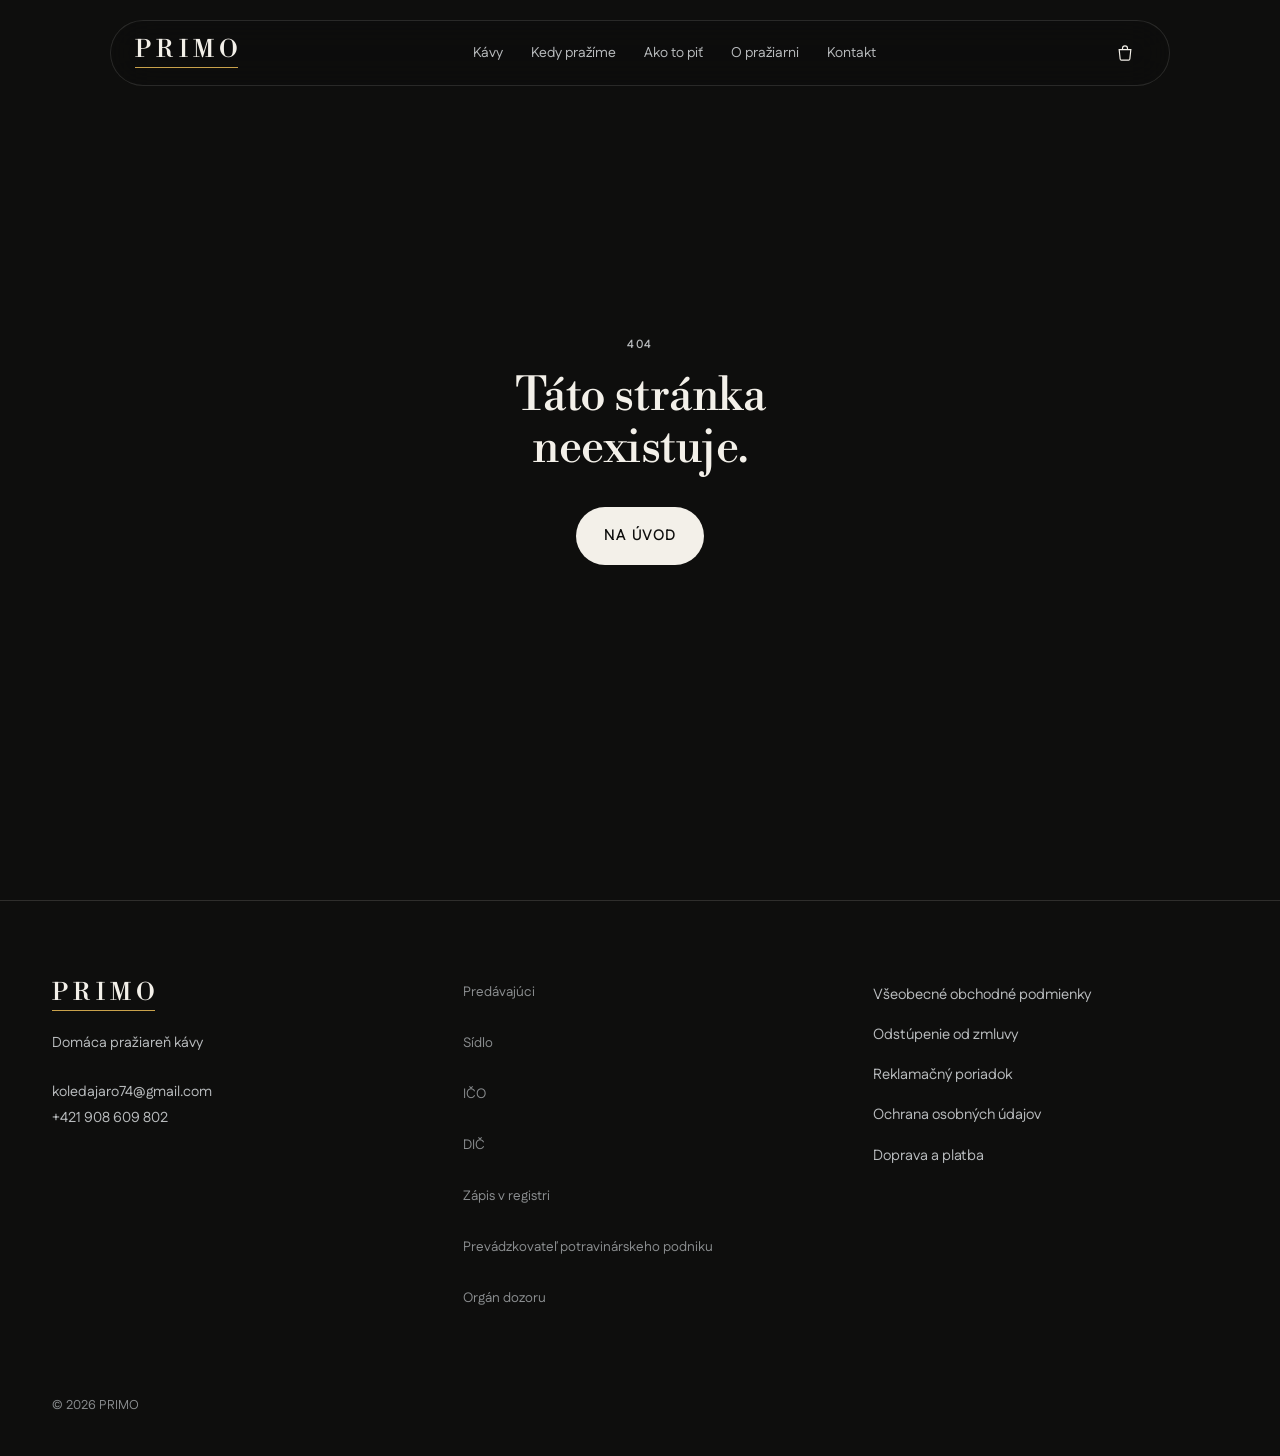
<file: index.html>
<!DOCTYPE html><html lang="sk"><head><meta charSet="utf-8"/><meta name="viewport" content="width=device-width, initial-scale=1"/><link rel="stylesheet" href="https://fonts.googleapis.com/css2?family=Libre+Bodoni:ital,wght@0,400..700;1,400..700&amp;family=Fustat:wght@300..800&amp;display=swap" data-precedence="default"/><link rel="stylesheet" href="/assets/styles-BH3bIRx7.css" data-precedence="default"/><title>Čerstvo pražená káva z domácej pražiarne | PRIMO</title><meta name="theme-color" content="#0E0E0D"/><meta name="robots" content="noindex, nofollow"/><meta name="description" content="Káva pražená na objednávku, s dátumom praženia na každom balení. Zrno aj mletá, podľa toho, ako kávu pripravujete."/><meta property="og:title" content="Čerstvo pražená káva z domácej pražiarne | PRIMO"/><meta property="og:description" content="Káva pražená na objednávku, s dátumom praženia na každom balení. Zrno aj mletá, podľa toho, ako kávu pripravujete."/><meta property="og:type" content="website"/><meta name="twitter:card" content="summary_large_image"/><link rel="modulepreload" href="/assets/index-CTZ0E6t2.js"/><link rel="modulepreload" href="/assets/routes-HooOGdWB.js"/><link rel="modulepreload" href="/assets/zaklad-lWc0GObb.js"/><link rel="modulepreload" href="/assets/sekcie-BgxSsKb5.js"/><link rel="preconnect" href="https://fonts.googleapis.com"/><link rel="preconnect" href="https://fonts.gstatic.com" crossorigin="anonymous"/><link rel="icon" href="/favicon.png" type="image/png"/><meta name="twitter:title" content="Čerstvo pražená káva z domácej pražiarne | PRIMO"><meta name="twitter:description" content="Káva pražená na objednávku, s dátumom praženia na každom balení. Zrno aj mletá, podľa toho, ako kávu pripravujete."><meta property="og:image" content="https://pub-bb2e103a32db4e198524a2e9ed8f35b4.r2.dev/lovp_6ha6fewayb96vaqvq5yktk0n6t/344c0206d8df9337ee46e3a4155c5530_1792106800134.png"><meta name="twitter:image" content="https://pub-bb2e103a32db4e198524a2e9ed8f35b4.r2.dev/lovp_6ha6fewayb96vaqvq5yktk0n6t/344c0206d8df9337ee46e3a4155c5530_1792106800134.png"></head><body><header class="fixed left-1/2 top-5 z-50 w-full" style="max-width:min(1060px, calc(100vw - 32px));transform:translateX(-50%) translateY(0);transition:transform 700ms var(--ease-ticha)"><nav aria-label="Hlavné menu" class="flex items-center justify-between rounded-full px-6" style="height:66px;background:rgba(14,14,13,0.62);backdrop-filter:blur(22px) saturate(140%);-webkit-backdrop-filter:blur(22px) saturate(140%);border:1px solid rgba(243,240,233,0.12);border-bottom-color:rgba(243,240,233,0.12);transition:height 600ms var(--ease-ticha), background-color 600ms, border-color 600ms"><a class="logo active" aria-label="PRIMO — domov" href="/" data-status="active" aria-current="page">PRIMO</a><ul class="hidden items-center gap-7 lg:flex"><li><a class="text-[0.88rem] text-striebro transition-colors duration-500 hover:text-slonovina" href="/kavy">Kávy</a></li><li><a class="text-[0.88rem] text-striebro transition-colors duration-500 hover:text-slonovina" href="/kedy-prazime">Kedy pražíme</a></li><li><a class="text-[0.88rem] text-striebro transition-colors duration-500 hover:text-slonovina" href="/ako-to-pit">Ako to piť</a></li><li><a class="text-[0.88rem] text-striebro transition-colors duration-500 hover:text-slonovina" href="/o-praziarni">O pražiarni</a></li><li><a class="text-[0.88rem] text-striebro transition-colors duration-500 hover:text-slonovina" href="/kontakt">Kontakt</a></li></ul><div class="flex items-center gap-2"><a class="relative flex h-10 w-10 items-center justify-center rounded-full text-slonovina" aria-label="Košík, 0 položiek" href="/kosik"><svg width="20" height="20" viewBox="0 0 24 24" fill="none" stroke="currentColor" stroke-width="1.4" aria-hidden="true"><path d="M5 8h14l-1.2 11.2a1.5 1.5 0 0 1-1.5 1.3H7.7a1.5 1.5 0 0 1-1.5-1.3L5 8Z"></path><path d="M9 8V6.5a3 3 0 0 1 6 0V8"></path></svg></a><button class="flex h-10 w-10 items-center justify-center rounded-full text-slonovina lg:hidden" aria-label="Otvoriť menu" aria-expanded="false"><svg width="22" height="22" viewBox="0 0 24 24" stroke="currentColor" stroke-width="1.4" aria-hidden="true"><path d="M4 9h16M4 15h16"></path></svg></button></div></nav></header><!--$--><main><section class="relative flex min-h-[100svh] flex-col justify-end overflow-hidden pb-20 pt-28 md:justify-center md:pb-0 md:pt-36"><video src="/__l5e/assets-v1/dec94971-d31c-4813-aef3-736b017383b4/hero-video.mp4" poster="/assets/hero-zrno-D9PgagSa.jpg" autoPlay="" muted="" loop="" playsInline="" aria-label="Pomalý makro záber pražených kávových zŕn na čiernom podklade" class="hero-video mb-10 aspect-[4/3] w-full -scale-x-100 object-cover object-left md:absolute md:inset-y-0 md:right-0 md:mb-0 md:aspect-auto md:h-full md:w-[54%] md:rounded-l-[20px]"></video><div class="absolute bottom-10 right-8 z-10 hidden md:block"><span class="datum-stitok bg-cierna/70 backdrop-blur">Dátum praženia na každom vrecku</span></div><div class="mx-auto w-full max-w-[1240px] px-5 sm:px-8 relative"><div class="max-w-[640px] md:max-w-[44%]"><p data-anim="true" class="t-meta text-striebro">DOMÁCA PRAŽIAREŇ</p><h1 data-anim="true" class="t-hero mt-6">Pražíme vo <em class="text-zlata">štvrtok.</em><br/>Pijete v pondelok.</h1><span data-anim="true" class="vlasova-linka mt-8" aria-hidden="true"></span><p data-anim="true" class="t-perex mt-8 max-w-[34rem] text-striebro">Na káve zo supermarketu nenájdete dátum praženia. Nájdete dátum spotreby o dva roky — a to je iná vec. Zrno je najlepšie zhruba od týždňa do mesiaca po pražení. Potom už len chradne. My ten dátum píšeme na každé balenie.</p><div data-anim="true" class="mt-10 flex flex-wrap gap-3"><a class="btn btn-plne" href="/kavy">Pozrieť kávy</a><a class="btn btn-obrys active" href="/#preco-datum" data-status="active" aria-current="page">Prečo na dátume záleží</a></div></div></div></section><div class="pas-slov overflow-hidden border-y border-border py-7" aria-hidden="true"><div class="pas-slov-stopa flex w-max gap-14"><span class="flex items-center gap-14 whitespace-nowrap font-display text-[clamp(1.6rem,3vw,2.6rem)] italic text-slonovina">Pražené na objednávku<span class="h-2 w-2 rounded-full border border-zlata"></span></span><span class="flex items-center gap-14 whitespace-nowrap font-display text-[clamp(1.6rem,3vw,2.6rem)] italic text-slonovina">Dátum na každom vrecku<span class="h-2 w-2 rounded-full border border-zlata"></span></span><span class="flex items-center gap-14 whitespace-nowrap font-display text-[clamp(1.6rem,3vw,2.6rem)] italic text-slonovina">Zrno aj mletá<span class="h-2 w-2 rounded-full border border-zlata"></span></span><span class="flex items-center gap-14 whitespace-nowrap font-display text-[clamp(1.6rem,3vw,2.6rem)] italic text-slonovina">Malé dávky<span class="h-2 w-2 rounded-full border border-zlata"></span></span><span class="flex items-center gap-14 whitespace-nowrap font-display text-[clamp(1.6rem,3vw,2.6rem)] italic text-slonovina">Jedny ruky pri bubne<span class="h-2 w-2 rounded-full border border-zlata"></span></span><span class="flex items-center gap-14 whitespace-nowrap font-display text-[clamp(1.6rem,3vw,2.6rem)] italic text-slonovina">Pražené na objednávku<span class="h-2 w-2 rounded-full border border-zlata"></span></span><span class="flex items-center gap-14 whitespace-nowrap font-display text-[clamp(1.6rem,3vw,2.6rem)] italic text-slonovina">Dátum na každom vrecku<span class="h-2 w-2 rounded-full border border-zlata"></span></span><span class="flex items-center gap-14 whitespace-nowrap font-display text-[clamp(1.6rem,3vw,2.6rem)] italic text-slonovina">Zrno aj mletá<span class="h-2 w-2 rounded-full border border-zlata"></span></span><span class="flex items-center gap-14 whitespace-nowrap font-display text-[clamp(1.6rem,3vw,2.6rem)] italic text-slonovina">Malé dávky<span class="h-2 w-2 rounded-full border border-zlata"></span></span><span class="flex items-center gap-14 whitespace-nowrap font-display text-[clamp(1.6rem,3vw,2.6rem)] italic text-slonovina">Jedny ruky pri bubne<span class="h-2 w-2 rounded-full border border-zlata"></span></span><span class="flex items-center gap-14 whitespace-nowrap font-display text-[clamp(1.6rem,3vw,2.6rem)] italic text-slonovina">Pražené na objednávku<span class="h-2 w-2 rounded-full border border-zlata"></span></span><span class="flex items-center gap-14 whitespace-nowrap font-display text-[clamp(1.6rem,3vw,2.6rem)] italic text-slonovina">Dátum na každom vrecku<span class="h-2 w-2 rounded-full border border-zlata"></span></span><span class="flex items-center gap-14 whitespace-nowrap font-display text-[clamp(1.6rem,3vw,2.6rem)] italic text-slonovina">Zrno aj mletá<span class="h-2 w-2 rounded-full border border-zlata"></span></span><span class="flex items-center gap-14 whitespace-nowrap font-display text-[clamp(1.6rem,3vw,2.6rem)] italic text-slonovina">Malé dávky<span class="h-2 w-2 rounded-full border border-zlata"></span></span><span class="flex items-center gap-14 whitespace-nowrap font-display text-[clamp(1.6rem,3vw,2.6rem)] italic text-slonovina">Jedny ruky pri bubne<span class="h-2 w-2 rounded-full border border-zlata"></span></span><span class="flex items-center gap-14 whitespace-nowrap font-display text-[clamp(1.6rem,3vw,2.6rem)] italic text-slonovina">Pražené na objednávku<span class="h-2 w-2 rounded-full border border-zlata"></span></span><span class="flex items-center gap-14 whitespace-nowrap font-display text-[clamp(1.6rem,3vw,2.6rem)] italic text-slonovina">Dátum na každom vrecku<span class="h-2 w-2 rounded-full border border-zlata"></span></span><span class="flex items-center gap-14 whitespace-nowrap font-display text-[clamp(1.6rem,3vw,2.6rem)] italic text-slonovina">Zrno aj mletá<span class="h-2 w-2 rounded-full border border-zlata"></span></span><span class="flex items-center gap-14 whitespace-nowrap font-display text-[clamp(1.6rem,3vw,2.6rem)] italic text-slonovina">Malé dávky<span class="h-2 w-2 rounded-full border border-zlata"></span></span><span class="flex items-center gap-14 whitespace-nowrap font-display text-[clamp(1.6rem,3vw,2.6rem)] italic text-slonovina">Jedny ruky pri bubne<span class="h-2 w-2 rounded-full border border-zlata"></span></span></div></div><section class="py-24 md:py-32"><div class="mx-auto w-full max-w-[1240px] px-5 sm:px-8 "><div data-anim="true" class="max-w-3xl"><p class="t-meta mb-5 text-striebro">OD KRÍKA PO ŠÁLKU</p><h2 class="t-nadpis">Štyri zastavenia. Žiadny sklad medzi nimi.</h2><span class="vlasova-linka mt-7" aria-hidden="true"></span></div><ol class="mt-16 grid grid-cols-2 gap-4 lg:grid-cols-4 lg:gap-5"><li data-anim="true" style="transition-delay:0ms" class="proces-karta group "><div class="relative overflow-hidden rounded-[20px]"><img src="/assets/zber-CE5FBoN6.jpg" alt="Zrelé červené kávové čerešne na kríku" loading="lazy" class="proces-obr aspect-[3/4] w-full object-cover"/><span class="absolute left-4 top-4 font-display text-[1.5rem] text-slonovina">I</span></div><p class="mt-5 font-display text-[1.6rem] leading-tight">Zber</p><p class="t-tech mt-1">Zrelé kávové čerešne.</p></li><li data-anim="true" style="transition-delay:140ms" class="proces-karta group lg:mt-16"><div class="relative overflow-hidden rounded-[20px]"><img src="/assets/prazenie-C9sa7vdq.jpg" alt="Zrná vysypané z pražiarne na chladiacu misu" loading="lazy" class="proces-obr aspect-[3/4] w-full object-cover"/><span class="absolute left-4 top-4 font-display text-[1.5rem] text-slonovina">II</span></div><p class="mt-5 font-display text-[1.6rem] leading-tight">Praženie</p><p class="t-tech mt-1">Až keď príde objednávka.</p></li><li data-anim="true" style="transition-delay:280ms" class="proces-karta group "><div class="relative overflow-hidden rounded-[20px]"><img src="/assets/balenie-DnKo0KVS.jpg" alt="Matné čierne vrecko so zlatou linkou" loading="lazy" class="proces-obr aspect-[3/4] w-full object-cover"/><span class="absolute left-4 top-4 font-display text-[1.5rem] text-slonovina">III</span></div><p class="mt-5 font-display text-[1.6rem] leading-tight">Balenie</p><p class="t-tech mt-1">Dátum praženia na vrecku.</p></li><li data-anim="true" style="transition-delay:420ms" class="proces-karta group lg:mt-16"><div class="relative overflow-hidden rounded-[20px]"><img src="/assets/pitie-0Looml9j.jpg" alt="Šálka espressa na tmavom kameni" loading="lazy" class="proces-obr aspect-[3/4] w-full object-cover"/><span class="absolute left-4 top-4 font-display text-[1.5rem] text-slonovina">IV</span></div><p class="mt-5 font-display text-[1.6rem] leading-tight">Šálka</p><p class="t-tech mt-1">U vás, kým je zrno čerstvé.</p></li></ol></div></section><section class="py-24 md:py-32"><div class="mx-auto w-full max-w-[1240px] px-5 sm:px-8 "><div data-anim="true" class="max-w-3xl"><p class="t-meta mb-5 text-striebro">PONUKA</p><h2 class="t-nadpis">Kávy</h2><span class="vlasova-linka mt-7" aria-hidden="true"></span><p class="t-perex mt-7 max-w-2xl text-striebro">Každé vrecko má na sebe dátum, kedy sme ho upražili.</p></div><div class="mt-16"><ul class="grid gap-6 sm:grid-cols-2 lg:grid-cols-3"><li data-anim="true" style="transition-delay:0ms" class="karta karta-produkt group overflow-hidden p-3"><div class="relative overflow-hidden rounded-[20px]"><img src="/assets/vrecko-zrno-0NBKSHYh.jpg" alt="Čierne vrecko kávy — zrno" loading="lazy" width="1008" height="1264" class="karta-zoom aspect-[4/5] w-full object-cover"/><span class="datum-stitok absolute left-4 top-4 bg-cierna/70 backdrop-blur">Čoskoro</span></div><div class="px-3 pb-3 pt-5"><p class="t-meta text-striebro">PRIPRAVUJEME</p><h3 class="t-kava mt-2">Zrno</h3><p class="t-tech mt-2">Pre tých, čo melú doma tesne pred prípravou.</p></div></li><li data-anim="true" style="transition-delay:140ms" class="karta karta-produkt group overflow-hidden p-3"><div class="relative overflow-hidden rounded-[20px]"><img src="/assets/vrecko-espresso-YYYU4tg-.jpg" alt="Čierne vrecko kávy — na espresso" loading="lazy" width="1008" height="1264" class="karta-zoom aspect-[4/5] w-full object-cover"/><span class="datum-stitok absolute left-4 top-4 bg-cierna/70 backdrop-blur">Čoskoro</span></div><div class="px-3 pb-3 pt-5"><p class="t-meta text-striebro">PRIPRAVUJEME</p><h3 class="t-kava mt-2">Na espresso</h3><p class="t-tech mt-2">Jemne mletá pre tlakové kávovary a páky.</p></div></li><li data-anim="true" style="transition-delay:280ms" class="karta karta-produkt group overflow-hidden p-3"><div class="relative overflow-hidden rounded-[20px]"><img src="/assets/vrecko-filter-Blu6kuOB.jpg" alt="Čierne vrecko kávy — na filter" loading="lazy" width="1008" height="1264" class="karta-zoom aspect-[4/5] w-full object-cover"/><span class="datum-stitok absolute left-4 top-4 bg-cierna/70 backdrop-blur">Čoskoro</span></div><div class="px-3 pb-3 pt-5"><p class="t-meta text-striebro">PRIPRAVUJEME</p><h3 class="t-kava mt-2">Na filter</h3><p class="t-tech mt-2">Hrubšie mletie pre V60, Chemex a kapkovač.</p></div></li></ul><div data-anim="true" class="prazdny-blok mt-8 flex flex-wrap items-center justify-between gap-6"><p class="t-perex max-w-xl text-slonovina">Ponuku práve dopĺňame. Napíšte nám a dáme vám vedieť, keď bude prvá dávka upražená.</p><a class="btn btn-obrys" href="/kontakt">Napísať nám</a></div></div></div></section><section class="relative flex h-[80svh] min-h-[480px] items-center overflow-hidden"><img data-parallax="true" src="/assets/prazenie-C9sa7vdq.jpg" alt="" loading="lazy" class="absolute inset-x-0 -top-[15%] h-[130%] w-full object-cover"/><div class="podstranka-zavoj absolute inset-0" aria-hidden="true"></div><div class="mx-auto w-full max-w-[1240px] px-5 sm:px-8 relative"><blockquote data-anim="true" class="max-w-4xl font-display text-[clamp(2rem,4.4vw,3.8rem)] leading-[1.12]">„<!-- -->Pražíme až vtedy, keď je objednávka, a dátum napíšeme na vrecko. To je celý rozdiel.<!-- -->“</blockquote><span data-anim="true" class="vlasova-linka mt-10" aria-hidden="true"></span></div></section><section class="svetla py-24 md:py-32"><div class="mx-auto w-full max-w-[1240px] px-5 sm:px-8 "><div data-anim="true" class="max-w-3xl"><p class="t-meta mb-5 text-zlata-tm">02 — RYTMUS TÝŽDŇA</p><h2 class="t-nadpis">Kedy pražíme a kedy to máte doma.</h2><span class="vlasova-linka mt-7" aria-hidden="true"></span><p class="t-perex mt-7 max-w-2xl text-sediva-tm">Nemáme sklad plný hotovej kávy. Pražíme v pevnom rytme, aby bolo každé vrecko čerstvé.</p></div><ol class="mt-16 grid grid-cols-2 border-t border-[var(--linka-svetla)] md:grid-cols-4"><li data-anim="true" style="transition-delay:0ms" class="relative border-b border-[var(--linka-svetla)] py-8 pr-6 md:border-b-0 md:border-r border-r md:pl-0 md:pl-6 md:first:pl-0"><span class="t-meta text-zlata-tm">Krok <!-- -->1</span><p class="mt-4 font-display text-[clamp(1.6rem,2.6vw,2.2rem)] leading-tight">Objednávka</p><span class="mt-6 block h-3 w-3 rounded-full border border-[var(--zlata-tm)]" aria-hidden="true"></span></li><li data-anim="true" style="transition-delay:120ms" class="relative border-b border-[var(--linka-svetla)] py-8 pr-6 md:border-b-0 md:border-r pl-6 md:pl-6 md:first:pl-0"><span class="t-meta text-zlata-tm">Krok <!-- -->2</span><p class="mt-4 font-display text-[clamp(1.6rem,2.6vw,2.2rem)] leading-tight">Praženie</p><span class="mt-6 block h-3 w-3 rounded-full border border-[var(--zlata-tm)]" aria-hidden="true"></span></li><li data-anim="true" style="transition-delay:240ms" class="relative border-b border-[var(--linka-svetla)] py-8 pr-6 md:border-b-0 md:border-r border-r md:pl-0 md:pl-6 md:first:pl-0"><span class="t-meta text-zlata-tm">Krok <!-- -->3</span><p class="mt-4 font-display text-[clamp(1.6rem,2.6vw,2.2rem)] leading-tight">Odoslanie</p><span class="mt-6 block h-3 w-3 rounded-full border border-[var(--zlata-tm)]" aria-hidden="true"></span></li><li data-anim="true" style="transition-delay:360ms" class="relative border-b border-[var(--linka-svetla)] py-8 pr-6 md:border-b-0  pl-6 md:pl-6 md:first:pl-0"><span class="t-meta text-zlata-tm">Krok <!-- -->4</span><p class="mt-4 font-display text-[clamp(1.6rem,2.6vw,2.2rem)] leading-tight">U vás</p><span class="mt-6 block h-3 w-3 rounded-full border border-[var(--zlata-tm)]" aria-hidden="true"></span></li></ol><div data-anim="true" class="mt-10 rounded-[24px] bg-cierna-mak px-7 py-6 text-slonovina md:px-10"><p class="t-perex">Presný rozvrh praženia a odosielania práve dolaďujeme.</p></div></div></section><section id="preco-datum" class="textura py-24 md:py-32" style="background-image:url(/assets/textura-BnpbdDdK.jpg)"><div class="mx-auto w-full max-w-[1240px] px-5 sm:px-8 "><div data-anim="true" class="max-w-3xl"><p class="t-meta mb-5 text-striebro">01 — PREČO DÁTUM</p><h2 class="t-nadpis">Jediný údaj, ktorý na obale naozaj rozhoduje.</h2><span class="vlasova-linka mt-7" aria-hidden="true"></span></div><div class="mt-14 grid gap-12 md:grid-cols-2"><div data-anim="true" class="space-y-5 text-striebro"><p class="text-slonovina">Pri pražení sa v zrne uzavrie oxid uhličitý. Ten z neho potom niekoľko dní uniká a práve vtedy káva chutí najlepšie. Po pár týždňoch zrno postupne stráca arómu a chuť sa sploští.</p><p>Veľké značky dátum praženia neuvádzajú. Nie preto, že by nechceli — ale preto, že ich káva prešla skladom, distribúciou a regálom a ten údaj by zákazníka odradil.</p><p>Malá pražiareň to má opačne. Pražíme až vtedy, keď je objednávka, a dátum napíšeme na vrecko. To je celý rozdiel.</p></div><div data-anim="true"><svg viewBox="0 0 400 160" class="w-full" role="img" aria-label="Krivka arómy kávy v čase: po pražení rastie, okolo týždňa je najvyššie a po mesiaci postupne klesá."><line x1="0" y1="150" x2="400" y2="150" stroke="var(--linka)"></line><rect x="60" y="0" width="130" height="150" fill="rgba(201,162,75,0.07)"></rect><path d="M0 140 C 40 120, 60 40, 110 30 S 170 35, 200 60 S 300 125, 400 138" fill="none" stroke="var(--zlata)" stroke-width="1.3"></path><circle cx="110" cy="30" r="3.5" fill="var(--zlata)"></circle></svg><ol class="mt-6 grid grid-cols-2 gap-x-6 gap-y-5 sm:grid-cols-4"><li class=""><p class="t-meta text-striebro">Deň praženia</p><p class="mt-1 text-[0.9rem] text-striebro">Zrno uvoľňuje plyn.</p></li><li class="text-slonovina"><p class="t-meta text-zlata">Približne 1 týždeň</p><p class="mt-1 text-[0.9rem] text-striebro">Začína najlepšie obdobie.</p></li><li class=""><p class="t-meta text-striebro">Približne 1 mesiac</p><p class="mt-1 text-[0.9rem] text-striebro">Aróma postupne slabne.</p></li><li class=""><p class="t-meta text-striebro">Mesiace v regáli</p><p class="mt-1 text-[0.9rem] text-striebro">Chuť je plochá.</p></li></ol></div></div></div></section><section class="py-24"><div class="mx-auto w-full max-w-[1240px] px-5 sm:px-8 "><div class="grid auto-rows-[180px] grid-cols-2 gap-4 md:auto-rows-[240px] md:grid-cols-4"><div data-anim="true" class="group overflow-hidden rounded-[20px] col-span-2 row-span-2"><img src="/assets/mlynek-DMB5dP1r.jpg" alt="Mlynček a váha v kuchyni" loading="lazy" class="karta-zoom h-full w-full object-cover"/></div><div data-anim="true" class="group overflow-hidden rounded-[20px] "><img src="/assets/vrecko-zrno-0NBKSHYh.jpg" alt="Vrecko so zrnom" loading="lazy" class="karta-zoom h-full w-full object-cover"/></div><div data-anim="true" class="group overflow-hidden rounded-[20px] "><img src="/assets/pitie-0Looml9j.jpg" alt="Espresso zhora" loading="lazy" class="karta-zoom h-full w-full object-cover"/></div><div data-anim="true" class="group overflow-hidden rounded-[20px] "><img src="/assets/zber-CE5FBoN6.jpg" alt="Kávové čerešne" loading="lazy" class="karta-zoom h-full w-full object-cover"/></div><div data-anim="true" class="group overflow-hidden rounded-[20px] "><img src="/assets/vrecko-filter-Blu6kuOB.jpg" alt="Vrecko a prelievač" loading="lazy" class="karta-zoom h-full w-full object-cover"/></div></div></div></section><section class="svetla-tm py-24 md:py-32"><div class="mx-auto w-full max-w-[1240px] px-5 sm:px-8 "><div class="grid items-end gap-12 lg:grid-cols-[1fr_380px]"><div data-anim="true" class="max-w-3xl"><p class="t-meta mb-5 text-zlata-tm">03 — AKO TO PIŤ</p><h2 class="t-nadpis">Podľa toho, na čom to robíte.</h2><span class="vlasova-linka mt-7" aria-hidden="true"></span><p class="t-perex mt-7 max-w-2xl text-sediva-tm">Pri objednávke si viete vybrať mletie. Tu je, čo si vybrať podľa toho, ako kávu pripravujete.</p></div><img data-anim="true" src="/assets/pitie-0Looml9j.jpg" alt="Šálka espressa s crémou na tmavom kameni, pohľad zhora" loading="lazy" width="1200" height="1200" class="obr hidden aspect-square w-full lg:block"/></div><ul class="mt-14 border-t border-[var(--linka-svetla)]"><li data-anim="true" class="grid gap-2 border-b border-[var(--linka-svetla)] py-6 md:grid-cols-[260px_160px_1fr] md:items-baseline md:gap-8"><p class="font-display text-[1.6rem] leading-tight">Espresso</p><p class="t-meta text-zlata-tm">Mletie: <!-- -->jemné</p><p class="text-sediva-tm">Tlakový prístroj alebo pákový kávovar. Mletie jemné, takmer ako práškový cukor.</p></li><li data-anim="true" class="grid gap-2 border-b border-[var(--linka-svetla)] py-6 md:grid-cols-[260px_160px_1fr] md:items-baseline md:gap-8"><p class="font-display text-[1.6rem] leading-tight">Moka kanvica</p><p class="t-meta text-zlata-tm">Mletie: <!-- -->stredné</p><p class="text-sediva-tm">Klasická kanvička na sporák. Mletie o niečo hrubšie než na espresso.</p></li><li data-anim="true" class="grid gap-2 border-b border-[var(--linka-svetla)] py-6 md:grid-cols-[260px_160px_1fr] md:items-baseline md:gap-8"><p class="font-display text-[1.6rem] leading-tight">Filter</p><p class="t-meta text-zlata-tm">Mletie: <!-- -->hrubšie</p><p class="text-sediva-tm">Prelievaná káva, V60, Chemex alebo kapkovač. Mletie hrubšie, ako hrubozrnný piesok.</p></li><li data-anim="true" class="grid gap-2 border-b border-[var(--linka-svetla)] py-6 md:grid-cols-[260px_160px_1fr] md:items-baseline md:gap-8"><p class="font-display text-[1.6rem] leading-tight">French press</p><p class="t-meta text-zlata-tm">Mletie: <!-- -->hrubé</p><p class="text-sediva-tm">Mletie najhrubšie zo všetkých. Inak vám káva prejde cez sitko.</p></li><li data-anim="true" class="grid gap-2 border-b border-[var(--linka-svetla)] py-6 md:grid-cols-[260px_160px_1fr] md:items-baseline md:gap-8"><p class="font-display text-[1.6rem] leading-tight">Zrno</p><p class="t-meta text-zlata-tm">Mletie: <!-- -->nemleté</p><p class="text-sediva-tm">Ak máte doma mlynček, berte zrno. Káva stráca arómu najrýchlejšie po zomletí.</p></li></ul></div></section><div class="pas-slov overflow-hidden border-y border-border py-7" aria-hidden="true"><div class="pas-slov-stopa flex w-max gap-14"><span class="flex items-center gap-14 whitespace-nowrap font-display text-[clamp(1.6rem,3vw,2.6rem)] italic text-slonovina">Pražené na objednávku<span class="h-2 w-2 rounded-full border border-zlata"></span></span><span class="flex items-center gap-14 whitespace-nowrap font-display text-[clamp(1.6rem,3vw,2.6rem)] italic text-slonovina">Dátum na každom vrecku<span class="h-2 w-2 rounded-full border border-zlata"></span></span><span class="flex items-center gap-14 whitespace-nowrap font-display text-[clamp(1.6rem,3vw,2.6rem)] italic text-slonovina">Zrno aj mletá<span class="h-2 w-2 rounded-full border border-zlata"></span></span><span class="flex items-center gap-14 whitespace-nowrap font-display text-[clamp(1.6rem,3vw,2.6rem)] italic text-slonovina">Malé dávky<span class="h-2 w-2 rounded-full border border-zlata"></span></span><span class="flex items-center gap-14 whitespace-nowrap font-display text-[clamp(1.6rem,3vw,2.6rem)] italic text-slonovina">Jedny ruky pri bubne<span class="h-2 w-2 rounded-full border border-zlata"></span></span><span class="flex items-center gap-14 whitespace-nowrap font-display text-[clamp(1.6rem,3vw,2.6rem)] italic text-slonovina">Pražené na objednávku<span class="h-2 w-2 rounded-full border border-zlata"></span></span><span class="flex items-center gap-14 whitespace-nowrap font-display text-[clamp(1.6rem,3vw,2.6rem)] italic text-slonovina">Dátum na každom vrecku<span class="h-2 w-2 rounded-full border border-zlata"></span></span><span class="flex items-center gap-14 whitespace-nowrap font-display text-[clamp(1.6rem,3vw,2.6rem)] italic text-slonovina">Zrno aj mletá<span class="h-2 w-2 rounded-full border border-zlata"></span></span><span class="flex items-center gap-14 whitespace-nowrap font-display text-[clamp(1.6rem,3vw,2.6rem)] italic text-slonovina">Malé dávky<span class="h-2 w-2 rounded-full border border-zlata"></span></span><span class="flex items-center gap-14 whitespace-nowrap font-display text-[clamp(1.6rem,3vw,2.6rem)] italic text-slonovina">Jedny ruky pri bubne<span class="h-2 w-2 rounded-full border border-zlata"></span></span><span class="flex items-center gap-14 whitespace-nowrap font-display text-[clamp(1.6rem,3vw,2.6rem)] italic text-slonovina">Pražené na objednávku<span class="h-2 w-2 rounded-full border border-zlata"></span></span><span class="flex items-center gap-14 whitespace-nowrap font-display text-[clamp(1.6rem,3vw,2.6rem)] italic text-slonovina">Dátum na každom vrecku<span class="h-2 w-2 rounded-full border border-zlata"></span></span><span class="flex items-center gap-14 whitespace-nowrap font-display text-[clamp(1.6rem,3vw,2.6rem)] italic text-slonovina">Zrno aj mletá<span class="h-2 w-2 rounded-full border border-zlata"></span></span><span class="flex items-center gap-14 whitespace-nowrap font-display text-[clamp(1.6rem,3vw,2.6rem)] italic text-slonovina">Malé dávky<span class="h-2 w-2 rounded-full border border-zlata"></span></span><span class="flex items-center gap-14 whitespace-nowrap font-display text-[clamp(1.6rem,3vw,2.6rem)] italic text-slonovina">Jedny ruky pri bubne<span class="h-2 w-2 rounded-full border border-zlata"></span></span><span class="flex items-center gap-14 whitespace-nowrap font-display text-[clamp(1.6rem,3vw,2.6rem)] italic text-slonovina">Pražené na objednávku<span class="h-2 w-2 rounded-full border border-zlata"></span></span><span class="flex items-center gap-14 whitespace-nowrap font-display text-[clamp(1.6rem,3vw,2.6rem)] italic text-slonovina">Dátum na každom vrecku<span class="h-2 w-2 rounded-full border border-zlata"></span></span><span class="flex items-center gap-14 whitespace-nowrap font-display text-[clamp(1.6rem,3vw,2.6rem)] italic text-slonovina">Zrno aj mletá<span class="h-2 w-2 rounded-full border border-zlata"></span></span><span class="flex items-center gap-14 whitespace-nowrap font-display text-[clamp(1.6rem,3vw,2.6rem)] italic text-slonovina">Malé dávky<span class="h-2 w-2 rounded-full border border-zlata"></span></span><span class="flex items-center gap-14 whitespace-nowrap font-display text-[clamp(1.6rem,3vw,2.6rem)] italic text-slonovina">Jedny ruky pri bubne<span class="h-2 w-2 rounded-full border border-zlata"></span></span></div></div><section class="py-24 md:py-32"><div class="mx-auto w-full max-w-[1240px] px-5 sm:px-8 "><div class="grid gap-14 lg:grid-cols-2 lg:items-center"><div><div data-anim="true" class="max-w-3xl"><p class="t-meta mb-5 text-striebro">04 — O PRAŽIARNI</p><h2 class="t-nadpis">Malá pražiareň a jeden človek pri bubne.</h2><span class="vlasova-linka mt-7" aria-hidden="true"></span></div><div data-anim="true" class="mt-10 space-y-5 text-striebro"><p class="text-slonovina">Nemáme halu a nemáme sklad. Máme pražiareň, v ktorej sa dá upražiť toľko kávy, koľko treba — a to je presne to, čo nám umožňuje dávať na vrecko dátum.</p><p>Každá dávka prejde cez jedny ruky. Keď niečo nesedí, vieme o tom hneď, nie o tri mesiace, keď to niekto napíše do recenzie.</p><p>Radšej upražíme menej a častejšie. Vrecko, ktoré k vám príde, nemá za sebou cestu cez sklady — len cestu od nás k vám.</p></div></div><div class="grid grid-cols-2 gap-4"><img data-anim="true" src="/assets/prazenie-C9sa7vdq.jpg" alt="Čerstvo upražené zrná na chladiacej mise pražiarne" loading="lazy" width="1408" height="1008" class="obr col-span-2 aspect-[16/10] w-full"/><img data-anim="true" src="/assets/zber-CE5FBoN6.jpg" alt="Zrelé červené kávové čerešne na kríku v rannom svetle" loading="lazy" width="1200" height="1408" class="obr aspect-[4/5] w-full"/><img data-anim="true" src="/assets/mlynek-DMB5dP1r.jpg" alt="Ručný mlynček na kávu a kuchynská váha na tmavej doske" loading="lazy" width="1408" height="1008" class="obr aspect-[4/5] w-full"/></div></div></div></section></main><script>(function(a,f){let l;try{l=JSON.parse(sessionStorage.getItem(a)||"{}")}catch{return}const n=l?.[f||history.state?.__TSR_key];let c=!1;for(const t in n){const e=n[t],o=e?.scrollX,s=e?.scrollY;if(Number.isFinite(o)&&Number.isFinite(s)){if(t==="window")scrollTo(o,s),c=!0;else if(t)try{const r=document.querySelector(t);r&&(r.scrollLeft=o,r.scrollTop=s)}catch{}}}if(c)return;const i=location.hash.slice(1);if(i){const t=history.state?.__hashScrollIntoViewOptions??!0;if(t){const e=document.getElementById(i);e&&e.scrollIntoView(t)}return}scrollTo(0,0)})("tsr-scroll-restoration-v1_3");document.currentScript.remove()</script><!--/$--><footer class="border-t border-border bg-cierna pt-20 pb-10"><div class="mx-auto grid max-w-[1240px] gap-14 px-5 sm:px-8 md:grid-cols-3"><div><a class="logo active" href="/" data-status="active" aria-current="page">PRIMO</a><p class="mt-5 t-tech">Domáca pražiareň kávy</p><p class="mt-6 t-tech"><a href="mailto:koledajaro74@gmail.com" class="hover:text-slonovina">koledajaro74@gmail.com</a><br/><a href="tel:+421908609802" class="hover:text-slonovina">+421 908 609 802</a></p></div><dl class="space-y-2 md:col-span-1"><div class="text-[0.85rem]"><dt class="text-striebro-tm">Predávajúci</dt><dd class="min-h-[1.4em] text-striebro"></dd></div><div class="text-[0.85rem]"><dt class="text-striebro-tm">Sídlo</dt><dd class="min-h-[1.4em] text-striebro"></dd></div><div class="text-[0.85rem]"><dt class="text-striebro-tm">IČO</dt><dd class="min-h-[1.4em] text-striebro"></dd></div><div class="text-[0.85rem]"><dt class="text-striebro-tm">DIČ</dt><dd class="min-h-[1.4em] text-striebro"></dd></div><div class="text-[0.85rem]"><dt class="text-striebro-tm">Zápis v registri</dt><dd class="min-h-[1.4em] text-striebro"></dd></div><div class="text-[0.85rem]"><dt class="text-striebro-tm">Prevádzkovateľ potravinárskeho podniku</dt><dd class="min-h-[1.4em] text-striebro"></dd></div><div class="text-[0.85rem]"><dt class="text-striebro-tm">Orgán dozoru</dt><dd class="min-h-[1.4em] text-striebro"></dd></div></dl><ul class="space-y-3"><li><a class="text-[0.92rem] text-striebro transition-colors duration-500 hover:text-slonovina" href="/obchodne-podmienky">Všeobecné obchodné podmienky</a></li><li><a class="text-[0.92rem] text-striebro transition-colors duration-500 hover:text-slonovina" href="/odstupenie-od-zmluvy">Odstúpenie od zmluvy</a></li><li><a class="text-[0.92rem] text-striebro transition-colors duration-500 hover:text-slonovina" href="/reklamacny-poriadok">Reklamačný poriadok</a></li><li><a class="text-[0.92rem] text-striebro transition-colors duration-500 hover:text-slonovina" href="/ochrana-osobnych-udajov">Ochrana osobných údajov</a></li><li><a class="text-[0.92rem] text-striebro transition-colors duration-500 hover:text-slonovina" href="/doprava-a-platba">Doprava a platba</a></li></ul></div><p class="mx-auto mt-16 max-w-[1240px] px-5 text-[0.8rem] text-striebro-tm sm:px-8">© <!-- -->2026<!-- --> <!-- -->PRIMO</p></footer><script data-tsr-stream-part="">(self.$R=self.$R||{})["tsr"]=[];self.$_TSR={h(){this.hydrated=!0,this.c()},e(){this.streamEnded=!0,this.c()},c(){this.hydrated&&this.streamEnded&&(delete self.$_TSR,delete self.$R.tsr)},p(e){this.initialized?e():this.buffer.push(e)},buffer:[]};$_TSR.router=($R=>$R[0]={manifest:$R[1]={routes:$R[2]={__root__:$R[3]={preloads:$R[4]=["/assets/index-CTZ0E6t2.js"],scripts:$R[5]=[$R[6]={attrs:$R[7]={type:"module",async:!0,src:"/assets/index-CTZ0E6t2.js"}}]},"/":$R[8]={preloads:$R[9]=["/assets/routes-HooOGdWB.js","/assets/zaklad-lWc0GObb.js","/assets/sekcie-BgxSsKb5.js"]}}},matches:$R[10]=[$R[11]={i:"__root__ ",u:1792107476224,s:"success",ssr:!0},$R[12]={i:"  ",u:1792107476224,s:"success",ssr:!0}]})($R["tsr"]);$_TSR.e();{let s=document.currentScript,p;while((p=s.previousElementSibling)&&p.hasAttribute('data-tsr-stream-part'))p.remove();s.remove()}</script><script type="module" async="" src="/assets/index-CTZ0E6t2.js"></script><script>document.currentScript.remove();/*$tsr-stream-boundary*/</script></body></html>
</file>
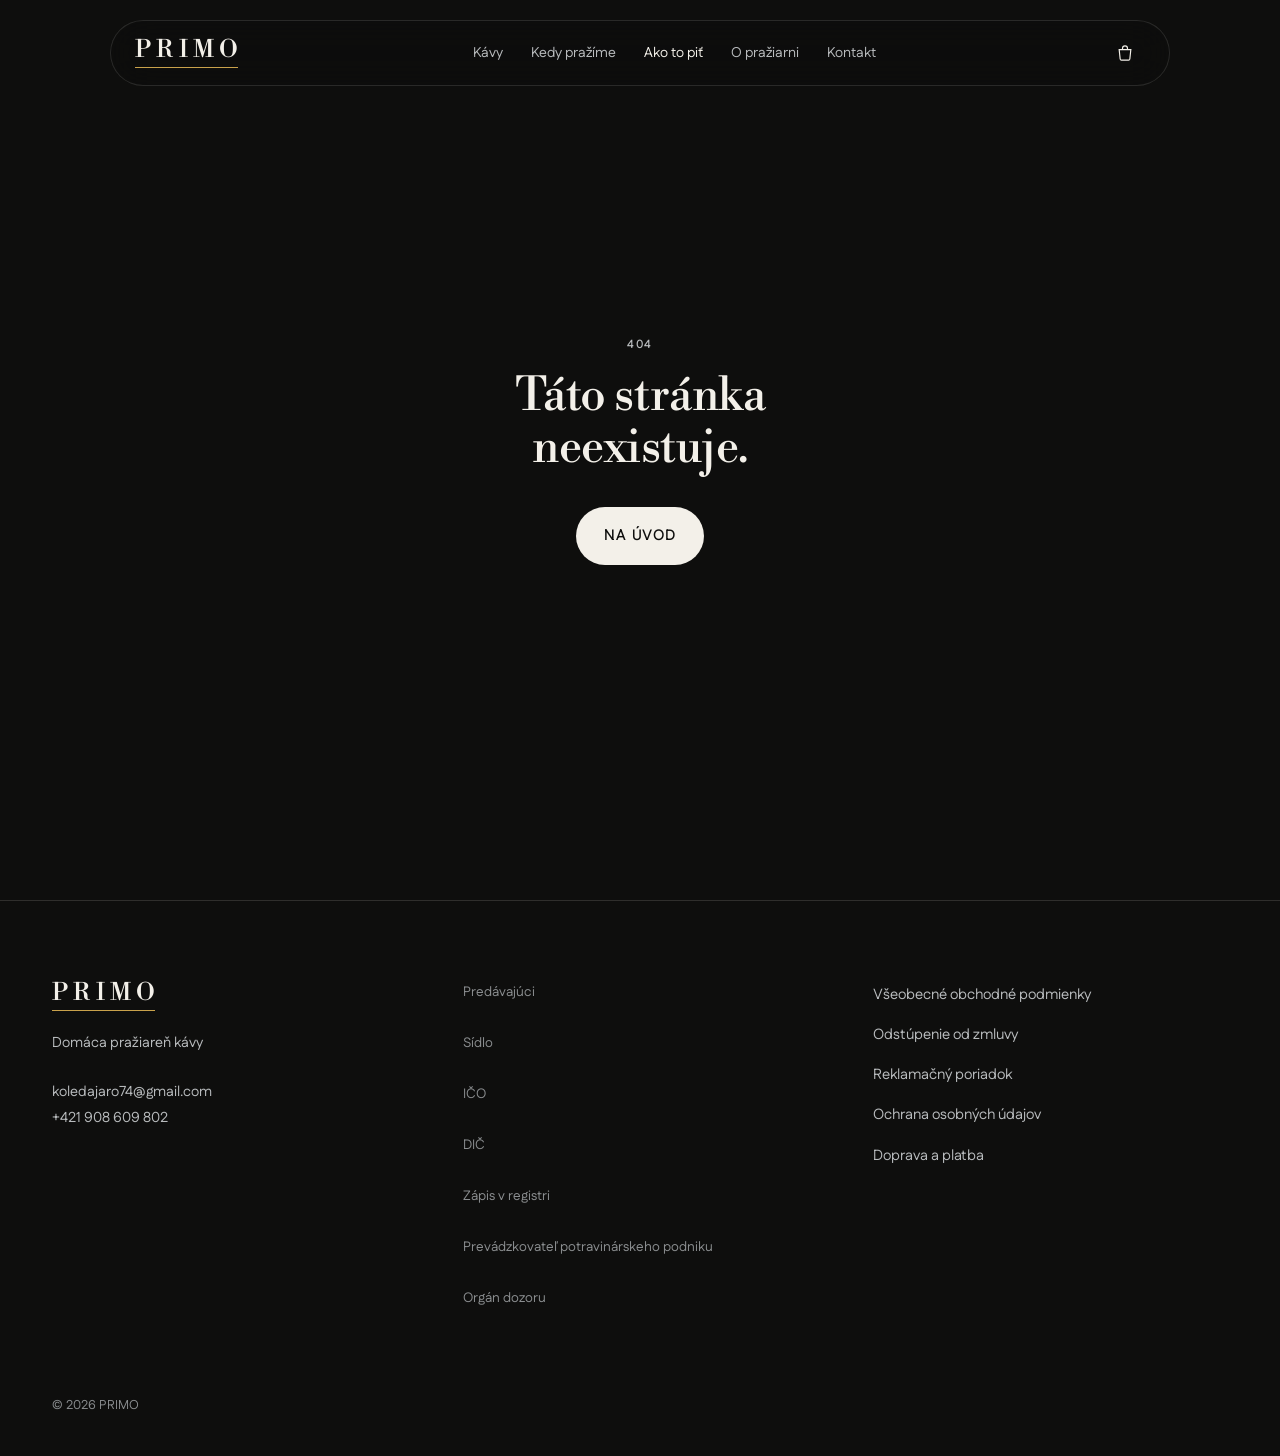
<file: ako-to-pit/index.html>
<!DOCTYPE html><html lang="sk"><head><meta charSet="utf-8"/><meta name="viewport" content="width=device-width, initial-scale=1"/><link rel="preload" as="image" href="/assets/mlynek-DMB5dP1r.jpg"/><link rel="stylesheet" href="https://fonts.googleapis.com/css2?family=Libre+Bodoni:ital,wght@0,400..700;1,400..700&amp;family=Fustat:wght@300..800&amp;display=swap" data-precedence="default"/><link rel="stylesheet" href="/assets/styles-BH3bIRx7.css" data-precedence="default"/><title>Ako to piť — mletie podľa prípravy | PRIMO</title><meta name="theme-color" content="#0E0E0D"/><meta name="robots" content="noindex, nofollow"/><meta name="description" content="Aké mletie si vybrať na espresso, moka kanvicu, filter či french press."/><meta property="og:title" content="Ako to piť — mletie podľa prípravy | PRIMO"/><meta property="og:description" content="Aké mletie si vybrať na espresso, moka kanvicu, filter či french press."/><meta property="og:type" content="website"/><meta name="twitter:card" content="summary_large_image"/><link rel="modulepreload" href="/assets/index-CTZ0E6t2.js"/><link rel="modulepreload" href="/assets/ako-to-pit-BJPfmIzt.js"/><link rel="modulepreload" href="/assets/sekcie-BgxSsKb5.js"/><link rel="preconnect" href="https://fonts.googleapis.com"/><link rel="preconnect" href="https://fonts.gstatic.com" crossorigin="anonymous"/><link rel="icon" href="/favicon.png" type="image/png"/><meta name="twitter:title" content="Ako to piť — mletie podľa prípravy | PRIMO"><meta name="twitter:description" content="Aké mletie si vybrať na espresso, moka kanvicu, filter či french press."><meta property="og:image" content="https://pub-bb2e103a32db4e198524a2e9ed8f35b4.r2.dev/lovp_6ha6fewayb96vaqvq5yktk0n6t/344c0206d8df9337ee46e3a4155c5530_1792106800134.png"><meta name="twitter:image" content="https://pub-bb2e103a32db4e198524a2e9ed8f35b4.r2.dev/lovp_6ha6fewayb96vaqvq5yktk0n6t/344c0206d8df9337ee46e3a4155c5530_1792106800134.png"></head><body><header class="fixed left-1/2 top-5 z-50 w-full" style="max-width:min(1060px, calc(100vw - 32px));transform:translateX(-50%) translateY(0);transition:transform 700ms var(--ease-ticha)"><nav aria-label="Hlavné menu" class="flex items-center justify-between rounded-full px-6" style="height:66px;background:rgba(14,14,13,0.62);backdrop-filter:blur(22px) saturate(140%);-webkit-backdrop-filter:blur(22px) saturate(140%);border:1px solid rgba(243,240,233,0.12);border-bottom-color:rgba(243,240,233,0.12);transition:height 600ms var(--ease-ticha), background-color 600ms, border-color 600ms"><a class="logo" aria-label="PRIMO — domov" href="/">PRIMO</a><ul class="hidden items-center gap-7 lg:flex"><li><a class="text-[0.88rem] text-striebro transition-colors duration-500 hover:text-slonovina" href="/kavy">Kávy</a></li><li><a class="text-[0.88rem] text-striebro transition-colors duration-500 hover:text-slonovina" href="/kedy-prazime">Kedy pražíme</a></li><li><a class="text-[0.88rem] text-striebro transition-colors duration-500 hover:text-slonovina !text-slonovina" href="/ako-to-pit" data-status="active" aria-current="page">Ako to piť</a></li><li><a class="text-[0.88rem] text-striebro transition-colors duration-500 hover:text-slonovina" href="/o-praziarni">O pražiarni</a></li><li><a class="text-[0.88rem] text-striebro transition-colors duration-500 hover:text-slonovina" href="/kontakt">Kontakt</a></li></ul><div class="flex items-center gap-2"><a class="relative flex h-10 w-10 items-center justify-center rounded-full text-slonovina" aria-label="Košík, 0 položiek" href="/kosik"><svg width="20" height="20" viewBox="0 0 24 24" fill="none" stroke="currentColor" stroke-width="1.4" aria-hidden="true"><path d="M5 8h14l-1.2 11.2a1.5 1.5 0 0 1-1.5 1.3H7.7a1.5 1.5 0 0 1-1.5-1.3L5 8Z"></path><path d="M9 8V6.5a3 3 0 0 1 6 0V8"></path></svg></a><button class="flex h-10 w-10 items-center justify-center rounded-full text-slonovina lg:hidden" aria-label="Otvoriť menu" aria-expanded="false"><svg width="22" height="22" viewBox="0 0 24 24" stroke="currentColor" stroke-width="1.4" aria-hidden="true"><path d="M4 9h16M4 15h16"></path></svg></button></div></nav></header><!--$--><main><section class="relative flex h-[78svh] min-h-[520px] items-end overflow-hidden"><img src="/assets/mlynek-DMB5dP1r.jpg" alt="Ručný mlynček a váha v tmavej kuchyni" class="podstranka-obr absolute inset-0 h-full w-full object-cover"/><div class="podstranka-zavoj absolute inset-0" aria-hidden="true"></div><div class="mx-auto w-full max-w-[1240px] px-5 sm:px-8 relative pb-16"><p data-anim="true" class="t-meta text-striebro">PRÍPRAVA</p><h1 data-anim="true" class="t-hero mt-5 max-w-4xl">Mletie podľa toho, čo máte doma.</h1><span data-anim="true" class="vlasova-linka mt-8" aria-hidden="true"></span></div></section><section class="svetla-tm py-24 md:py-32"><div class="mx-auto w-full max-w-[1240px] px-5 sm:px-8 "><div class="grid items-end gap-12 lg:grid-cols-[1fr_380px]"><div data-anim="true" class="max-w-3xl"><p class="t-meta mb-5 text-zlata-tm">03 — AKO TO PIŤ</p><h2 class="t-nadpis">Podľa toho, na čom to robíte.</h2><span class="vlasova-linka mt-7" aria-hidden="true"></span><p class="t-perex mt-7 max-w-2xl text-sediva-tm">Pri objednávke si viete vybrať mletie. Tu je, čo si vybrať podľa toho, ako kávu pripravujete.</p></div><img data-anim="true" src="/assets/pitie-0Looml9j.jpg" alt="Šálka espressa s crémou na tmavom kameni, pohľad zhora" loading="lazy" width="1200" height="1200" class="obr hidden aspect-square w-full lg:block"/></div><ul class="mt-14 border-t border-[var(--linka-svetla)]"><li data-anim="true" class="grid gap-2 border-b border-[var(--linka-svetla)] py-6 md:grid-cols-[260px_160px_1fr] md:items-baseline md:gap-8"><p class="font-display text-[1.6rem] leading-tight">Espresso</p><p class="t-meta text-zlata-tm">Mletie: <!-- -->jemné</p><p class="text-sediva-tm">Tlakový prístroj alebo pákový kávovar. Mletie jemné, takmer ako práškový cukor.</p></li><li data-anim="true" class="grid gap-2 border-b border-[var(--linka-svetla)] py-6 md:grid-cols-[260px_160px_1fr] md:items-baseline md:gap-8"><p class="font-display text-[1.6rem] leading-tight">Moka kanvica</p><p class="t-meta text-zlata-tm">Mletie: <!-- -->stredné</p><p class="text-sediva-tm">Klasická kanvička na sporák. Mletie o niečo hrubšie než na espresso.</p></li><li data-anim="true" class="grid gap-2 border-b border-[var(--linka-svetla)] py-6 md:grid-cols-[260px_160px_1fr] md:items-baseline md:gap-8"><p class="font-display text-[1.6rem] leading-tight">Filter</p><p class="t-meta text-zlata-tm">Mletie: <!-- -->hrubšie</p><p class="text-sediva-tm">Prelievaná káva, V60, Chemex alebo kapkovač. Mletie hrubšie, ako hrubozrnný piesok.</p></li><li data-anim="true" class="grid gap-2 border-b border-[var(--linka-svetla)] py-6 md:grid-cols-[260px_160px_1fr] md:items-baseline md:gap-8"><p class="font-display text-[1.6rem] leading-tight">French press</p><p class="t-meta text-zlata-tm">Mletie: <!-- -->hrubé</p><p class="text-sediva-tm">Mletie najhrubšie zo všetkých. Inak vám káva prejde cez sitko.</p></li><li data-anim="true" class="grid gap-2 border-b border-[var(--linka-svetla)] py-6 md:grid-cols-[260px_160px_1fr] md:items-baseline md:gap-8"><p class="font-display text-[1.6rem] leading-tight">Zrno</p><p class="t-meta text-zlata-tm">Mletie: <!-- -->nemleté</p><p class="text-sediva-tm">Ak máte doma mlynček, berte zrno. Káva stráca arómu najrýchlejšie po zomletí.</p></li></ul></div></section><section class="py-24"><div class="mx-auto w-full max-w-[1240px] px-5 sm:px-8 "><div class="grid auto-rows-[180px] grid-cols-2 gap-4 md:auto-rows-[240px] md:grid-cols-4"><div data-anim="true" class="group overflow-hidden rounded-[20px] col-span-2 row-span-2"><img src="/assets/mlynek-DMB5dP1r.jpg" alt="Mlynček a váha v kuchyni" loading="lazy" class="karta-zoom h-full w-full object-cover"/></div><div data-anim="true" class="group overflow-hidden rounded-[20px] "><img src="/assets/vrecko-zrno-0NBKSHYh.jpg" alt="Vrecko so zrnom" loading="lazy" class="karta-zoom h-full w-full object-cover"/></div><div data-anim="true" class="group overflow-hidden rounded-[20px] "><img src="/assets/pitie-0Looml9j.jpg" alt="Espresso zhora" loading="lazy" class="karta-zoom h-full w-full object-cover"/></div><div data-anim="true" class="group overflow-hidden rounded-[20px] "><img src="/assets/zber-CE5FBoN6.jpg" alt="Kávové čerešne" loading="lazy" class="karta-zoom h-full w-full object-cover"/></div><div data-anim="true" class="group overflow-hidden rounded-[20px] "><img src="/assets/vrecko-filter-Blu6kuOB.jpg" alt="Vrecko a prelievač" loading="lazy" class="karta-zoom h-full w-full object-cover"/></div></div></div></section><div class="pas-slov overflow-hidden border-y border-border py-7" aria-hidden="true"><div class="pas-slov-stopa flex w-max gap-14"><span class="flex items-center gap-14 whitespace-nowrap font-display text-[clamp(1.6rem,3vw,2.6rem)] italic text-slonovina">Pražené na objednávku<span class="h-2 w-2 rounded-full border border-zlata"></span></span><span class="flex items-center gap-14 whitespace-nowrap font-display text-[clamp(1.6rem,3vw,2.6rem)] italic text-slonovina">Dátum na každom vrecku<span class="h-2 w-2 rounded-full border border-zlata"></span></span><span class="flex items-center gap-14 whitespace-nowrap font-display text-[clamp(1.6rem,3vw,2.6rem)] italic text-slonovina">Zrno aj mletá<span class="h-2 w-2 rounded-full border border-zlata"></span></span><span class="flex items-center gap-14 whitespace-nowrap font-display text-[clamp(1.6rem,3vw,2.6rem)] italic text-slonovina">Malé dávky<span class="h-2 w-2 rounded-full border border-zlata"></span></span><span class="flex items-center gap-14 whitespace-nowrap font-display text-[clamp(1.6rem,3vw,2.6rem)] italic text-slonovina">Jedny ruky pri bubne<span class="h-2 w-2 rounded-full border border-zlata"></span></span><span class="flex items-center gap-14 whitespace-nowrap font-display text-[clamp(1.6rem,3vw,2.6rem)] italic text-slonovina">Pražené na objednávku<span class="h-2 w-2 rounded-full border border-zlata"></span></span><span class="flex items-center gap-14 whitespace-nowrap font-display text-[clamp(1.6rem,3vw,2.6rem)] italic text-slonovina">Dátum na každom vrecku<span class="h-2 w-2 rounded-full border border-zlata"></span></span><span class="flex items-center gap-14 whitespace-nowrap font-display text-[clamp(1.6rem,3vw,2.6rem)] italic text-slonovina">Zrno aj mletá<span class="h-2 w-2 rounded-full border border-zlata"></span></span><span class="flex items-center gap-14 whitespace-nowrap font-display text-[clamp(1.6rem,3vw,2.6rem)] italic text-slonovina">Malé dávky<span class="h-2 w-2 rounded-full border border-zlata"></span></span><span class="flex items-center gap-14 whitespace-nowrap font-display text-[clamp(1.6rem,3vw,2.6rem)] italic text-slonovina">Jedny ruky pri bubne<span class="h-2 w-2 rounded-full border border-zlata"></span></span><span class="flex items-center gap-14 whitespace-nowrap font-display text-[clamp(1.6rem,3vw,2.6rem)] italic text-slonovina">Pražené na objednávku<span class="h-2 w-2 rounded-full border border-zlata"></span></span><span class="flex items-center gap-14 whitespace-nowrap font-display text-[clamp(1.6rem,3vw,2.6rem)] italic text-slonovina">Dátum na každom vrecku<span class="h-2 w-2 rounded-full border border-zlata"></span></span><span class="flex items-center gap-14 whitespace-nowrap font-display text-[clamp(1.6rem,3vw,2.6rem)] italic text-slonovina">Zrno aj mletá<span class="h-2 w-2 rounded-full border border-zlata"></span></span><span class="flex items-center gap-14 whitespace-nowrap font-display text-[clamp(1.6rem,3vw,2.6rem)] italic text-slonovina">Malé dávky<span class="h-2 w-2 rounded-full border border-zlata"></span></span><span class="flex items-center gap-14 whitespace-nowrap font-display text-[clamp(1.6rem,3vw,2.6rem)] italic text-slonovina">Jedny ruky pri bubne<span class="h-2 w-2 rounded-full border border-zlata"></span></span><span class="flex items-center gap-14 whitespace-nowrap font-display text-[clamp(1.6rem,3vw,2.6rem)] italic text-slonovina">Pražené na objednávku<span class="h-2 w-2 rounded-full border border-zlata"></span></span><span class="flex items-center gap-14 whitespace-nowrap font-display text-[clamp(1.6rem,3vw,2.6rem)] italic text-slonovina">Dátum na každom vrecku<span class="h-2 w-2 rounded-full border border-zlata"></span></span><span class="flex items-center gap-14 whitespace-nowrap font-display text-[clamp(1.6rem,3vw,2.6rem)] italic text-slonovina">Zrno aj mletá<span class="h-2 w-2 rounded-full border border-zlata"></span></span><span class="flex items-center gap-14 whitespace-nowrap font-display text-[clamp(1.6rem,3vw,2.6rem)] italic text-slonovina">Malé dávky<span class="h-2 w-2 rounded-full border border-zlata"></span></span><span class="flex items-center gap-14 whitespace-nowrap font-display text-[clamp(1.6rem,3vw,2.6rem)] italic text-slonovina">Jedny ruky pri bubne<span class="h-2 w-2 rounded-full border border-zlata"></span></span></div></div><section class="py-24 md:py-32"><div class="mx-auto w-full max-w-[1240px] px-5 sm:px-8 "><div data-anim="true" class="max-w-3xl"><p class="t-meta mb-5 text-striebro">PONUKA</p><h2 class="t-nadpis">Kávy</h2><span class="vlasova-linka mt-7" aria-hidden="true"></span><p class="t-perex mt-7 max-w-2xl text-striebro">Každé vrecko má na sebe dátum, kedy sme ho upražili.</p></div><div class="mt-16"><ul class="grid gap-6 sm:grid-cols-2 lg:grid-cols-3"><li data-anim="true" style="transition-delay:0ms" class="karta karta-produkt group overflow-hidden p-3"><div class="relative overflow-hidden rounded-[20px]"><img src="/assets/vrecko-zrno-0NBKSHYh.jpg" alt="Čierne vrecko kávy — zrno" loading="lazy" width="1008" height="1264" class="karta-zoom aspect-[4/5] w-full object-cover"/><span class="datum-stitok absolute left-4 top-4 bg-cierna/70 backdrop-blur">Čoskoro</span></div><div class="px-3 pb-3 pt-5"><p class="t-meta text-striebro">PRIPRAVUJEME</p><h3 class="t-kava mt-2">Zrno</h3><p class="t-tech mt-2">Pre tých, čo melú doma tesne pred prípravou.</p></div></li><li data-anim="true" style="transition-delay:140ms" class="karta karta-produkt group overflow-hidden p-3"><div class="relative overflow-hidden rounded-[20px]"><img src="/assets/vrecko-espresso-YYYU4tg-.jpg" alt="Čierne vrecko kávy — na espresso" loading="lazy" width="1008" height="1264" class="karta-zoom aspect-[4/5] w-full object-cover"/><span class="datum-stitok absolute left-4 top-4 bg-cierna/70 backdrop-blur">Čoskoro</span></div><div class="px-3 pb-3 pt-5"><p class="t-meta text-striebro">PRIPRAVUJEME</p><h3 class="t-kava mt-2">Na espresso</h3><p class="t-tech mt-2">Jemne mletá pre tlakové kávovary a páky.</p></div></li><li data-anim="true" style="transition-delay:280ms" class="karta karta-produkt group overflow-hidden p-3"><div class="relative overflow-hidden rounded-[20px]"><img src="/assets/vrecko-filter-Blu6kuOB.jpg" alt="Čierne vrecko kávy — na filter" loading="lazy" width="1008" height="1264" class="karta-zoom aspect-[4/5] w-full object-cover"/><span class="datum-stitok absolute left-4 top-4 bg-cierna/70 backdrop-blur">Čoskoro</span></div><div class="px-3 pb-3 pt-5"><p class="t-meta text-striebro">PRIPRAVUJEME</p><h3 class="t-kava mt-2">Na filter</h3><p class="t-tech mt-2">Hrubšie mletie pre V60, Chemex a kapkovač.</p></div></li></ul><div data-anim="true" class="prazdny-blok mt-8 flex flex-wrap items-center justify-between gap-6"><p class="t-perex max-w-xl text-slonovina">Ponuku práve dopĺňame. Napíšte nám a dáme vám vedieť, keď bude prvá dávka upražená.</p><a class="btn btn-obrys" href="/kontakt">Napísať nám</a></div></div></div></section></main><script>(function(a,f){let l;try{l=JSON.parse(sessionStorage.getItem(a)||"{}")}catch{return}const n=l?.[f||history.state?.__TSR_key];let c=!1;for(const t in n){const e=n[t],o=e?.scrollX,s=e?.scrollY;if(Number.isFinite(o)&&Number.isFinite(s)){if(t==="window")scrollTo(o,s),c=!0;else if(t)try{const r=document.querySelector(t);r&&(r.scrollLeft=o,r.scrollTop=s)}catch{}}}if(c)return;const i=location.hash.slice(1);if(i){const t=history.state?.__hashScrollIntoViewOptions??!0;if(t){const e=document.getElementById(i);e&&e.scrollIntoView(t)}return}scrollTo(0,0)})("tsr-scroll-restoration-v1_3");document.currentScript.remove()</script><!--/$--><footer class="border-t border-border bg-cierna pt-20 pb-10"><div class="mx-auto grid max-w-[1240px] gap-14 px-5 sm:px-8 md:grid-cols-3"><div><a class="logo" href="/">PRIMO</a><p class="mt-5 t-tech">Domáca pražiareň kávy</p><p class="mt-6 t-tech"><a href="mailto:koledajaro74@gmail.com" class="hover:text-slonovina">koledajaro74@gmail.com</a><br/><a href="tel:+421908609802" class="hover:text-slonovina">+421 908 609 802</a></p></div><dl class="space-y-2 md:col-span-1"><div class="text-[0.85rem]"><dt class="text-striebro-tm">Predávajúci</dt><dd class="min-h-[1.4em] text-striebro"></dd></div><div class="text-[0.85rem]"><dt class="text-striebro-tm">Sídlo</dt><dd class="min-h-[1.4em] text-striebro"></dd></div><div class="text-[0.85rem]"><dt class="text-striebro-tm">IČO</dt><dd class="min-h-[1.4em] text-striebro"></dd></div><div class="text-[0.85rem]"><dt class="text-striebro-tm">DIČ</dt><dd class="min-h-[1.4em] text-striebro"></dd></div><div class="text-[0.85rem]"><dt class="text-striebro-tm">Zápis v registri</dt><dd class="min-h-[1.4em] text-striebro"></dd></div><div class="text-[0.85rem]"><dt class="text-striebro-tm">Prevádzkovateľ potravinárskeho podniku</dt><dd class="min-h-[1.4em] text-striebro"></dd></div><div class="text-[0.85rem]"><dt class="text-striebro-tm">Orgán dozoru</dt><dd class="min-h-[1.4em] text-striebro"></dd></div></dl><ul class="space-y-3"><li><a class="text-[0.92rem] text-striebro transition-colors duration-500 hover:text-slonovina" href="/obchodne-podmienky">Všeobecné obchodné podmienky</a></li><li><a class="text-[0.92rem] text-striebro transition-colors duration-500 hover:text-slonovina" href="/odstupenie-od-zmluvy">Odstúpenie od zmluvy</a></li><li><a class="text-[0.92rem] text-striebro transition-colors duration-500 hover:text-slonovina" href="/reklamacny-poriadok">Reklamačný poriadok</a></li><li><a class="text-[0.92rem] text-striebro transition-colors duration-500 hover:text-slonovina" href="/ochrana-osobnych-udajov">Ochrana osobných údajov</a></li><li><a class="text-[0.92rem] text-striebro transition-colors duration-500 hover:text-slonovina" href="/doprava-a-platba">Doprava a platba</a></li></ul></div><p class="mx-auto mt-16 max-w-[1240px] px-5 text-[0.8rem] text-striebro-tm sm:px-8">© <!-- -->2026<!-- --> <!-- -->PRIMO</p></footer><script data-tsr-stream-part="">(self.$R=self.$R||{})["tsr"]=[];self.$_TSR={h(){this.hydrated=!0,this.c()},e(){this.streamEnded=!0,this.c()},c(){this.hydrated&&this.streamEnded&&(delete self.$_TSR,delete self.$R.tsr)},p(e){this.initialized?e():this.buffer.push(e)},buffer:[]};$_TSR.router=($R=>$R[0]={manifest:$R[1]={routes:$R[2]={__root__:$R[3]={preloads:$R[4]=["/assets/index-CTZ0E6t2.js"],scripts:$R[5]=[$R[6]={attrs:$R[7]={type:"module",async:!0,src:"/assets/index-CTZ0E6t2.js"}}]},"/ako-to-pit":$R[8]={preloads:$R[9]=["/assets/ako-to-pit-BJPfmIzt.js","/assets/sekcie-BgxSsKb5.js"]}}},matches:$R[10]=[$R[11]={i:"__root__ ",u:1792107476632,s:"success",ssr:!0},$R[12]={i:" ako-to-pit ako-to-pit",u:1792107476632,s:"success",ssr:!0}]})($R["tsr"]);$_TSR.e();{let s=document.currentScript,p;while((p=s.previousElementSibling)&&p.hasAttribute('data-tsr-stream-part'))p.remove();s.remove()}</script><script type="module" async="" src="/assets/index-CTZ0E6t2.js"></script><script>document.currentScript.remove();/*$tsr-stream-boundary*/</script></body></html>
</file>
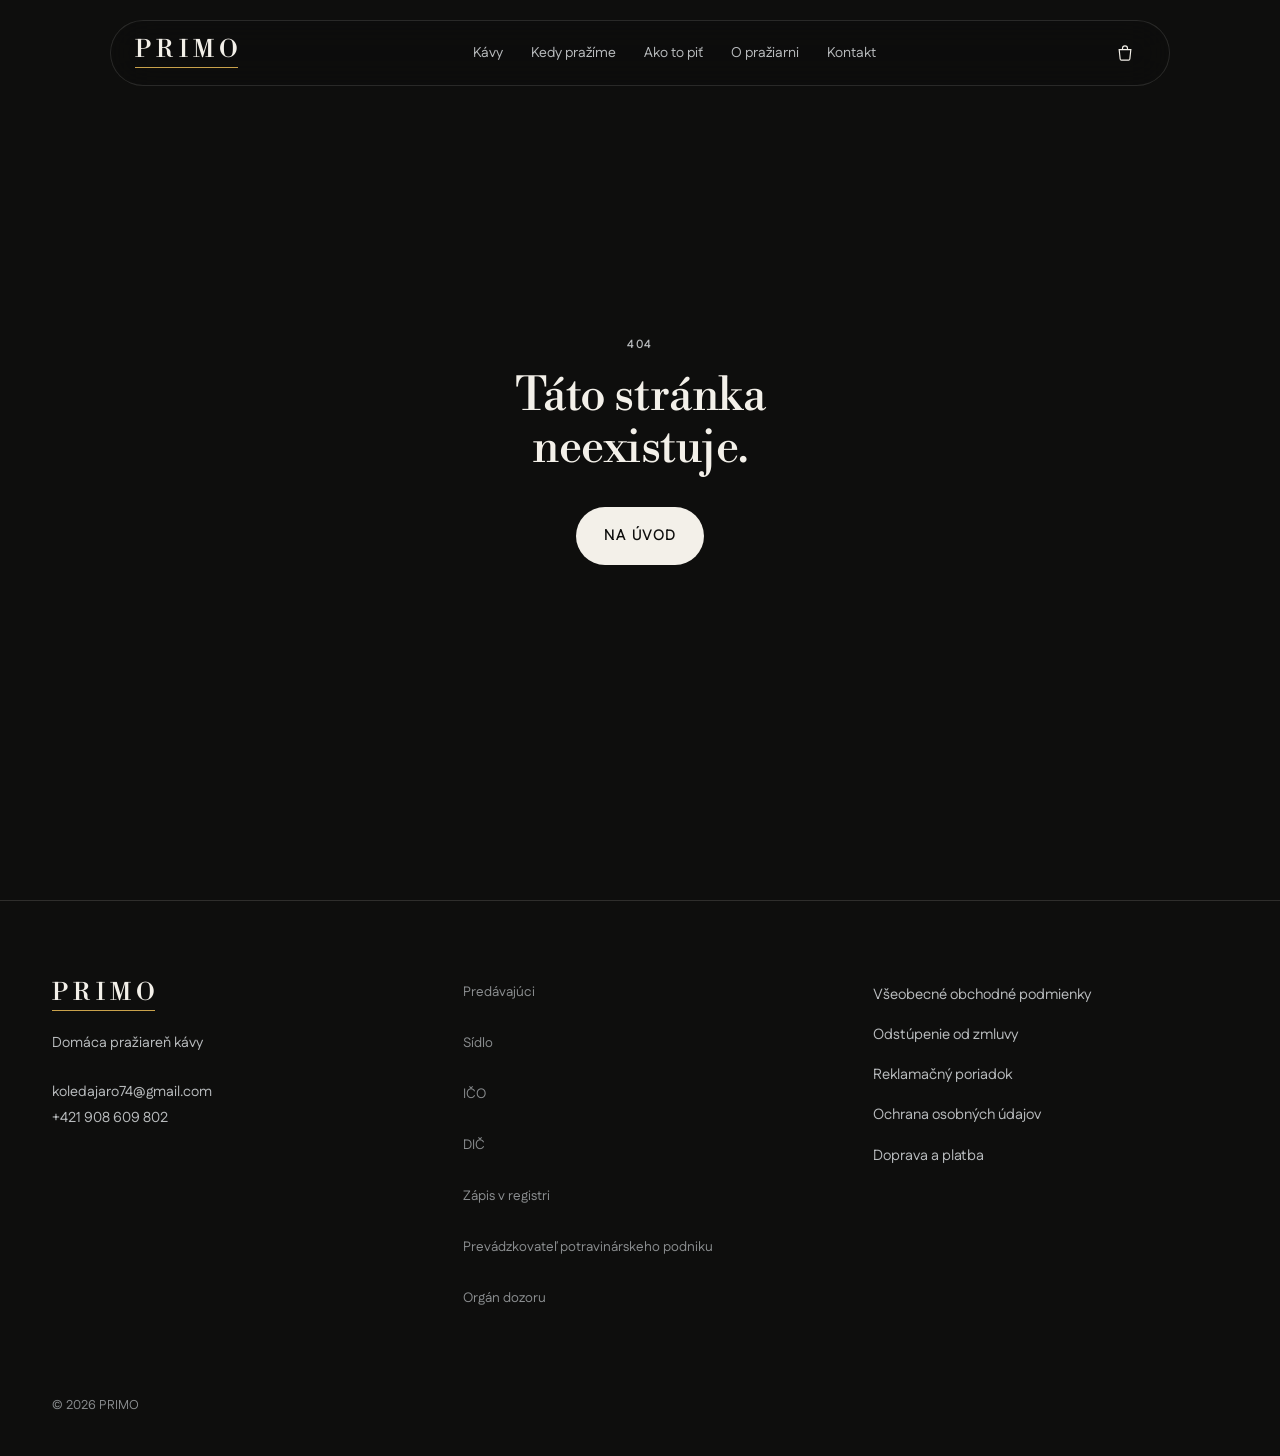
<file: doprava-a-platba/index.html>
<!DOCTYPE html><html lang="sk"><head><meta charSet="utf-8"/><meta name="viewport" content="width=device-width, initial-scale=1"/><link rel="stylesheet" href="https://fonts.googleapis.com/css2?family=Libre+Bodoni:ital,wght@0,400..700;1,400..700&amp;family=Fustat:wght@300..800&amp;display=swap" data-precedence="default"/><link rel="stylesheet" href="/assets/styles-BH3bIRx7.css" data-precedence="default"/><title>Doprava a platba | PRIMO</title><meta name="theme-color" content="#0E0E0D"/><meta name="robots" content="noindex, nofollow"/><meta name="description" content="Možnosti doručenia a platby za objednávky z pražiarne PRIMO."/><meta property="og:title" content="Doprava a platba | PRIMO"/><meta property="og:description" content="Možnosti doručenia a platby za objednávky z pražiarne PRIMO."/><meta property="og:type" content="website"/><meta name="twitter:card" content="summary_large_image"/><link rel="modulepreload" href="/assets/index-CTZ0E6t2.js"/><link rel="modulepreload" href="/assets/doprava-a-platba-YJv7JHHR.js"/><link rel="modulepreload" href="/assets/zaklad-lWc0GObb.js"/><link rel="preconnect" href="https://fonts.googleapis.com"/><link rel="preconnect" href="https://fonts.gstatic.com" crossorigin="anonymous"/><link rel="icon" href="/favicon.png" type="image/png"/><meta name="twitter:title" content="Doprava a platba | PRIMO"><meta name="twitter:description" content="Možnosti doručenia a platby za objednávky z pražiarne PRIMO."><meta property="og:image" content="https://pub-bb2e103a32db4e198524a2e9ed8f35b4.r2.dev/lovp_6ha6fewayb96vaqvq5yktk0n6t/344c0206d8df9337ee46e3a4155c5530_1792106800134.png"><meta name="twitter:image" content="https://pub-bb2e103a32db4e198524a2e9ed8f35b4.r2.dev/lovp_6ha6fewayb96vaqvq5yktk0n6t/344c0206d8df9337ee46e3a4155c5530_1792106800134.png"></head><body><header class="fixed left-1/2 top-5 z-50 w-full" style="max-width:min(1060px, calc(100vw - 32px));transform:translateX(-50%) translateY(0);transition:transform 700ms var(--ease-ticha)"><nav aria-label="Hlavné menu" class="flex items-center justify-between rounded-full px-6" style="height:66px;background:rgba(14,14,13,0.62);backdrop-filter:blur(22px) saturate(140%);-webkit-backdrop-filter:blur(22px) saturate(140%);border:1px solid rgba(243,240,233,0.12);border-bottom-color:rgba(243,240,233,0.12);transition:height 600ms var(--ease-ticha), background-color 600ms, border-color 600ms"><a class="logo" aria-label="PRIMO — domov" href="/">PRIMO</a><ul class="hidden items-center gap-7 lg:flex"><li><a class="text-[0.88rem] text-striebro transition-colors duration-500 hover:text-slonovina" href="/kavy">Kávy</a></li><li><a class="text-[0.88rem] text-striebro transition-colors duration-500 hover:text-slonovina" href="/kedy-prazime">Kedy pražíme</a></li><li><a class="text-[0.88rem] text-striebro transition-colors duration-500 hover:text-slonovina" href="/ako-to-pit">Ako to piť</a></li><li><a class="text-[0.88rem] text-striebro transition-colors duration-500 hover:text-slonovina" href="/o-praziarni">O pražiarni</a></li><li><a class="text-[0.88rem] text-striebro transition-colors duration-500 hover:text-slonovina" href="/kontakt">Kontakt</a></li></ul><div class="flex items-center gap-2"><a class="relative flex h-10 w-10 items-center justify-center rounded-full text-slonovina" aria-label="Košík, 0 položiek" href="/kosik"><svg width="20" height="20" viewBox="0 0 24 24" fill="none" stroke="currentColor" stroke-width="1.4" aria-hidden="true"><path d="M5 8h14l-1.2 11.2a1.5 1.5 0 0 1-1.5 1.3H7.7a1.5 1.5 0 0 1-1.5-1.3L5 8Z"></path><path d="M9 8V6.5a3 3 0 0 1 6 0V8"></path></svg></a><button class="flex h-10 w-10 items-center justify-center rounded-full text-slonovina lg:hidden" aria-label="Otvoriť menu" aria-expanded="false"><svg width="22" height="22" viewBox="0 0 24 24" stroke="currentColor" stroke-width="1.4" aria-hidden="true"><path d="M4 9h16M4 15h16"></path></svg></button></div></nav></header><!--$--><main class="min-h-screen pt-36 pb-28"><div class="mx-auto w-full max-w-[1240px] px-5 sm:px-8 "><div data-anim="true" class="max-w-3xl"><h1 class="t-hero">Doprava a platba</h1><span class="vlasova-linka mt-7" aria-hidden="true"></span></div><div data-anim="true" class="prazdny-blok mt-14"><p class="t-perex">Možnosti dopravy a platby práve dokončujeme.</p></div></div></main><script>(function(a,f){let l;try{l=JSON.parse(sessionStorage.getItem(a)||"{}")}catch{return}const n=l?.[f||history.state?.__TSR_key];let c=!1;for(const t in n){const e=n[t],o=e?.scrollX,s=e?.scrollY;if(Number.isFinite(o)&&Number.isFinite(s)){if(t==="window")scrollTo(o,s),c=!0;else if(t)try{const r=document.querySelector(t);r&&(r.scrollLeft=o,r.scrollTop=s)}catch{}}}if(c)return;const i=location.hash.slice(1);if(i){const t=history.state?.__hashScrollIntoViewOptions??!0;if(t){const e=document.getElementById(i);e&&e.scrollIntoView(t)}return}scrollTo(0,0)})("tsr-scroll-restoration-v1_3");document.currentScript.remove()</script><!--/$--><footer class="border-t border-border bg-cierna pt-20 pb-10"><div class="mx-auto grid max-w-[1240px] gap-14 px-5 sm:px-8 md:grid-cols-3"><div><a class="logo" href="/">PRIMO</a><p class="mt-5 t-tech">Domáca pražiareň kávy</p><p class="mt-6 t-tech"><a href="mailto:koledajaro74@gmail.com" class="hover:text-slonovina">koledajaro74@gmail.com</a><br/><a href="tel:+421908609802" class="hover:text-slonovina">+421 908 609 802</a></p></div><dl class="space-y-2 md:col-span-1"><div class="text-[0.85rem]"><dt class="text-striebro-tm">Predávajúci</dt><dd class="min-h-[1.4em] text-striebro"></dd></div><div class="text-[0.85rem]"><dt class="text-striebro-tm">Sídlo</dt><dd class="min-h-[1.4em] text-striebro"></dd></div><div class="text-[0.85rem]"><dt class="text-striebro-tm">IČO</dt><dd class="min-h-[1.4em] text-striebro"></dd></div><div class="text-[0.85rem]"><dt class="text-striebro-tm">DIČ</dt><dd class="min-h-[1.4em] text-striebro"></dd></div><div class="text-[0.85rem]"><dt class="text-striebro-tm">Zápis v registri</dt><dd class="min-h-[1.4em] text-striebro"></dd></div><div class="text-[0.85rem]"><dt class="text-striebro-tm">Prevádzkovateľ potravinárskeho podniku</dt><dd class="min-h-[1.4em] text-striebro"></dd></div><div class="text-[0.85rem]"><dt class="text-striebro-tm">Orgán dozoru</dt><dd class="min-h-[1.4em] text-striebro"></dd></div></dl><ul class="space-y-3"><li><a class="text-[0.92rem] text-striebro transition-colors duration-500 hover:text-slonovina" href="/obchodne-podmienky">Všeobecné obchodné podmienky</a></li><li><a class="text-[0.92rem] text-striebro transition-colors duration-500 hover:text-slonovina" href="/odstupenie-od-zmluvy">Odstúpenie od zmluvy</a></li><li><a class="text-[0.92rem] text-striebro transition-colors duration-500 hover:text-slonovina" href="/reklamacny-poriadok">Reklamačný poriadok</a></li><li><a class="text-[0.92rem] text-striebro transition-colors duration-500 hover:text-slonovina" href="/ochrana-osobnych-udajov">Ochrana osobných údajov</a></li><li><a class="text-[0.92rem] text-striebro transition-colors duration-500 hover:text-slonovina active" href="/doprava-a-platba" data-status="active" aria-current="page">Doprava a platba</a></li></ul></div><p class="mx-auto mt-16 max-w-[1240px] px-5 text-[0.8rem] text-striebro-tm sm:px-8">© <!-- -->2026<!-- --> <!-- -->PRIMO</p></footer><script data-tsr-stream-part="">(self.$R=self.$R||{})["tsr"]=[];self.$_TSR={h(){this.hydrated=!0,this.c()},e(){this.streamEnded=!0,this.c()},c(){this.hydrated&&this.streamEnded&&(delete self.$_TSR,delete self.$R.tsr)},p(e){this.initialized?e():this.buffer.push(e)},buffer:[]};$_TSR.router=($R=>$R[0]={manifest:$R[1]={routes:$R[2]={__root__:$R[3]={preloads:$R[4]=["/assets/index-CTZ0E6t2.js"],scripts:$R[5]=[$R[6]={attrs:$R[7]={type:"module",async:!0,src:"/assets/index-CTZ0E6t2.js"}}]},"/doprava-a-platba":$R[8]={preloads:$R[9]=["/assets/doprava-a-platba-YJv7JHHR.js","/assets/zaklad-lWc0GObb.js"]}}},matches:$R[10]=[$R[11]={i:"__root__ ",u:1792107477039,s:"success",ssr:!0},$R[12]={i:" doprava-a-platba doprava-a-platba",u:1792107477039,s:"success",ssr:!0}]})($R["tsr"]);$_TSR.e();{let s=document.currentScript,p;while((p=s.previousElementSibling)&&p.hasAttribute('data-tsr-stream-part'))p.remove();s.remove()}</script><script type="module" async="" src="/assets/index-CTZ0E6t2.js"></script><script>document.currentScript.remove();/*$tsr-stream-boundary*/</script></body></html>
</file>
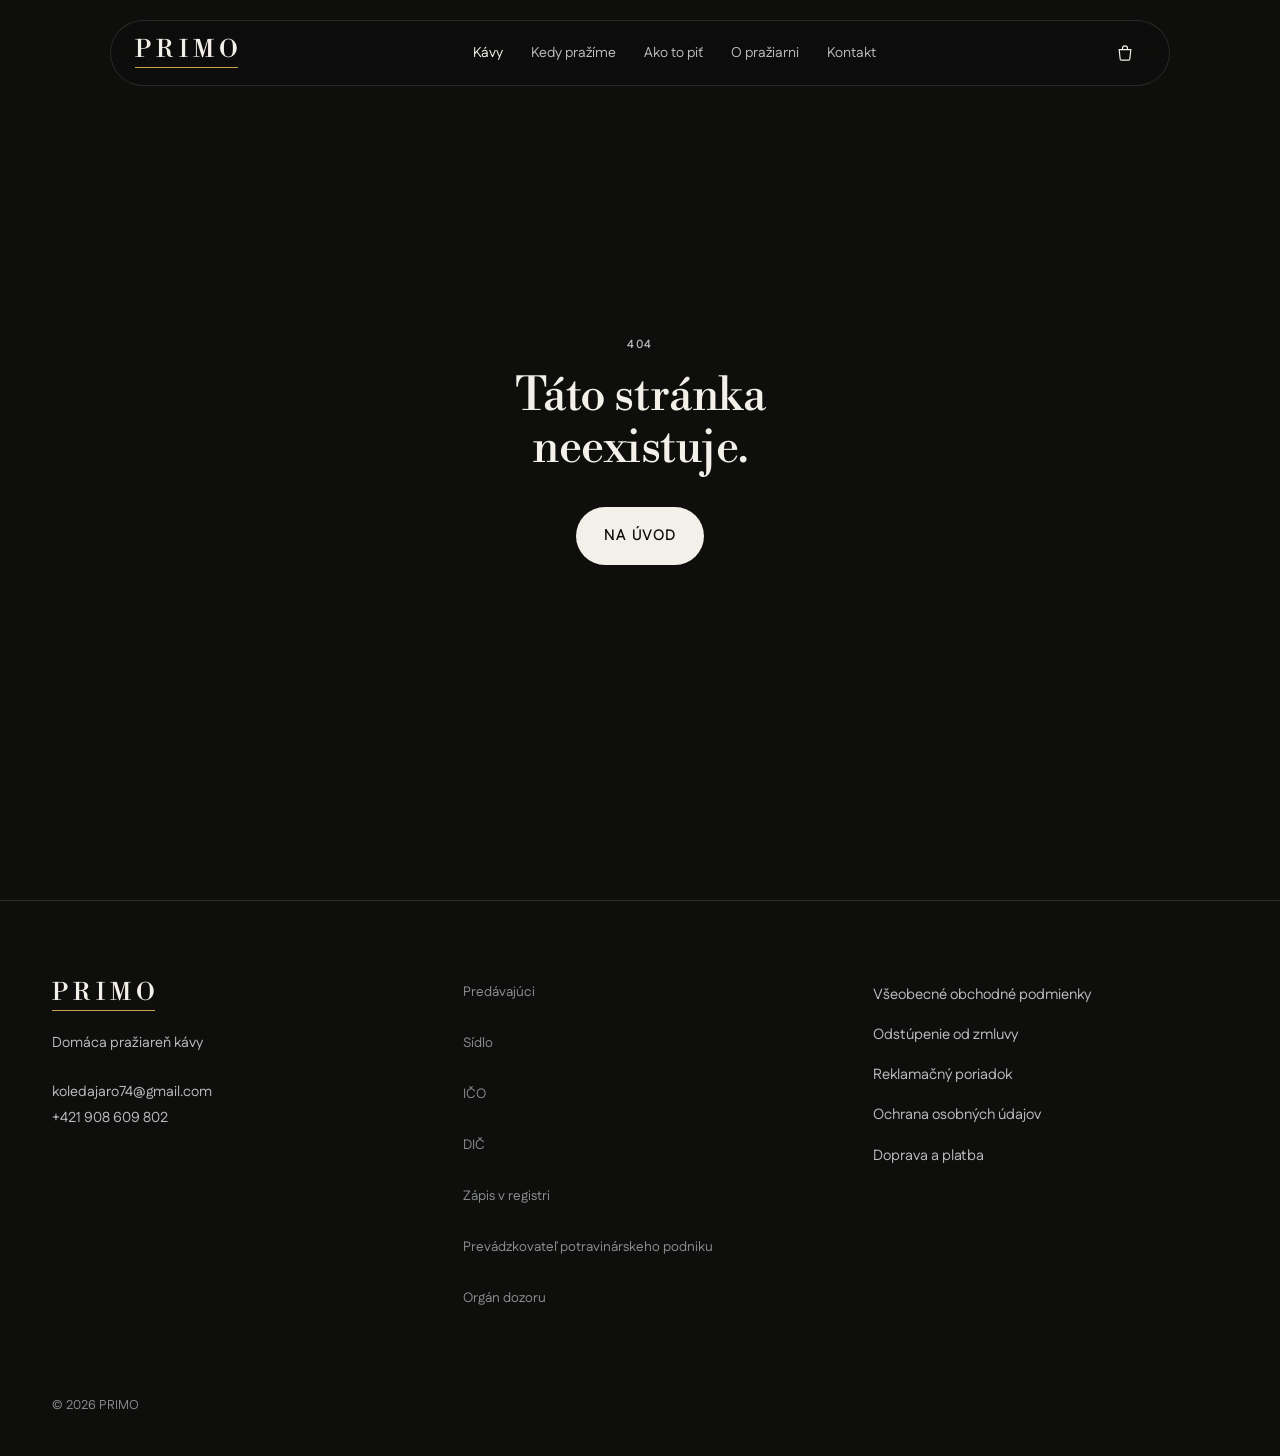
<file: kavy/index.html>
<!DOCTYPE html><html lang="sk"><head><meta charSet="utf-8"/><meta name="viewport" content="width=device-width, initial-scale=1"/><link rel="preload" as="image" href="/assets/balenie-DnKo0KVS.jpg"/><link rel="stylesheet" href="https://fonts.googleapis.com/css2?family=Libre+Bodoni:ital,wght@0,400..700;1,400..700&amp;family=Fustat:wght@300..800&amp;display=swap" data-precedence="default"/><link rel="stylesheet" href="/assets/styles-BH3bIRx7.css" data-precedence="default"/><title>Kávy s dátumom praženia | PRIMO</title><meta name="theme-color" content="#0E0E0D"/><meta name="robots" content="noindex, nofollow"/><meta name="description" content="Ponuka čerstvo praženej kávy z domácej pražiarne PRIMO. Dátum praženia na každom balení."/><meta property="og:title" content="Kávy s dátumom praženia | PRIMO"/><meta property="og:description" content="Ponuka čerstvo praženej kávy z domácej pražiarne PRIMO. Dátum praženia na každom balení."/><meta property="og:type" content="website"/><meta name="twitter:card" content="summary_large_image"/><link rel="modulepreload" href="/assets/index-CTZ0E6t2.js"/><link rel="modulepreload" href="/assets/kavy-D6Bhbdtn.js"/><link rel="modulepreload" href="/assets/sekcie-BgxSsKb5.js"/><link rel="preconnect" href="https://fonts.googleapis.com"/><link rel="preconnect" href="https://fonts.gstatic.com" crossorigin="anonymous"/><link rel="icon" href="/favicon.png" type="image/png"/><meta name="twitter:title" content="Kávy s dátumom praženia | PRIMO"><meta name="twitter:description" content="Ponuka čerstvo praženej kávy z domácej pražiarne PRIMO. Dátum praženia na každom balení."><meta property="og:image" content="https://pub-bb2e103a32db4e198524a2e9ed8f35b4.r2.dev/lovp_6ha6fewayb96vaqvq5yktk0n6t/344c0206d8df9337ee46e3a4155c5530_1792106800134.png"><meta name="twitter:image" content="https://pub-bb2e103a32db4e198524a2e9ed8f35b4.r2.dev/lovp_6ha6fewayb96vaqvq5yktk0n6t/344c0206d8df9337ee46e3a4155c5530_1792106800134.png"></head><body><header class="fixed left-1/2 top-5 z-50 w-full" style="max-width:min(1060px, calc(100vw - 32px));transform:translateX(-50%) translateY(0);transition:transform 700ms var(--ease-ticha)"><nav aria-label="Hlavné menu" class="flex items-center justify-between rounded-full px-6" style="height:66px;background:rgba(14,14,13,0.62);backdrop-filter:blur(22px) saturate(140%);-webkit-backdrop-filter:blur(22px) saturate(140%);border:1px solid rgba(243,240,233,0.12);border-bottom-color:rgba(243,240,233,0.12);transition:height 600ms var(--ease-ticha), background-color 600ms, border-color 600ms"><a class="logo" aria-label="PRIMO — domov" href="/">PRIMO</a><ul class="hidden items-center gap-7 lg:flex"><li><a class="text-[0.88rem] text-striebro transition-colors duration-500 hover:text-slonovina !text-slonovina" href="/kavy" data-status="active" aria-current="page">Kávy</a></li><li><a class="text-[0.88rem] text-striebro transition-colors duration-500 hover:text-slonovina" href="/kedy-prazime">Kedy pražíme</a></li><li><a class="text-[0.88rem] text-striebro transition-colors duration-500 hover:text-slonovina" href="/ako-to-pit">Ako to piť</a></li><li><a class="text-[0.88rem] text-striebro transition-colors duration-500 hover:text-slonovina" href="/o-praziarni">O pražiarni</a></li><li><a class="text-[0.88rem] text-striebro transition-colors duration-500 hover:text-slonovina" href="/kontakt">Kontakt</a></li></ul><div class="flex items-center gap-2"><a class="relative flex h-10 w-10 items-center justify-center rounded-full text-slonovina" aria-label="Košík, 0 položiek" href="/kosik"><svg width="20" height="20" viewBox="0 0 24 24" fill="none" stroke="currentColor" stroke-width="1.4" aria-hidden="true"><path d="M5 8h14l-1.2 11.2a1.5 1.5 0 0 1-1.5 1.3H7.7a1.5 1.5 0 0 1-1.5-1.3L5 8Z"></path><path d="M9 8V6.5a3 3 0 0 1 6 0V8"></path></svg></a><button class="flex h-10 w-10 items-center justify-center rounded-full text-slonovina lg:hidden" aria-label="Otvoriť menu" aria-expanded="false"><svg width="22" height="22" viewBox="0 0 24 24" stroke="currentColor" stroke-width="1.4" aria-hidden="true"><path d="M4 9h16M4 15h16"></path></svg></button></div></nav></header><!--$--><main><section class="relative flex h-[78svh] min-h-[520px] items-end overflow-hidden"><img src="/assets/balenie-DnKo0KVS.jpg" alt="Matné čierne vrecko na kávu na tmavom kameni" class="podstranka-obr absolute inset-0 h-full w-full object-cover"/><div class="podstranka-zavoj absolute inset-0" aria-hidden="true"></div><div class="mx-auto w-full max-w-[1240px] px-5 sm:px-8 relative pb-16"><p data-anim="true" class="t-meta text-striebro">PONUKA</p><h1 data-anim="true" class="t-hero mt-5 max-w-4xl">Kávy s dátumom.</h1><span data-anim="true" class="vlasova-linka mt-8" aria-hidden="true"></span></div></section><section class="py-24 md:py-32"><div class="mx-auto w-full max-w-[1240px] px-5 sm:px-8 "><div data-anim="true" class="max-w-3xl"><p class="t-meta mb-5 text-striebro">PONUKA</p><h2 class="t-nadpis">Kávy</h2><span class="vlasova-linka mt-7" aria-hidden="true"></span><p class="t-perex mt-7 max-w-2xl text-striebro">Každé vrecko má na sebe dátum, kedy sme ho upražili.</p></div><div class="mt-16"><ul class="grid gap-6 sm:grid-cols-2 lg:grid-cols-3"><li data-anim="true" style="transition-delay:0ms" class="karta karta-produkt group overflow-hidden p-3"><div class="relative overflow-hidden rounded-[20px]"><img src="/assets/vrecko-zrno-0NBKSHYh.jpg" alt="Čierne vrecko kávy — zrno" loading="lazy" width="1008" height="1264" class="karta-zoom aspect-[4/5] w-full object-cover"/><span class="datum-stitok absolute left-4 top-4 bg-cierna/70 backdrop-blur">Čoskoro</span></div><div class="px-3 pb-3 pt-5"><p class="t-meta text-striebro">PRIPRAVUJEME</p><h3 class="t-kava mt-2">Zrno</h3><p class="t-tech mt-2">Pre tých, čo melú doma tesne pred prípravou.</p></div></li><li data-anim="true" style="transition-delay:140ms" class="karta karta-produkt group overflow-hidden p-3"><div class="relative overflow-hidden rounded-[20px]"><img src="/assets/vrecko-espresso-YYYU4tg-.jpg" alt="Čierne vrecko kávy — na espresso" loading="lazy" width="1008" height="1264" class="karta-zoom aspect-[4/5] w-full object-cover"/><span class="datum-stitok absolute left-4 top-4 bg-cierna/70 backdrop-blur">Čoskoro</span></div><div class="px-3 pb-3 pt-5"><p class="t-meta text-striebro">PRIPRAVUJEME</p><h3 class="t-kava mt-2">Na espresso</h3><p class="t-tech mt-2">Jemne mletá pre tlakové kávovary a páky.</p></div></li><li data-anim="true" style="transition-delay:280ms" class="karta karta-produkt group overflow-hidden p-3"><div class="relative overflow-hidden rounded-[20px]"><img src="/assets/vrecko-filter-Blu6kuOB.jpg" alt="Čierne vrecko kávy — na filter" loading="lazy" width="1008" height="1264" class="karta-zoom aspect-[4/5] w-full object-cover"/><span class="datum-stitok absolute left-4 top-4 bg-cierna/70 backdrop-blur">Čoskoro</span></div><div class="px-3 pb-3 pt-5"><p class="t-meta text-striebro">PRIPRAVUJEME</p><h3 class="t-kava mt-2">Na filter</h3><p class="t-tech mt-2">Hrubšie mletie pre V60, Chemex a kapkovač.</p></div></li></ul><div data-anim="true" class="prazdny-blok mt-8 flex flex-wrap items-center justify-between gap-6"><p class="t-perex max-w-xl text-slonovina">Ponuku práve dopĺňame. Napíšte nám a dáme vám vedieť, keď bude prvá dávka upražená.</p><a class="btn btn-obrys" href="/kontakt">Napísať nám</a></div></div></div></section><div class="pas-slov overflow-hidden border-y border-border py-7" aria-hidden="true"><div class="pas-slov-stopa flex w-max gap-14"><span class="flex items-center gap-14 whitespace-nowrap font-display text-[clamp(1.6rem,3vw,2.6rem)] italic text-slonovina">Pražené na objednávku<span class="h-2 w-2 rounded-full border border-zlata"></span></span><span class="flex items-center gap-14 whitespace-nowrap font-display text-[clamp(1.6rem,3vw,2.6rem)] italic text-slonovina">Dátum na každom vrecku<span class="h-2 w-2 rounded-full border border-zlata"></span></span><span class="flex items-center gap-14 whitespace-nowrap font-display text-[clamp(1.6rem,3vw,2.6rem)] italic text-slonovina">Zrno aj mletá<span class="h-2 w-2 rounded-full border border-zlata"></span></span><span class="flex items-center gap-14 whitespace-nowrap font-display text-[clamp(1.6rem,3vw,2.6rem)] italic text-slonovina">Malé dávky<span class="h-2 w-2 rounded-full border border-zlata"></span></span><span class="flex items-center gap-14 whitespace-nowrap font-display text-[clamp(1.6rem,3vw,2.6rem)] italic text-slonovina">Jedny ruky pri bubne<span class="h-2 w-2 rounded-full border border-zlata"></span></span><span class="flex items-center gap-14 whitespace-nowrap font-display text-[clamp(1.6rem,3vw,2.6rem)] italic text-slonovina">Pražené na objednávku<span class="h-2 w-2 rounded-full border border-zlata"></span></span><span class="flex items-center gap-14 whitespace-nowrap font-display text-[clamp(1.6rem,3vw,2.6rem)] italic text-slonovina">Dátum na každom vrecku<span class="h-2 w-2 rounded-full border border-zlata"></span></span><span class="flex items-center gap-14 whitespace-nowrap font-display text-[clamp(1.6rem,3vw,2.6rem)] italic text-slonovina">Zrno aj mletá<span class="h-2 w-2 rounded-full border border-zlata"></span></span><span class="flex items-center gap-14 whitespace-nowrap font-display text-[clamp(1.6rem,3vw,2.6rem)] italic text-slonovina">Malé dávky<span class="h-2 w-2 rounded-full border border-zlata"></span></span><span class="flex items-center gap-14 whitespace-nowrap font-display text-[clamp(1.6rem,3vw,2.6rem)] italic text-slonovina">Jedny ruky pri bubne<span class="h-2 w-2 rounded-full border border-zlata"></span></span><span class="flex items-center gap-14 whitespace-nowrap font-display text-[clamp(1.6rem,3vw,2.6rem)] italic text-slonovina">Pražené na objednávku<span class="h-2 w-2 rounded-full border border-zlata"></span></span><span class="flex items-center gap-14 whitespace-nowrap font-display text-[clamp(1.6rem,3vw,2.6rem)] italic text-slonovina">Dátum na každom vrecku<span class="h-2 w-2 rounded-full border border-zlata"></span></span><span class="flex items-center gap-14 whitespace-nowrap font-display text-[clamp(1.6rem,3vw,2.6rem)] italic text-slonovina">Zrno aj mletá<span class="h-2 w-2 rounded-full border border-zlata"></span></span><span class="flex items-center gap-14 whitespace-nowrap font-display text-[clamp(1.6rem,3vw,2.6rem)] italic text-slonovina">Malé dávky<span class="h-2 w-2 rounded-full border border-zlata"></span></span><span class="flex items-center gap-14 whitespace-nowrap font-display text-[clamp(1.6rem,3vw,2.6rem)] italic text-slonovina">Jedny ruky pri bubne<span class="h-2 w-2 rounded-full border border-zlata"></span></span><span class="flex items-center gap-14 whitespace-nowrap font-display text-[clamp(1.6rem,3vw,2.6rem)] italic text-slonovina">Pražené na objednávku<span class="h-2 w-2 rounded-full border border-zlata"></span></span><span class="flex items-center gap-14 whitespace-nowrap font-display text-[clamp(1.6rem,3vw,2.6rem)] italic text-slonovina">Dátum na každom vrecku<span class="h-2 w-2 rounded-full border border-zlata"></span></span><span class="flex items-center gap-14 whitespace-nowrap font-display text-[clamp(1.6rem,3vw,2.6rem)] italic text-slonovina">Zrno aj mletá<span class="h-2 w-2 rounded-full border border-zlata"></span></span><span class="flex items-center gap-14 whitespace-nowrap font-display text-[clamp(1.6rem,3vw,2.6rem)] italic text-slonovina">Malé dávky<span class="h-2 w-2 rounded-full border border-zlata"></span></span><span class="flex items-center gap-14 whitespace-nowrap font-display text-[clamp(1.6rem,3vw,2.6rem)] italic text-slonovina">Jedny ruky pri bubne<span class="h-2 w-2 rounded-full border border-zlata"></span></span></div></div><section class="py-24 md:py-32"><div class="mx-auto w-full max-w-[1240px] px-5 sm:px-8 "><div data-anim="true" class="max-w-3xl"><p class="t-meta mb-5 text-striebro">OD KRÍKA PO ŠÁLKU</p><h2 class="t-nadpis">Štyri zastavenia. Žiadny sklad medzi nimi.</h2><span class="vlasova-linka mt-7" aria-hidden="true"></span></div><ol class="mt-16 grid grid-cols-2 gap-4 lg:grid-cols-4 lg:gap-5"><li data-anim="true" style="transition-delay:0ms" class="proces-karta group "><div class="relative overflow-hidden rounded-[20px]"><img src="/assets/zber-CE5FBoN6.jpg" alt="Zrelé červené kávové čerešne na kríku" loading="lazy" class="proces-obr aspect-[3/4] w-full object-cover"/><span class="absolute left-4 top-4 font-display text-[1.5rem] text-slonovina">I</span></div><p class="mt-5 font-display text-[1.6rem] leading-tight">Zber</p><p class="t-tech mt-1">Zrelé kávové čerešne.</p></li><li data-anim="true" style="transition-delay:140ms" class="proces-karta group lg:mt-16"><div class="relative overflow-hidden rounded-[20px]"><img src="/assets/prazenie-C9sa7vdq.jpg" alt="Zrná vysypané z pražiarne na chladiacu misu" loading="lazy" class="proces-obr aspect-[3/4] w-full object-cover"/><span class="absolute left-4 top-4 font-display text-[1.5rem] text-slonovina">II</span></div><p class="mt-5 font-display text-[1.6rem] leading-tight">Praženie</p><p class="t-tech mt-1">Až keď príde objednávka.</p></li><li data-anim="true" style="transition-delay:280ms" class="proces-karta group "><div class="relative overflow-hidden rounded-[20px]"><img src="/assets/balenie-DnKo0KVS.jpg" alt="Matné čierne vrecko so zlatou linkou" loading="lazy" class="proces-obr aspect-[3/4] w-full object-cover"/><span class="absolute left-4 top-4 font-display text-[1.5rem] text-slonovina">III</span></div><p class="mt-5 font-display text-[1.6rem] leading-tight">Balenie</p><p class="t-tech mt-1">Dátum praženia na vrecku.</p></li><li data-anim="true" style="transition-delay:420ms" class="proces-karta group lg:mt-16"><div class="relative overflow-hidden rounded-[20px]"><img src="/assets/pitie-0Looml9j.jpg" alt="Šálka espressa na tmavom kameni" loading="lazy" class="proces-obr aspect-[3/4] w-full object-cover"/><span class="absolute left-4 top-4 font-display text-[1.5rem] text-slonovina">IV</span></div><p class="mt-5 font-display text-[1.6rem] leading-tight">Šálka</p><p class="t-tech mt-1">U vás, kým je zrno čerstvé.</p></li></ol></div></section><section class="py-24"><div class="mx-auto w-full max-w-[1240px] px-5 sm:px-8 "><div class="grid auto-rows-[180px] grid-cols-2 gap-4 md:auto-rows-[240px] md:grid-cols-4"><div data-anim="true" class="group overflow-hidden rounded-[20px] col-span-2 row-span-2"><img src="/assets/mlynek-DMB5dP1r.jpg" alt="Mlynček a váha v kuchyni" loading="lazy" class="karta-zoom h-full w-full object-cover"/></div><div data-anim="true" class="group overflow-hidden rounded-[20px] "><img src="/assets/vrecko-zrno-0NBKSHYh.jpg" alt="Vrecko so zrnom" loading="lazy" class="karta-zoom h-full w-full object-cover"/></div><div data-anim="true" class="group overflow-hidden rounded-[20px] "><img src="/assets/pitie-0Looml9j.jpg" alt="Espresso zhora" loading="lazy" class="karta-zoom h-full w-full object-cover"/></div><div data-anim="true" class="group overflow-hidden rounded-[20px] "><img src="/assets/zber-CE5FBoN6.jpg" alt="Kávové čerešne" loading="lazy" class="karta-zoom h-full w-full object-cover"/></div><div data-anim="true" class="group overflow-hidden rounded-[20px] "><img src="/assets/vrecko-filter-Blu6kuOB.jpg" alt="Vrecko a prelievač" loading="lazy" class="karta-zoom h-full w-full object-cover"/></div></div></div></section></main><script>(function(a,f){let l;try{l=JSON.parse(sessionStorage.getItem(a)||"{}")}catch{return}const n=l?.[f||history.state?.__TSR_key];let c=!1;for(const t in n){const e=n[t],o=e?.scrollX,s=e?.scrollY;if(Number.isFinite(o)&&Number.isFinite(s)){if(t==="window")scrollTo(o,s),c=!0;else if(t)try{const r=document.querySelector(t);r&&(r.scrollLeft=o,r.scrollTop=s)}catch{}}}if(c)return;const i=location.hash.slice(1);if(i){const t=history.state?.__hashScrollIntoViewOptions??!0;if(t){const e=document.getElementById(i);e&&e.scrollIntoView(t)}return}scrollTo(0,0)})("tsr-scroll-restoration-v1_3");document.currentScript.remove()</script><!--/$--><footer class="border-t border-border bg-cierna pt-20 pb-10"><div class="mx-auto grid max-w-[1240px] gap-14 px-5 sm:px-8 md:grid-cols-3"><div><a class="logo" href="/">PRIMO</a><p class="mt-5 t-tech">Domáca pražiareň kávy</p><p class="mt-6 t-tech"><a href="mailto:koledajaro74@gmail.com" class="hover:text-slonovina">koledajaro74@gmail.com</a><br/><a href="tel:+421908609802" class="hover:text-slonovina">+421 908 609 802</a></p></div><dl class="space-y-2 md:col-span-1"><div class="text-[0.85rem]"><dt class="text-striebro-tm">Predávajúci</dt><dd class="min-h-[1.4em] text-striebro"></dd></div><div class="text-[0.85rem]"><dt class="text-striebro-tm">Sídlo</dt><dd class="min-h-[1.4em] text-striebro"></dd></div><div class="text-[0.85rem]"><dt class="text-striebro-tm">IČO</dt><dd class="min-h-[1.4em] text-striebro"></dd></div><div class="text-[0.85rem]"><dt class="text-striebro-tm">DIČ</dt><dd class="min-h-[1.4em] text-striebro"></dd></div><div class="text-[0.85rem]"><dt class="text-striebro-tm">Zápis v registri</dt><dd class="min-h-[1.4em] text-striebro"></dd></div><div class="text-[0.85rem]"><dt class="text-striebro-tm">Prevádzkovateľ potravinárskeho podniku</dt><dd class="min-h-[1.4em] text-striebro"></dd></div><div class="text-[0.85rem]"><dt class="text-striebro-tm">Orgán dozoru</dt><dd class="min-h-[1.4em] text-striebro"></dd></div></dl><ul class="space-y-3"><li><a class="text-[0.92rem] text-striebro transition-colors duration-500 hover:text-slonovina" href="/obchodne-podmienky">Všeobecné obchodné podmienky</a></li><li><a class="text-[0.92rem] text-striebro transition-colors duration-500 hover:text-slonovina" href="/odstupenie-od-zmluvy">Odstúpenie od zmluvy</a></li><li><a class="text-[0.92rem] text-striebro transition-colors duration-500 hover:text-slonovina" href="/reklamacny-poriadok">Reklamačný poriadok</a></li><li><a class="text-[0.92rem] text-striebro transition-colors duration-500 hover:text-slonovina" href="/ochrana-osobnych-udajov">Ochrana osobných údajov</a></li><li><a class="text-[0.92rem] text-striebro transition-colors duration-500 hover:text-slonovina" href="/doprava-a-platba">Doprava a platba</a></li></ul></div><p class="mx-auto mt-16 max-w-[1240px] px-5 text-[0.8rem] text-striebro-tm sm:px-8">© <!-- -->2026<!-- --> <!-- -->PRIMO</p></footer><script data-tsr-stream-part="">(self.$R=self.$R||{})["tsr"]=[];self.$_TSR={h(){this.hydrated=!0,this.c()},e(){this.streamEnded=!0,this.c()},c(){this.hydrated&&this.streamEnded&&(delete self.$_TSR,delete self.$R.tsr)},p(e){this.initialized?e():this.buffer.push(e)},buffer:[]};$_TSR.router=($R=>$R[0]={manifest:$R[1]={routes:$R[2]={__root__:$R[3]={preloads:$R[4]=["/assets/index-CTZ0E6t2.js"],scripts:$R[5]=[$R[6]={attrs:$R[7]={type:"module",async:!0,src:"/assets/index-CTZ0E6t2.js"}}]},"/kavy":$R[8]={preloads:$R[9]=["/assets/kavy-D6Bhbdtn.js","/assets/sekcie-BgxSsKb5.js"]}}},matches:$R[10]=[$R[11]={i:"__root__ ",u:1792107477397,s:"success",ssr:!0},$R[12]={i:" kavy kavy",u:1792107477397,s:"success",ssr:!0}]})($R["tsr"]);$_TSR.e();{let s=document.currentScript,p;while((p=s.previousElementSibling)&&p.hasAttribute('data-tsr-stream-part'))p.remove();s.remove()}</script><script type="module" async="" src="/assets/index-CTZ0E6t2.js"></script><script>document.currentScript.remove();/*$tsr-stream-boundary*/</script></body></html>
</file>
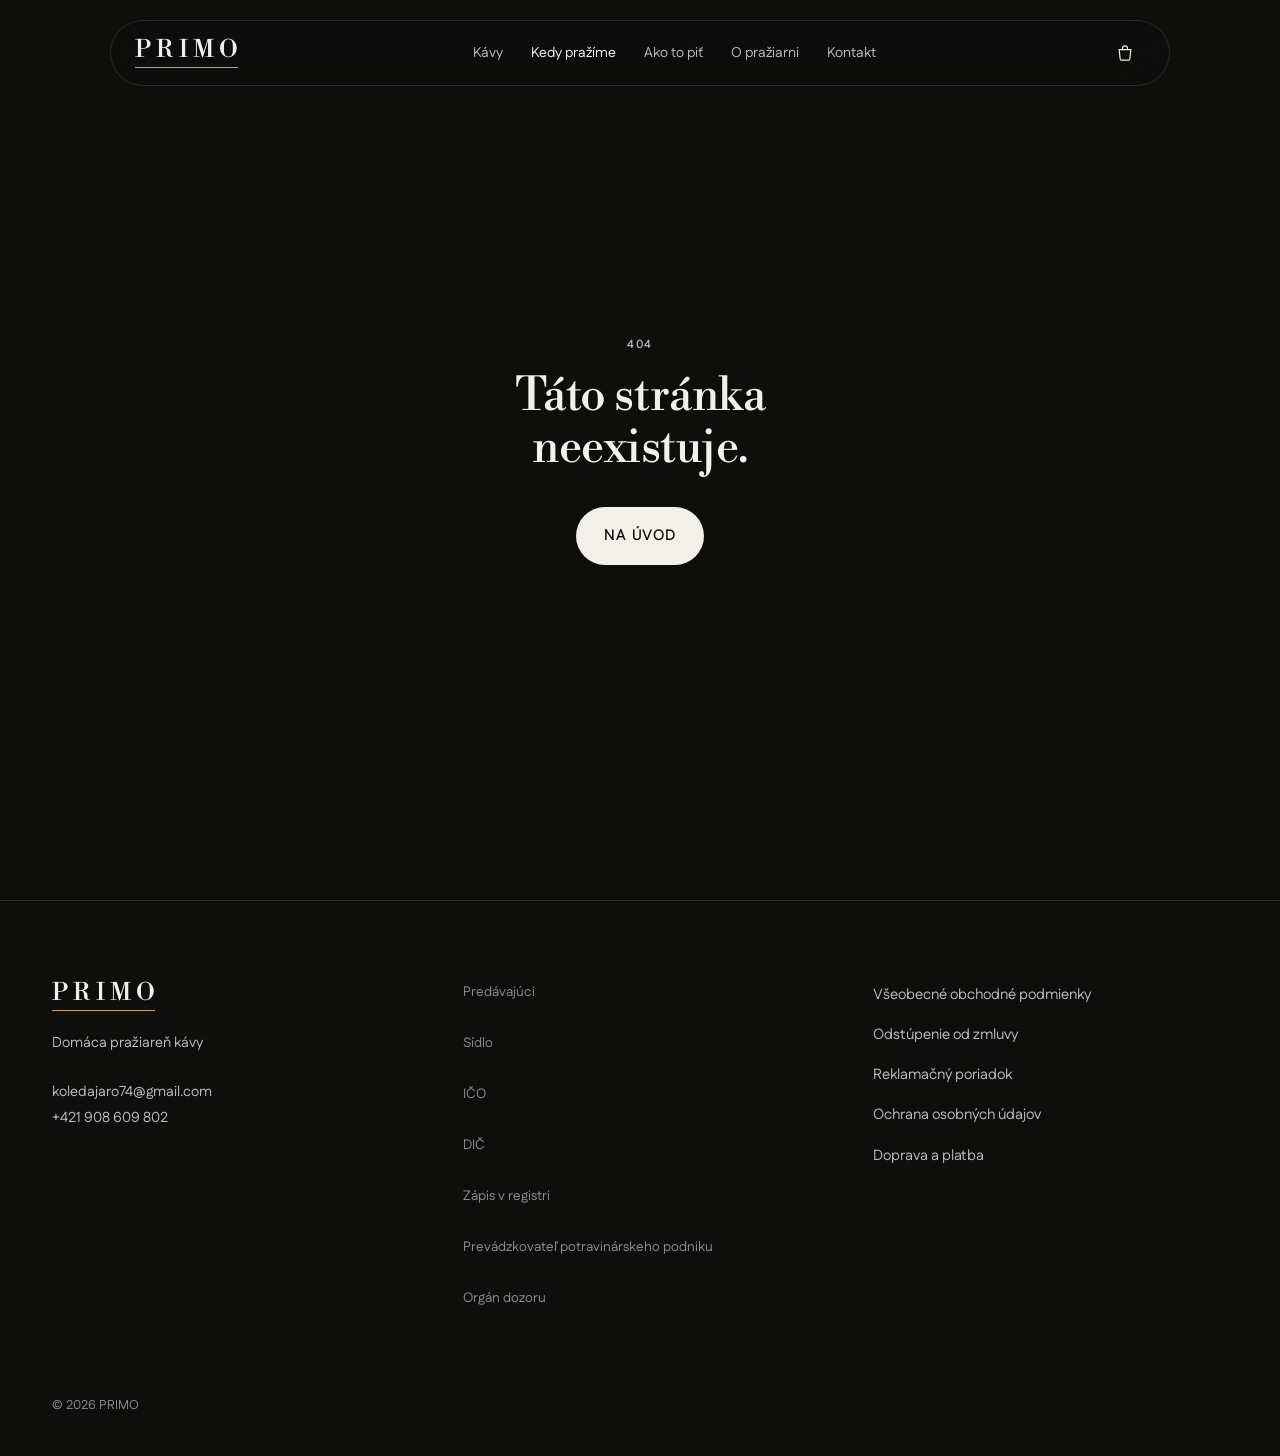
<file: kedy-prazime/index.html>
<!DOCTYPE html><html lang="sk"><head><meta charSet="utf-8"/><meta name="viewport" content="width=device-width, initial-scale=1"/><link rel="preload" as="image" href="/assets/prazenie-C9sa7vdq.jpg"/><link rel="stylesheet" href="https://fonts.googleapis.com/css2?family=Libre+Bodoni:ital,wght@0,400..700;1,400..700&amp;family=Fustat:wght@300..800&amp;display=swap" data-precedence="default"/><link rel="stylesheet" href="/assets/styles-BH3bIRx7.css" data-precedence="default"/><title>Kedy pražíme | PRIMO</title><meta name="theme-color" content="#0E0E0D"/><meta name="robots" content="noindex, nofollow"/><meta name="description" content="Týždenný rytmus praženia a odosielania kávy v domácej pražiarni PRIMO."/><meta property="og:title" content="Kedy pražíme | PRIMO"/><meta property="og:description" content="Týždenný rytmus praženia a odosielania kávy v domácej pražiarni PRIMO."/><meta property="og:type" content="website"/><meta name="twitter:card" content="summary_large_image"/><link rel="modulepreload" href="/assets/index-CTZ0E6t2.js"/><link rel="modulepreload" href="/assets/kedy-prazime-Q37g-T45.js"/><link rel="modulepreload" href="/assets/sekcie-BgxSsKb5.js"/><link rel="preconnect" href="https://fonts.googleapis.com"/><link rel="preconnect" href="https://fonts.gstatic.com" crossorigin="anonymous"/><link rel="icon" href="/favicon.png" type="image/png"/><meta name="twitter:title" content="Kedy pražíme | PRIMO"><meta name="twitter:description" content="Týždenný rytmus praženia a odosielania kávy v domácej pražiarni PRIMO."><meta property="og:image" content="https://pub-bb2e103a32db4e198524a2e9ed8f35b4.r2.dev/lovp_6ha6fewayb96vaqvq5yktk0n6t/344c0206d8df9337ee46e3a4155c5530_1792106800134.png"><meta name="twitter:image" content="https://pub-bb2e103a32db4e198524a2e9ed8f35b4.r2.dev/lovp_6ha6fewayb96vaqvq5yktk0n6t/344c0206d8df9337ee46e3a4155c5530_1792106800134.png"></head><body><header class="fixed left-1/2 top-5 z-50 w-full" style="max-width:min(1060px, calc(100vw - 32px));transform:translateX(-50%) translateY(0);transition:transform 700ms var(--ease-ticha)"><nav aria-label="Hlavné menu" class="flex items-center justify-between rounded-full px-6" style="height:66px;background:rgba(14,14,13,0.62);backdrop-filter:blur(22px) saturate(140%);-webkit-backdrop-filter:blur(22px) saturate(140%);border:1px solid rgba(243,240,233,0.12);border-bottom-color:rgba(243,240,233,0.12);transition:height 600ms var(--ease-ticha), background-color 600ms, border-color 600ms"><a class="logo" aria-label="PRIMO — domov" href="/">PRIMO</a><ul class="hidden items-center gap-7 lg:flex"><li><a class="text-[0.88rem] text-striebro transition-colors duration-500 hover:text-slonovina" href="/kavy">Kávy</a></li><li><a class="text-[0.88rem] text-striebro transition-colors duration-500 hover:text-slonovina !text-slonovina" href="/kedy-prazime" data-status="active" aria-current="page">Kedy pražíme</a></li><li><a class="text-[0.88rem] text-striebro transition-colors duration-500 hover:text-slonovina" href="/ako-to-pit">Ako to piť</a></li><li><a class="text-[0.88rem] text-striebro transition-colors duration-500 hover:text-slonovina" href="/o-praziarni">O pražiarni</a></li><li><a class="text-[0.88rem] text-striebro transition-colors duration-500 hover:text-slonovina" href="/kontakt">Kontakt</a></li></ul><div class="flex items-center gap-2"><a class="relative flex h-10 w-10 items-center justify-center rounded-full text-slonovina" aria-label="Košík, 0 položiek" href="/kosik"><svg width="20" height="20" viewBox="0 0 24 24" fill="none" stroke="currentColor" stroke-width="1.4" aria-hidden="true"><path d="M5 8h14l-1.2 11.2a1.5 1.5 0 0 1-1.5 1.3H7.7a1.5 1.5 0 0 1-1.5-1.3L5 8Z"></path><path d="M9 8V6.5a3 3 0 0 1 6 0V8"></path></svg></a><button class="flex h-10 w-10 items-center justify-center rounded-full text-slonovina lg:hidden" aria-label="Otvoriť menu" aria-expanded="false"><svg width="22" height="22" viewBox="0 0 24 24" stroke="currentColor" stroke-width="1.4" aria-hidden="true"><path d="M4 9h16M4 15h16"></path></svg></button></div></nav></header><!--$--><main><section class="relative flex h-[78svh] min-h-[520px] items-end overflow-hidden"><img src="/assets/prazenie-C9sa7vdq.jpg" alt="Čerstvo upražené zrná na chladiacej mise" class="podstranka-obr absolute inset-0 h-full w-full object-cover"/><div class="podstranka-zavoj absolute inset-0" aria-hidden="true"></div><div class="mx-auto w-full max-w-[1240px] px-5 sm:px-8 relative pb-16"><p data-anim="true" class="t-meta text-striebro">RYTMUS</p><h1 data-anim="true" class="t-hero mt-5 max-w-4xl">Čas je tu hlavná surovina.</h1><span data-anim="true" class="vlasova-linka mt-8" aria-hidden="true"></span></div></section><section class="svetla py-24 md:py-32"><div class="mx-auto w-full max-w-[1240px] px-5 sm:px-8 "><div data-anim="true" class="max-w-3xl"><p class="t-meta mb-5 text-zlata-tm">02 — RYTMUS TÝŽDŇA</p><h2 class="t-nadpis">Kedy pražíme a kedy to máte doma.</h2><span class="vlasova-linka mt-7" aria-hidden="true"></span><p class="t-perex mt-7 max-w-2xl text-sediva-tm">Nemáme sklad plný hotovej kávy. Pražíme v pevnom rytme, aby bolo každé vrecko čerstvé.</p></div><ol class="mt-16 grid grid-cols-2 border-t border-[var(--linka-svetla)] md:grid-cols-4"><li data-anim="true" style="transition-delay:0ms" class="relative border-b border-[var(--linka-svetla)] py-8 pr-6 md:border-b-0 md:border-r border-r md:pl-0 md:pl-6 md:first:pl-0"><span class="t-meta text-zlata-tm">Krok <!-- -->1</span><p class="mt-4 font-display text-[clamp(1.6rem,2.6vw,2.2rem)] leading-tight">Objednávka</p><span class="mt-6 block h-3 w-3 rounded-full border border-[var(--zlata-tm)]" aria-hidden="true"></span></li><li data-anim="true" style="transition-delay:120ms" class="relative border-b border-[var(--linka-svetla)] py-8 pr-6 md:border-b-0 md:border-r pl-6 md:pl-6 md:first:pl-0"><span class="t-meta text-zlata-tm">Krok <!-- -->2</span><p class="mt-4 font-display text-[clamp(1.6rem,2.6vw,2.2rem)] leading-tight">Praženie</p><span class="mt-6 block h-3 w-3 rounded-full border border-[var(--zlata-tm)]" aria-hidden="true"></span></li><li data-anim="true" style="transition-delay:240ms" class="relative border-b border-[var(--linka-svetla)] py-8 pr-6 md:border-b-0 md:border-r border-r md:pl-0 md:pl-6 md:first:pl-0"><span class="t-meta text-zlata-tm">Krok <!-- -->3</span><p class="mt-4 font-display text-[clamp(1.6rem,2.6vw,2.2rem)] leading-tight">Odoslanie</p><span class="mt-6 block h-3 w-3 rounded-full border border-[var(--zlata-tm)]" aria-hidden="true"></span></li><li data-anim="true" style="transition-delay:360ms" class="relative border-b border-[var(--linka-svetla)] py-8 pr-6 md:border-b-0  pl-6 md:pl-6 md:first:pl-0"><span class="t-meta text-zlata-tm">Krok <!-- -->4</span><p class="mt-4 font-display text-[clamp(1.6rem,2.6vw,2.2rem)] leading-tight">U vás</p><span class="mt-6 block h-3 w-3 rounded-full border border-[var(--zlata-tm)]" aria-hidden="true"></span></li></ol><div data-anim="true" class="mt-10 rounded-[24px] bg-cierna-mak px-7 py-6 text-slonovina md:px-10"><p class="t-perex">Presný rozvrh praženia a odosielania práve dolaďujeme.</p></div></div></section><section id="preco-datum" class="textura py-24 md:py-32" style="background-image:url(/assets/textura-BnpbdDdK.jpg)"><div class="mx-auto w-full max-w-[1240px] px-5 sm:px-8 "><div data-anim="true" class="max-w-3xl"><p class="t-meta mb-5 text-striebro">01 — PREČO DÁTUM</p><h2 class="t-nadpis">Jediný údaj, ktorý na obale naozaj rozhoduje.</h2><span class="vlasova-linka mt-7" aria-hidden="true"></span></div><div class="mt-14 grid gap-12 md:grid-cols-2"><div data-anim="true" class="space-y-5 text-striebro"><p class="text-slonovina">Pri pražení sa v zrne uzavrie oxid uhličitý. Ten z neho potom niekoľko dní uniká a práve vtedy káva chutí najlepšie. Po pár týždňoch zrno postupne stráca arómu a chuť sa sploští.</p><p>Veľké značky dátum praženia neuvádzajú. Nie preto, že by nechceli — ale preto, že ich káva prešla skladom, distribúciou a regálom a ten údaj by zákazníka odradil.</p><p>Malá pražiareň to má opačne. Pražíme až vtedy, keď je objednávka, a dátum napíšeme na vrecko. To je celý rozdiel.</p></div><div data-anim="true"><svg viewBox="0 0 400 160" class="w-full" role="img" aria-label="Krivka arómy kávy v čase: po pražení rastie, okolo týždňa je najvyššie a po mesiaci postupne klesá."><line x1="0" y1="150" x2="400" y2="150" stroke="var(--linka)"></line><rect x="60" y="0" width="130" height="150" fill="rgba(201,162,75,0.07)"></rect><path d="M0 140 C 40 120, 60 40, 110 30 S 170 35, 200 60 S 300 125, 400 138" fill="none" stroke="var(--zlata)" stroke-width="1.3"></path><circle cx="110" cy="30" r="3.5" fill="var(--zlata)"></circle></svg><ol class="mt-6 grid grid-cols-2 gap-x-6 gap-y-5 sm:grid-cols-4"><li class=""><p class="t-meta text-striebro">Deň praženia</p><p class="mt-1 text-[0.9rem] text-striebro">Zrno uvoľňuje plyn.</p></li><li class="text-slonovina"><p class="t-meta text-zlata">Približne 1 týždeň</p><p class="mt-1 text-[0.9rem] text-striebro">Začína najlepšie obdobie.</p></li><li class=""><p class="t-meta text-striebro">Približne 1 mesiac</p><p class="mt-1 text-[0.9rem] text-striebro">Aróma postupne slabne.</p></li><li class=""><p class="t-meta text-striebro">Mesiace v regáli</p><p class="mt-1 text-[0.9rem] text-striebro">Chuť je plochá.</p></li></ol></div></div></div></section><section class="relative flex h-[80svh] min-h-[480px] items-center overflow-hidden"><img data-parallax="true" src="/assets/prazenie-C9sa7vdq.jpg" alt="" loading="lazy" class="absolute inset-x-0 -top-[15%] h-[130%] w-full object-cover"/><div class="podstranka-zavoj absolute inset-0" aria-hidden="true"></div><div class="mx-auto w-full max-w-[1240px] px-5 sm:px-8 relative"><blockquote data-anim="true" class="max-w-4xl font-display text-[clamp(2rem,4.4vw,3.8rem)] leading-[1.12]">„<!-- -->Pražíme až vtedy, keď je objednávka, a dátum napíšeme na vrecko. To je celý rozdiel.<!-- -->“</blockquote><span data-anim="true" class="vlasova-linka mt-10" aria-hidden="true"></span></div></section><section class="py-24 md:py-32"><div class="mx-auto w-full max-w-[1240px] px-5 sm:px-8 "><div data-anim="true" class="max-w-3xl"><p class="t-meta mb-5 text-striebro">OD KRÍKA PO ŠÁLKU</p><h2 class="t-nadpis">Štyri zastavenia. Žiadny sklad medzi nimi.</h2><span class="vlasova-linka mt-7" aria-hidden="true"></span></div><ol class="mt-16 grid grid-cols-2 gap-4 lg:grid-cols-4 lg:gap-5"><li data-anim="true" style="transition-delay:0ms" class="proces-karta group "><div class="relative overflow-hidden rounded-[20px]"><img src="/assets/zber-CE5FBoN6.jpg" alt="Zrelé červené kávové čerešne na kríku" loading="lazy" class="proces-obr aspect-[3/4] w-full object-cover"/><span class="absolute left-4 top-4 font-display text-[1.5rem] text-slonovina">I</span></div><p class="mt-5 font-display text-[1.6rem] leading-tight">Zber</p><p class="t-tech mt-1">Zrelé kávové čerešne.</p></li><li data-anim="true" style="transition-delay:140ms" class="proces-karta group lg:mt-16"><div class="relative overflow-hidden rounded-[20px]"><img src="/assets/prazenie-C9sa7vdq.jpg" alt="Zrná vysypané z pražiarne na chladiacu misu" loading="lazy" class="proces-obr aspect-[3/4] w-full object-cover"/><span class="absolute left-4 top-4 font-display text-[1.5rem] text-slonovina">II</span></div><p class="mt-5 font-display text-[1.6rem] leading-tight">Praženie</p><p class="t-tech mt-1">Až keď príde objednávka.</p></li><li data-anim="true" style="transition-delay:280ms" class="proces-karta group "><div class="relative overflow-hidden rounded-[20px]"><img src="/assets/balenie-DnKo0KVS.jpg" alt="Matné čierne vrecko so zlatou linkou" loading="lazy" class="proces-obr aspect-[3/4] w-full object-cover"/><span class="absolute left-4 top-4 font-display text-[1.5rem] text-slonovina">III</span></div><p class="mt-5 font-display text-[1.6rem] leading-tight">Balenie</p><p class="t-tech mt-1">Dátum praženia na vrecku.</p></li><li data-anim="true" style="transition-delay:420ms" class="proces-karta group lg:mt-16"><div class="relative overflow-hidden rounded-[20px]"><img src="/assets/pitie-0Looml9j.jpg" alt="Šálka espressa na tmavom kameni" loading="lazy" class="proces-obr aspect-[3/4] w-full object-cover"/><span class="absolute left-4 top-4 font-display text-[1.5rem] text-slonovina">IV</span></div><p class="mt-5 font-display text-[1.6rem] leading-tight">Šálka</p><p class="t-tech mt-1">U vás, kým je zrno čerstvé.</p></li></ol></div></section></main><script>(function(a,f){let l;try{l=JSON.parse(sessionStorage.getItem(a)||"{}")}catch{return}const n=l?.[f||history.state?.__TSR_key];let c=!1;for(const t in n){const e=n[t],o=e?.scrollX,s=e?.scrollY;if(Number.isFinite(o)&&Number.isFinite(s)){if(t==="window")scrollTo(o,s),c=!0;else if(t)try{const r=document.querySelector(t);r&&(r.scrollLeft=o,r.scrollTop=s)}catch{}}}if(c)return;const i=location.hash.slice(1);if(i){const t=history.state?.__hashScrollIntoViewOptions??!0;if(t){const e=document.getElementById(i);e&&e.scrollIntoView(t)}return}scrollTo(0,0)})("tsr-scroll-restoration-v1_3");document.currentScript.remove()</script><!--/$--><footer class="border-t border-border bg-cierna pt-20 pb-10"><div class="mx-auto grid max-w-[1240px] gap-14 px-5 sm:px-8 md:grid-cols-3"><div><a class="logo" href="/">PRIMO</a><p class="mt-5 t-tech">Domáca pražiareň kávy</p><p class="mt-6 t-tech"><a href="mailto:koledajaro74@gmail.com" class="hover:text-slonovina">koledajaro74@gmail.com</a><br/><a href="tel:+421908609802" class="hover:text-slonovina">+421 908 609 802</a></p></div><dl class="space-y-2 md:col-span-1"><div class="text-[0.85rem]"><dt class="text-striebro-tm">Predávajúci</dt><dd class="min-h-[1.4em] text-striebro"></dd></div><div class="text-[0.85rem]"><dt class="text-striebro-tm">Sídlo</dt><dd class="min-h-[1.4em] text-striebro"></dd></div><div class="text-[0.85rem]"><dt class="text-striebro-tm">IČO</dt><dd class="min-h-[1.4em] text-striebro"></dd></div><div class="text-[0.85rem]"><dt class="text-striebro-tm">DIČ</dt><dd class="min-h-[1.4em] text-striebro"></dd></div><div class="text-[0.85rem]"><dt class="text-striebro-tm">Zápis v registri</dt><dd class="min-h-[1.4em] text-striebro"></dd></div><div class="text-[0.85rem]"><dt class="text-striebro-tm">Prevádzkovateľ potravinárskeho podniku</dt><dd class="min-h-[1.4em] text-striebro"></dd></div><div class="text-[0.85rem]"><dt class="text-striebro-tm">Orgán dozoru</dt><dd class="min-h-[1.4em] text-striebro"></dd></div></dl><ul class="space-y-3"><li><a class="text-[0.92rem] text-striebro transition-colors duration-500 hover:text-slonovina" href="/obchodne-podmienky">Všeobecné obchodné podmienky</a></li><li><a class="text-[0.92rem] text-striebro transition-colors duration-500 hover:text-slonovina" href="/odstupenie-od-zmluvy">Odstúpenie od zmluvy</a></li><li><a class="text-[0.92rem] text-striebro transition-colors duration-500 hover:text-slonovina" href="/reklamacny-poriadok">Reklamačný poriadok</a></li><li><a class="text-[0.92rem] text-striebro transition-colors duration-500 hover:text-slonovina" href="/ochrana-osobnych-udajov">Ochrana osobných údajov</a></li><li><a class="text-[0.92rem] text-striebro transition-colors duration-500 hover:text-slonovina" href="/doprava-a-platba">Doprava a platba</a></li></ul></div><p class="mx-auto mt-16 max-w-[1240px] px-5 text-[0.8rem] text-striebro-tm sm:px-8">© <!-- -->2026<!-- --> <!-- -->PRIMO</p></footer><script data-tsr-stream-part="">(self.$R=self.$R||{})["tsr"]=[];self.$_TSR={h(){this.hydrated=!0,this.c()},e(){this.streamEnded=!0,this.c()},c(){this.hydrated&&this.streamEnded&&(delete self.$_TSR,delete self.$R.tsr)},p(e){this.initialized?e():this.buffer.push(e)},buffer:[]};$_TSR.router=($R=>$R[0]={manifest:$R[1]={routes:$R[2]={__root__:$R[3]={preloads:$R[4]=["/assets/index-CTZ0E6t2.js"],scripts:$R[5]=[$R[6]={attrs:$R[7]={type:"module",async:!0,src:"/assets/index-CTZ0E6t2.js"}}]},"/kedy-prazime":$R[8]={preloads:$R[9]=["/assets/kedy-prazime-Q37g-T45.js","/assets/sekcie-BgxSsKb5.js"]}}},matches:$R[10]=[$R[11]={i:"__root__ ",u:1792107477743,s:"success",ssr:!0},$R[12]={i:" kedy-prazime kedy-prazime",u:1792107477743,s:"success",ssr:!0}]})($R["tsr"]);$_TSR.e();{let s=document.currentScript,p;while((p=s.previousElementSibling)&&p.hasAttribute('data-tsr-stream-part'))p.remove();s.remove()}</script><script type="module" async="" src="/assets/index-CTZ0E6t2.js"></script><script>document.currentScript.remove();/*$tsr-stream-boundary*/</script></body></html>
</file>
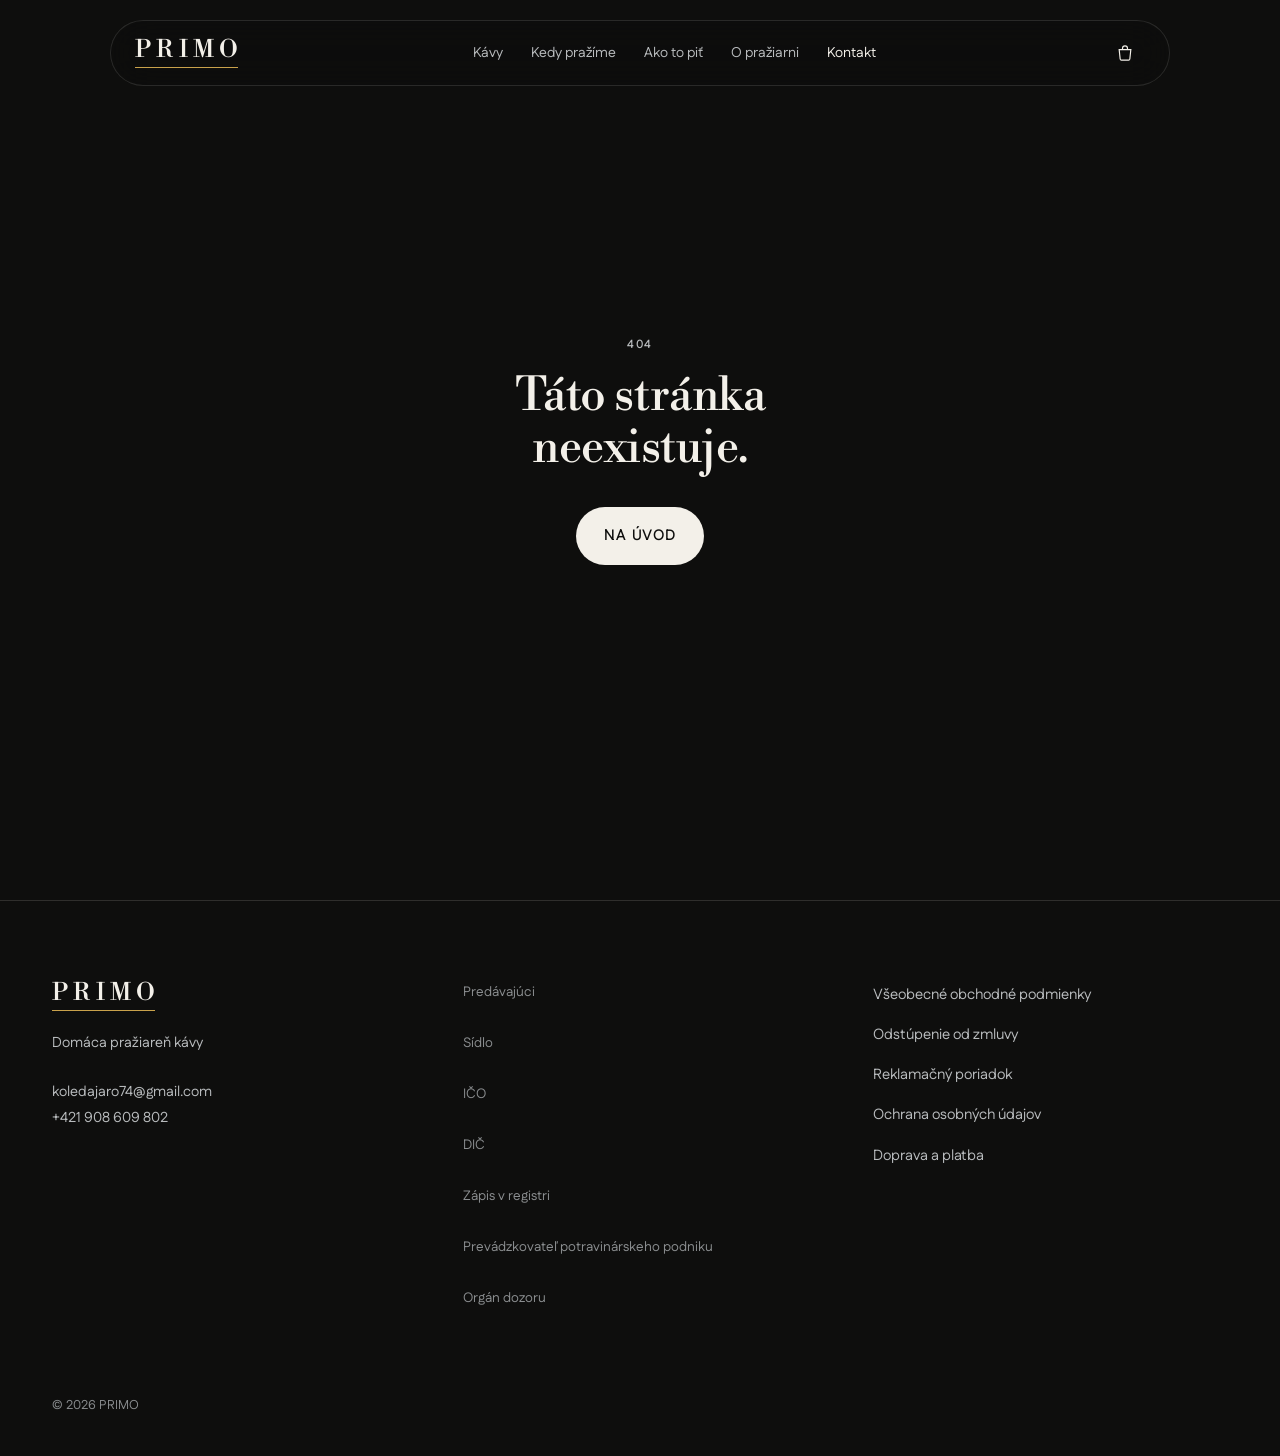
<file: kontakt/index.html>
<!DOCTYPE html><html lang="sk"><head><meta charSet="utf-8"/><meta name="viewport" content="width=device-width, initial-scale=1"/><link rel="preload" as="image" href="/assets/pitie-0Looml9j.jpg"/><link rel="stylesheet" href="https://fonts.googleapis.com/css2?family=Libre+Bodoni:ital,wght@0,400..700;1,400..700&amp;family=Fustat:wght@300..800&amp;display=swap" data-precedence="default"/><link rel="stylesheet" href="/assets/styles-BH3bIRx7.css" data-precedence="default"/><title>Kontakt | PRIMO</title><meta name="theme-color" content="#0E0E0D"/><meta name="robots" content="noindex, nofollow"/><meta name="description" content="Napíšte alebo zavolajte do domácej pražiarne PRIMO."/><meta property="og:title" content="Kontakt | PRIMO"/><meta property="og:description" content="Napíšte alebo zavolajte do domácej pražiarne PRIMO."/><meta property="og:type" content="website"/><meta name="twitter:card" content="summary_large_image"/><link rel="modulepreload" href="/assets/index-CTZ0E6t2.js"/><link rel="modulepreload" href="/assets/kontakt-BUJYhwzY.js"/><link rel="modulepreload" href="/assets/zaklad-lWc0GObb.js"/><link rel="modulepreload" href="/assets/sekcie-BgxSsKb5.js"/><link rel="preconnect" href="https://fonts.googleapis.com"/><link rel="preconnect" href="https://fonts.gstatic.com" crossorigin="anonymous"/><link rel="icon" href="/favicon.png" type="image/png"/><meta name="twitter:title" content="Kontakt | PRIMO"><meta name="twitter:description" content="Napíšte alebo zavolajte do domácej pražiarne PRIMO."><meta property="og:image" content="https://pub-bb2e103a32db4e198524a2e9ed8f35b4.r2.dev/lovp_6ha6fewayb96vaqvq5yktk0n6t/344c0206d8df9337ee46e3a4155c5530_1792106800134.png"><meta name="twitter:image" content="https://pub-bb2e103a32db4e198524a2e9ed8f35b4.r2.dev/lovp_6ha6fewayb96vaqvq5yktk0n6t/344c0206d8df9337ee46e3a4155c5530_1792106800134.png"></head><body><header class="fixed left-1/2 top-5 z-50 w-full" style="max-width:min(1060px, calc(100vw - 32px));transform:translateX(-50%) translateY(0);transition:transform 700ms var(--ease-ticha)"><nav aria-label="Hlavné menu" class="flex items-center justify-between rounded-full px-6" style="height:66px;background:rgba(14,14,13,0.62);backdrop-filter:blur(22px) saturate(140%);-webkit-backdrop-filter:blur(22px) saturate(140%);border:1px solid rgba(243,240,233,0.12);border-bottom-color:rgba(243,240,233,0.12);transition:height 600ms var(--ease-ticha), background-color 600ms, border-color 600ms"><a class="logo" aria-label="PRIMO — domov" href="/">PRIMO</a><ul class="hidden items-center gap-7 lg:flex"><li><a class="text-[0.88rem] text-striebro transition-colors duration-500 hover:text-slonovina" href="/kavy">Kávy</a></li><li><a class="text-[0.88rem] text-striebro transition-colors duration-500 hover:text-slonovina" href="/kedy-prazime">Kedy pražíme</a></li><li><a class="text-[0.88rem] text-striebro transition-colors duration-500 hover:text-slonovina" href="/ako-to-pit">Ako to piť</a></li><li><a class="text-[0.88rem] text-striebro transition-colors duration-500 hover:text-slonovina" href="/o-praziarni">O pražiarni</a></li><li><a class="text-[0.88rem] text-striebro transition-colors duration-500 hover:text-slonovina !text-slonovina" href="/kontakt" data-status="active" aria-current="page">Kontakt</a></li></ul><div class="flex items-center gap-2"><a class="relative flex h-10 w-10 items-center justify-center rounded-full text-slonovina" aria-label="Košík, 0 položiek" href="/kosik"><svg width="20" height="20" viewBox="0 0 24 24" fill="none" stroke="currentColor" stroke-width="1.4" aria-hidden="true"><path d="M5 8h14l-1.2 11.2a1.5 1.5 0 0 1-1.5 1.3H7.7a1.5 1.5 0 0 1-1.5-1.3L5 8Z"></path><path d="M9 8V6.5a3 3 0 0 1 6 0V8"></path></svg></a><button class="flex h-10 w-10 items-center justify-center rounded-full text-slonovina lg:hidden" aria-label="Otvoriť menu" aria-expanded="false"><svg width="22" height="22" viewBox="0 0 24 24" stroke="currentColor" stroke-width="1.4" aria-hidden="true"><path d="M4 9h16M4 15h16"></path></svg></button></div></nav></header><!--$--><main><section class="relative flex h-[78svh] min-h-[520px] items-end overflow-hidden"><img src="/assets/pitie-0Looml9j.jpg" alt="Šálka espressa na tmavom kameni" class="podstranka-obr absolute inset-0 h-full w-full object-cover"/><div class="podstranka-zavoj absolute inset-0" aria-hidden="true"></div><div class="mx-auto w-full max-w-[1240px] px-5 sm:px-8 relative pb-16"><p data-anim="true" class="t-meta text-striebro">KONTAKT</p><h1 data-anim="true" class="t-hero mt-5 max-w-4xl">Ozvite sa.</h1><span data-anim="true" class="vlasova-linka mt-8" aria-hidden="true"></span></div></section><div class="mx-auto w-full max-w-[1240px] px-5 sm:px-8 py-24"><dl data-anim="true" class=" grid gap-6 sm:grid-cols-2"><div class="karta p-8"><dt class="t-meta text-striebro">E-mail</dt><dd class="mt-3 break-all font-display text-[1.6rem]"><a href="mailto:koledajaro74@gmail.com" class="hover:text-zlata-svetla">koledajaro74@gmail.com</a></dd></div><div class="karta p-8"><dt class="t-meta text-striebro">Telefón</dt><dd class="mt-3 font-display text-[1.6rem]"><a href="tel:+421908609802" class="hover:text-zlata-svetla">+421 908 609 802</a></dd></div></dl></div><div class="pas-slov overflow-hidden border-y border-border py-7" aria-hidden="true"><div class="pas-slov-stopa flex w-max gap-14"><span class="flex items-center gap-14 whitespace-nowrap font-display text-[clamp(1.6rem,3vw,2.6rem)] italic text-slonovina">Pražené na objednávku<span class="h-2 w-2 rounded-full border border-zlata"></span></span><span class="flex items-center gap-14 whitespace-nowrap font-display text-[clamp(1.6rem,3vw,2.6rem)] italic text-slonovina">Dátum na každom vrecku<span class="h-2 w-2 rounded-full border border-zlata"></span></span><span class="flex items-center gap-14 whitespace-nowrap font-display text-[clamp(1.6rem,3vw,2.6rem)] italic text-slonovina">Zrno aj mletá<span class="h-2 w-2 rounded-full border border-zlata"></span></span><span class="flex items-center gap-14 whitespace-nowrap font-display text-[clamp(1.6rem,3vw,2.6rem)] italic text-slonovina">Malé dávky<span class="h-2 w-2 rounded-full border border-zlata"></span></span><span class="flex items-center gap-14 whitespace-nowrap font-display text-[clamp(1.6rem,3vw,2.6rem)] italic text-slonovina">Jedny ruky pri bubne<span class="h-2 w-2 rounded-full border border-zlata"></span></span><span class="flex items-center gap-14 whitespace-nowrap font-display text-[clamp(1.6rem,3vw,2.6rem)] italic text-slonovina">Pražené na objednávku<span class="h-2 w-2 rounded-full border border-zlata"></span></span><span class="flex items-center gap-14 whitespace-nowrap font-display text-[clamp(1.6rem,3vw,2.6rem)] italic text-slonovina">Dátum na každom vrecku<span class="h-2 w-2 rounded-full border border-zlata"></span></span><span class="flex items-center gap-14 whitespace-nowrap font-display text-[clamp(1.6rem,3vw,2.6rem)] italic text-slonovina">Zrno aj mletá<span class="h-2 w-2 rounded-full border border-zlata"></span></span><span class="flex items-center gap-14 whitespace-nowrap font-display text-[clamp(1.6rem,3vw,2.6rem)] italic text-slonovina">Malé dávky<span class="h-2 w-2 rounded-full border border-zlata"></span></span><span class="flex items-center gap-14 whitespace-nowrap font-display text-[clamp(1.6rem,3vw,2.6rem)] italic text-slonovina">Jedny ruky pri bubne<span class="h-2 w-2 rounded-full border border-zlata"></span></span><span class="flex items-center gap-14 whitespace-nowrap font-display text-[clamp(1.6rem,3vw,2.6rem)] italic text-slonovina">Pražené na objednávku<span class="h-2 w-2 rounded-full border border-zlata"></span></span><span class="flex items-center gap-14 whitespace-nowrap font-display text-[clamp(1.6rem,3vw,2.6rem)] italic text-slonovina">Dátum na každom vrecku<span class="h-2 w-2 rounded-full border border-zlata"></span></span><span class="flex items-center gap-14 whitespace-nowrap font-display text-[clamp(1.6rem,3vw,2.6rem)] italic text-slonovina">Zrno aj mletá<span class="h-2 w-2 rounded-full border border-zlata"></span></span><span class="flex items-center gap-14 whitespace-nowrap font-display text-[clamp(1.6rem,3vw,2.6rem)] italic text-slonovina">Malé dávky<span class="h-2 w-2 rounded-full border border-zlata"></span></span><span class="flex items-center gap-14 whitespace-nowrap font-display text-[clamp(1.6rem,3vw,2.6rem)] italic text-slonovina">Jedny ruky pri bubne<span class="h-2 w-2 rounded-full border border-zlata"></span></span><span class="flex items-center gap-14 whitespace-nowrap font-display text-[clamp(1.6rem,3vw,2.6rem)] italic text-slonovina">Pražené na objednávku<span class="h-2 w-2 rounded-full border border-zlata"></span></span><span class="flex items-center gap-14 whitespace-nowrap font-display text-[clamp(1.6rem,3vw,2.6rem)] italic text-slonovina">Dátum na každom vrecku<span class="h-2 w-2 rounded-full border border-zlata"></span></span><span class="flex items-center gap-14 whitespace-nowrap font-display text-[clamp(1.6rem,3vw,2.6rem)] italic text-slonovina">Zrno aj mletá<span class="h-2 w-2 rounded-full border border-zlata"></span></span><span class="flex items-center gap-14 whitespace-nowrap font-display text-[clamp(1.6rem,3vw,2.6rem)] italic text-slonovina">Malé dávky<span class="h-2 w-2 rounded-full border border-zlata"></span></span><span class="flex items-center gap-14 whitespace-nowrap font-display text-[clamp(1.6rem,3vw,2.6rem)] italic text-slonovina">Jedny ruky pri bubne<span class="h-2 w-2 rounded-full border border-zlata"></span></span></div></div><section class="py-24"><div class="mx-auto w-full max-w-[1240px] px-5 sm:px-8 "><div class="grid auto-rows-[180px] grid-cols-2 gap-4 md:auto-rows-[240px] md:grid-cols-4"><div data-anim="true" class="group overflow-hidden rounded-[20px] col-span-2 row-span-2"><img src="/assets/mlynek-DMB5dP1r.jpg" alt="Mlynček a váha v kuchyni" loading="lazy" class="karta-zoom h-full w-full object-cover"/></div><div data-anim="true" class="group overflow-hidden rounded-[20px] "><img src="/assets/vrecko-zrno-0NBKSHYh.jpg" alt="Vrecko so zrnom" loading="lazy" class="karta-zoom h-full w-full object-cover"/></div><div data-anim="true" class="group overflow-hidden rounded-[20px] "><img src="/assets/pitie-0Looml9j.jpg" alt="Espresso zhora" loading="lazy" class="karta-zoom h-full w-full object-cover"/></div><div data-anim="true" class="group overflow-hidden rounded-[20px] "><img src="/assets/zber-CE5FBoN6.jpg" alt="Kávové čerešne" loading="lazy" class="karta-zoom h-full w-full object-cover"/></div><div data-anim="true" class="group overflow-hidden rounded-[20px] "><img src="/assets/vrecko-filter-Blu6kuOB.jpg" alt="Vrecko a prelievač" loading="lazy" class="karta-zoom h-full w-full object-cover"/></div></div></div></section></main><script>(function(a,f){let l;try{l=JSON.parse(sessionStorage.getItem(a)||"{}")}catch{return}const n=l?.[f||history.state?.__TSR_key];let c=!1;for(const t in n){const e=n[t],o=e?.scrollX,s=e?.scrollY;if(Number.isFinite(o)&&Number.isFinite(s)){if(t==="window")scrollTo(o,s),c=!0;else if(t)try{const r=document.querySelector(t);r&&(r.scrollLeft=o,r.scrollTop=s)}catch{}}}if(c)return;const i=location.hash.slice(1);if(i){const t=history.state?.__hashScrollIntoViewOptions??!0;if(t){const e=document.getElementById(i);e&&e.scrollIntoView(t)}return}scrollTo(0,0)})("tsr-scroll-restoration-v1_3");document.currentScript.remove()</script><!--/$--><footer class="border-t border-border bg-cierna pt-20 pb-10"><div class="mx-auto grid max-w-[1240px] gap-14 px-5 sm:px-8 md:grid-cols-3"><div><a class="logo" href="/">PRIMO</a><p class="mt-5 t-tech">Domáca pražiareň kávy</p><p class="mt-6 t-tech"><a href="mailto:koledajaro74@gmail.com" class="hover:text-slonovina">koledajaro74@gmail.com</a><br/><a href="tel:+421908609802" class="hover:text-slonovina">+421 908 609 802</a></p></div><dl class="space-y-2 md:col-span-1"><div class="text-[0.85rem]"><dt class="text-striebro-tm">Predávajúci</dt><dd class="min-h-[1.4em] text-striebro"></dd></div><div class="text-[0.85rem]"><dt class="text-striebro-tm">Sídlo</dt><dd class="min-h-[1.4em] text-striebro"></dd></div><div class="text-[0.85rem]"><dt class="text-striebro-tm">IČO</dt><dd class="min-h-[1.4em] text-striebro"></dd></div><div class="text-[0.85rem]"><dt class="text-striebro-tm">DIČ</dt><dd class="min-h-[1.4em] text-striebro"></dd></div><div class="text-[0.85rem]"><dt class="text-striebro-tm">Zápis v registri</dt><dd class="min-h-[1.4em] text-striebro"></dd></div><div class="text-[0.85rem]"><dt class="text-striebro-tm">Prevádzkovateľ potravinárskeho podniku</dt><dd class="min-h-[1.4em] text-striebro"></dd></div><div class="text-[0.85rem]"><dt class="text-striebro-tm">Orgán dozoru</dt><dd class="min-h-[1.4em] text-striebro"></dd></div></dl><ul class="space-y-3"><li><a class="text-[0.92rem] text-striebro transition-colors duration-500 hover:text-slonovina" href="/obchodne-podmienky">Všeobecné obchodné podmienky</a></li><li><a class="text-[0.92rem] text-striebro transition-colors duration-500 hover:text-slonovina" href="/odstupenie-od-zmluvy">Odstúpenie od zmluvy</a></li><li><a class="text-[0.92rem] text-striebro transition-colors duration-500 hover:text-slonovina" href="/reklamacny-poriadok">Reklamačný poriadok</a></li><li><a class="text-[0.92rem] text-striebro transition-colors duration-500 hover:text-slonovina" href="/ochrana-osobnych-udajov">Ochrana osobných údajov</a></li><li><a class="text-[0.92rem] text-striebro transition-colors duration-500 hover:text-slonovina" href="/doprava-a-platba">Doprava a platba</a></li></ul></div><p class="mx-auto mt-16 max-w-[1240px] px-5 text-[0.8rem] text-striebro-tm sm:px-8">© <!-- -->2026<!-- --> <!-- -->PRIMO</p></footer><script data-tsr-stream-part="">(self.$R=self.$R||{})["tsr"]=[];self.$_TSR={h(){this.hydrated=!0,this.c()},e(){this.streamEnded=!0,this.c()},c(){this.hydrated&&this.streamEnded&&(delete self.$_TSR,delete self.$R.tsr)},p(e){this.initialized?e():this.buffer.push(e)},buffer:[]};$_TSR.router=($R=>$R[0]={manifest:$R[1]={routes:$R[2]={__root__:$R[3]={preloads:$R[4]=["/assets/index-CTZ0E6t2.js"],scripts:$R[5]=[$R[6]={attrs:$R[7]={type:"module",async:!0,src:"/assets/index-CTZ0E6t2.js"}}]},"/kontakt":$R[8]={preloads:$R[9]=["/assets/kontakt-BUJYhwzY.js","/assets/zaklad-lWc0GObb.js","/assets/sekcie-BgxSsKb5.js"]}}},matches:$R[10]=[$R[11]={i:"__root__ ",u:1792107478170,s:"success",ssr:!0},$R[12]={i:" kontakt kontakt",u:1792107478170,s:"success",ssr:!0}]})($R["tsr"]);$_TSR.e();{let s=document.currentScript,p;while((p=s.previousElementSibling)&&p.hasAttribute('data-tsr-stream-part'))p.remove();s.remove()}</script><script type="module" async="" src="/assets/index-CTZ0E6t2.js"></script><script>document.currentScript.remove();/*$tsr-stream-boundary*/</script></body></html>
</file>
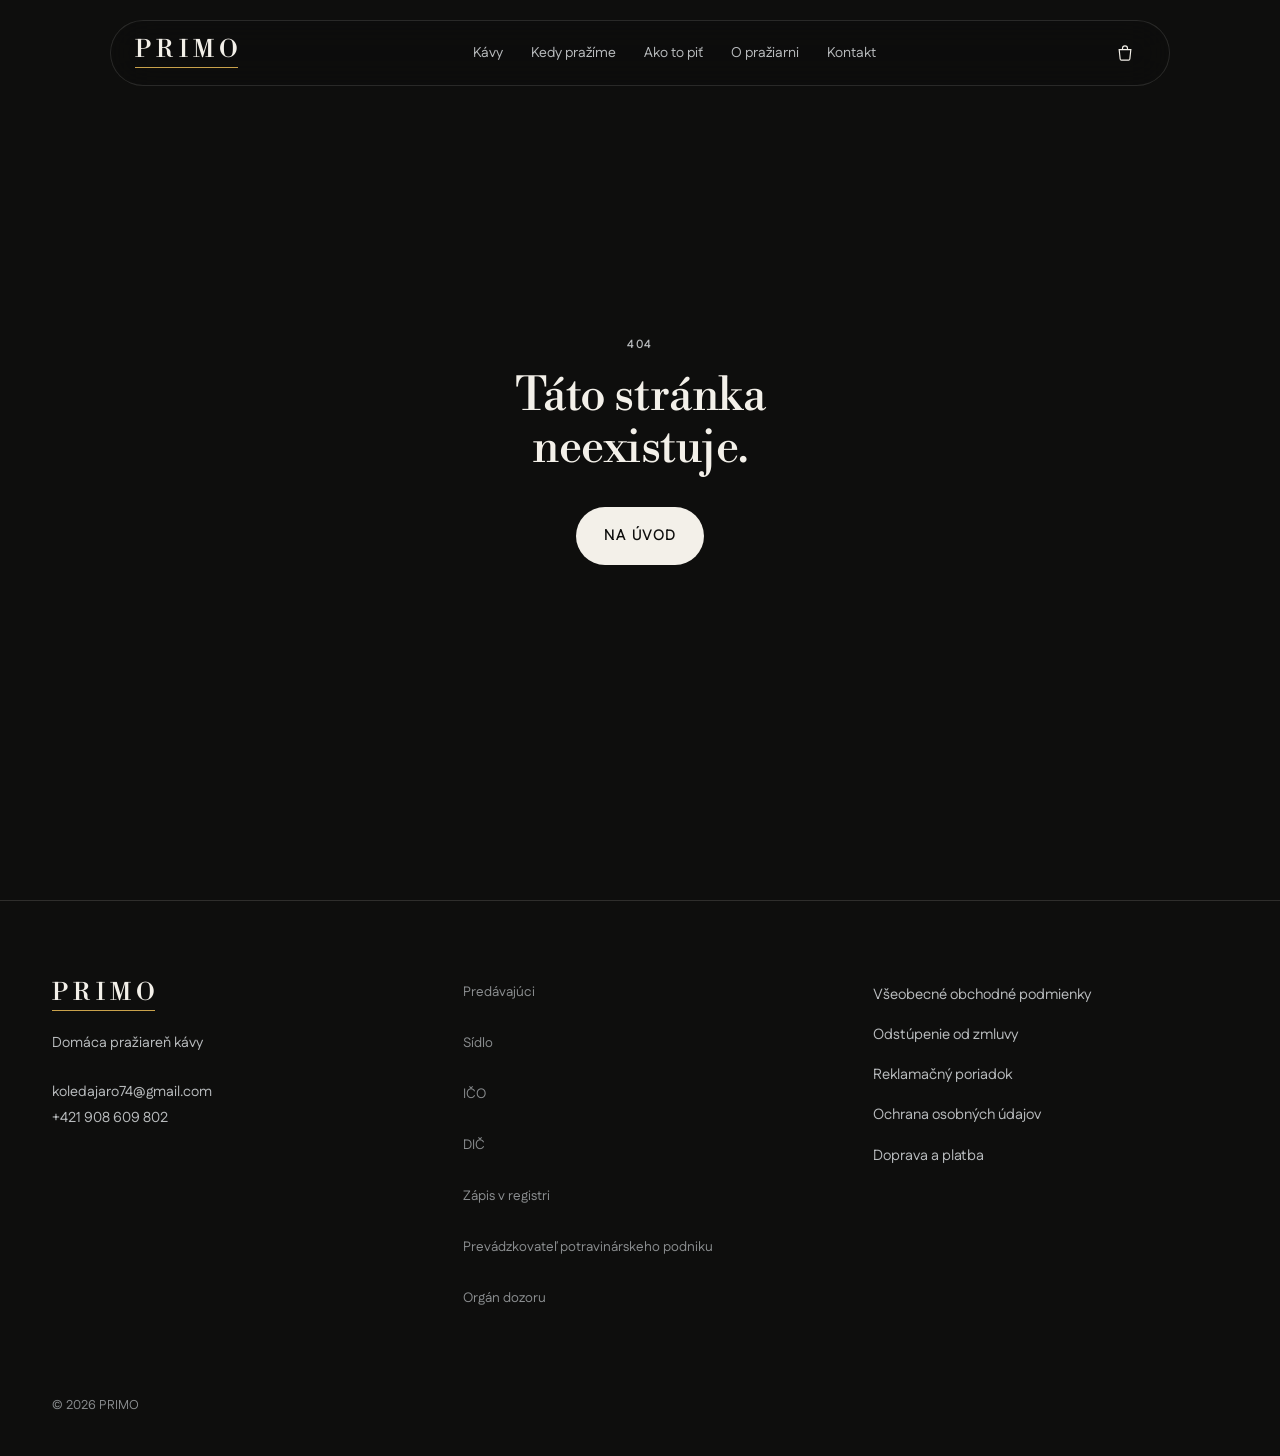
<file: kosik/index.html>
<!DOCTYPE html><html lang="sk"><head><meta charSet="utf-8"/><meta name="viewport" content="width=device-width, initial-scale=1"/><link rel="stylesheet" href="https://fonts.googleapis.com/css2?family=Libre+Bodoni:ital,wght@0,400..700;1,400..700&amp;family=Fustat:wght@300..800&amp;display=swap" data-precedence="default"/><link rel="stylesheet" href="/assets/styles-BH3bIRx7.css" data-precedence="default"/><title>Košík | PRIMO</title><meta name="theme-color" content="#0E0E0D"/><meta name="robots" content="noindex, nofollow"/><meta name="description" content="Váš nákupný košík v pražiarni PRIMO."/><meta property="og:title" content="Košík | PRIMO"/><meta property="og:description" content="Váš nákupný košík v pražiarni PRIMO."/><meta property="og:type" content="website"/><meta name="twitter:card" content="summary_large_image"/><link rel="modulepreload" href="/assets/index-CTZ0E6t2.js"/><link rel="modulepreload" href="/assets/kosik-BfZl7j2n.js"/><link rel="modulepreload" href="/assets/zaklad-lWc0GObb.js"/><link rel="modulepreload" href="/assets/KosikPolozky-3nUki1hb.js"/><link rel="preconnect" href="https://fonts.googleapis.com"/><link rel="preconnect" href="https://fonts.gstatic.com" crossorigin="anonymous"/><link rel="icon" href="/favicon.png" type="image/png"/><meta name="twitter:title" content="Košík | PRIMO"><meta name="twitter:description" content="Váš nákupný košík v pražiarni PRIMO."><meta property="og:image" content="https://pub-bb2e103a32db4e198524a2e9ed8f35b4.r2.dev/lovp_6ha6fewayb96vaqvq5yktk0n6t/344c0206d8df9337ee46e3a4155c5530_1792106800134.png"><meta name="twitter:image" content="https://pub-bb2e103a32db4e198524a2e9ed8f35b4.r2.dev/lovp_6ha6fewayb96vaqvq5yktk0n6t/344c0206d8df9337ee46e3a4155c5530_1792106800134.png"></head><body><header class="fixed left-1/2 top-5 z-50 w-full" style="max-width:min(1060px, calc(100vw - 32px));transform:translateX(-50%) translateY(0);transition:transform 700ms var(--ease-ticha)"><nav aria-label="Hlavné menu" class="flex items-center justify-between rounded-full px-6" style="height:66px;background:rgba(14,14,13,0.62);backdrop-filter:blur(22px) saturate(140%);-webkit-backdrop-filter:blur(22px) saturate(140%);border:1px solid rgba(243,240,233,0.12);border-bottom-color:rgba(243,240,233,0.12);transition:height 600ms var(--ease-ticha), background-color 600ms, border-color 600ms"><a class="logo" aria-label="PRIMO — domov" href="/">PRIMO</a><ul class="hidden items-center gap-7 lg:flex"><li><a class="text-[0.88rem] text-striebro transition-colors duration-500 hover:text-slonovina" href="/kavy">Kávy</a></li><li><a class="text-[0.88rem] text-striebro transition-colors duration-500 hover:text-slonovina" href="/kedy-prazime">Kedy pražíme</a></li><li><a class="text-[0.88rem] text-striebro transition-colors duration-500 hover:text-slonovina" href="/ako-to-pit">Ako to piť</a></li><li><a class="text-[0.88rem] text-striebro transition-colors duration-500 hover:text-slonovina" href="/o-praziarni">O pražiarni</a></li><li><a class="text-[0.88rem] text-striebro transition-colors duration-500 hover:text-slonovina" href="/kontakt">Kontakt</a></li></ul><div class="flex items-center gap-2"><a class="relative flex h-10 w-10 items-center justify-center rounded-full text-slonovina active" aria-label="Košík, 0 položiek" href="/kosik" data-status="active" aria-current="page"><svg width="20" height="20" viewBox="0 0 24 24" fill="none" stroke="currentColor" stroke-width="1.4" aria-hidden="true"><path d="M5 8h14l-1.2 11.2a1.5 1.5 0 0 1-1.5 1.3H7.7a1.5 1.5 0 0 1-1.5-1.3L5 8Z"></path><path d="M9 8V6.5a3 3 0 0 1 6 0V8"></path></svg></a><button class="flex h-10 w-10 items-center justify-center rounded-full text-slonovina lg:hidden" aria-label="Otvoriť menu" aria-expanded="false"><svg width="22" height="22" viewBox="0 0 24 24" stroke="currentColor" stroke-width="1.4" aria-hidden="true"><path d="M4 9h16M4 15h16"></path></svg></button></div></nav></header><!--$--><main class="min-h-screen pt-36 pb-28"><div class="mx-auto w-full max-w-[1240px] px-5 sm:px-8 "><div data-anim="true" class="max-w-3xl"><h1 class="t-hero">Košík</h1><span class="vlasova-linka mt-7" aria-hidden="true"></span></div><div class="mt-14"><div data-anim="true" class="prazdny-blok"><p class="t-kava">V košíku zatiaľ nič nie je.</p><p class="mt-3 text-striebro">Pozrite si, čo máme práve upražené.</p><a class="btn btn-plne mt-8" href="/kavy">Pozrieť kávy</a></div></div></div></main><script>(function(a,f){let l;try{l=JSON.parse(sessionStorage.getItem(a)||"{}")}catch{return}const n=l?.[f||history.state?.__TSR_key];let c=!1;for(const t in n){const e=n[t],o=e?.scrollX,s=e?.scrollY;if(Number.isFinite(o)&&Number.isFinite(s)){if(t==="window")scrollTo(o,s),c=!0;else if(t)try{const r=document.querySelector(t);r&&(r.scrollLeft=o,r.scrollTop=s)}catch{}}}if(c)return;const i=location.hash.slice(1);if(i){const t=history.state?.__hashScrollIntoViewOptions??!0;if(t){const e=document.getElementById(i);e&&e.scrollIntoView(t)}return}scrollTo(0,0)})("tsr-scroll-restoration-v1_3");document.currentScript.remove()</script><!--/$--><footer class="border-t border-border bg-cierna pt-20 pb-10"><div class="mx-auto grid max-w-[1240px] gap-14 px-5 sm:px-8 md:grid-cols-3"><div><a class="logo" href="/">PRIMO</a><p class="mt-5 t-tech">Domáca pražiareň kávy</p><p class="mt-6 t-tech"><a href="mailto:koledajaro74@gmail.com" class="hover:text-slonovina">koledajaro74@gmail.com</a><br/><a href="tel:+421908609802" class="hover:text-slonovina">+421 908 609 802</a></p></div><dl class="space-y-2 md:col-span-1"><div class="text-[0.85rem]"><dt class="text-striebro-tm">Predávajúci</dt><dd class="min-h-[1.4em] text-striebro"></dd></div><div class="text-[0.85rem]"><dt class="text-striebro-tm">Sídlo</dt><dd class="min-h-[1.4em] text-striebro"></dd></div><div class="text-[0.85rem]"><dt class="text-striebro-tm">IČO</dt><dd class="min-h-[1.4em] text-striebro"></dd></div><div class="text-[0.85rem]"><dt class="text-striebro-tm">DIČ</dt><dd class="min-h-[1.4em] text-striebro"></dd></div><div class="text-[0.85rem]"><dt class="text-striebro-tm">Zápis v registri</dt><dd class="min-h-[1.4em] text-striebro"></dd></div><div class="text-[0.85rem]"><dt class="text-striebro-tm">Prevádzkovateľ potravinárskeho podniku</dt><dd class="min-h-[1.4em] text-striebro"></dd></div><div class="text-[0.85rem]"><dt class="text-striebro-tm">Orgán dozoru</dt><dd class="min-h-[1.4em] text-striebro"></dd></div></dl><ul class="space-y-3"><li><a class="text-[0.92rem] text-striebro transition-colors duration-500 hover:text-slonovina" href="/obchodne-podmienky">Všeobecné obchodné podmienky</a></li><li><a class="text-[0.92rem] text-striebro transition-colors duration-500 hover:text-slonovina" href="/odstupenie-od-zmluvy">Odstúpenie od zmluvy</a></li><li><a class="text-[0.92rem] text-striebro transition-colors duration-500 hover:text-slonovina" href="/reklamacny-poriadok">Reklamačný poriadok</a></li><li><a class="text-[0.92rem] text-striebro transition-colors duration-500 hover:text-slonovina" href="/ochrana-osobnych-udajov">Ochrana osobných údajov</a></li><li><a class="text-[0.92rem] text-striebro transition-colors duration-500 hover:text-slonovina" href="/doprava-a-platba">Doprava a platba</a></li></ul></div><p class="mx-auto mt-16 max-w-[1240px] px-5 text-[0.8rem] text-striebro-tm sm:px-8">© <!-- -->2026<!-- --> <!-- -->PRIMO</p></footer><script data-tsr-stream-part="">(self.$R=self.$R||{})["tsr"]=[];self.$_TSR={h(){this.hydrated=!0,this.c()},e(){this.streamEnded=!0,this.c()},c(){this.hydrated&&this.streamEnded&&(delete self.$_TSR,delete self.$R.tsr)},p(e){this.initialized?e():this.buffer.push(e)},buffer:[]};$_TSR.router=($R=>$R[0]={manifest:$R[1]={routes:$R[2]={__root__:$R[3]={preloads:$R[4]=["/assets/index-CTZ0E6t2.js"],scripts:$R[5]=[$R[6]={attrs:$R[7]={type:"module",async:!0,src:"/assets/index-CTZ0E6t2.js"}}]},"/kosik":$R[8]={preloads:$R[9]=["/assets/kosik-BfZl7j2n.js","/assets/zaklad-lWc0GObb.js","/assets/KosikPolozky-3nUki1hb.js"]}}},matches:$R[10]=[$R[11]={i:"__root__ ",u:1792107478585,s:"success",ssr:!0},$R[12]={i:" kosik kosik",u:1792107478585,s:"success",ssr:!0}]})($R["tsr"]);$_TSR.e();{let s=document.currentScript,p;while((p=s.previousElementSibling)&&p.hasAttribute('data-tsr-stream-part'))p.remove();s.remove()}</script><script type="module" async="" src="/assets/index-CTZ0E6t2.js"></script><script>document.currentScript.remove();/*$tsr-stream-boundary*/</script></body></html>
</file>
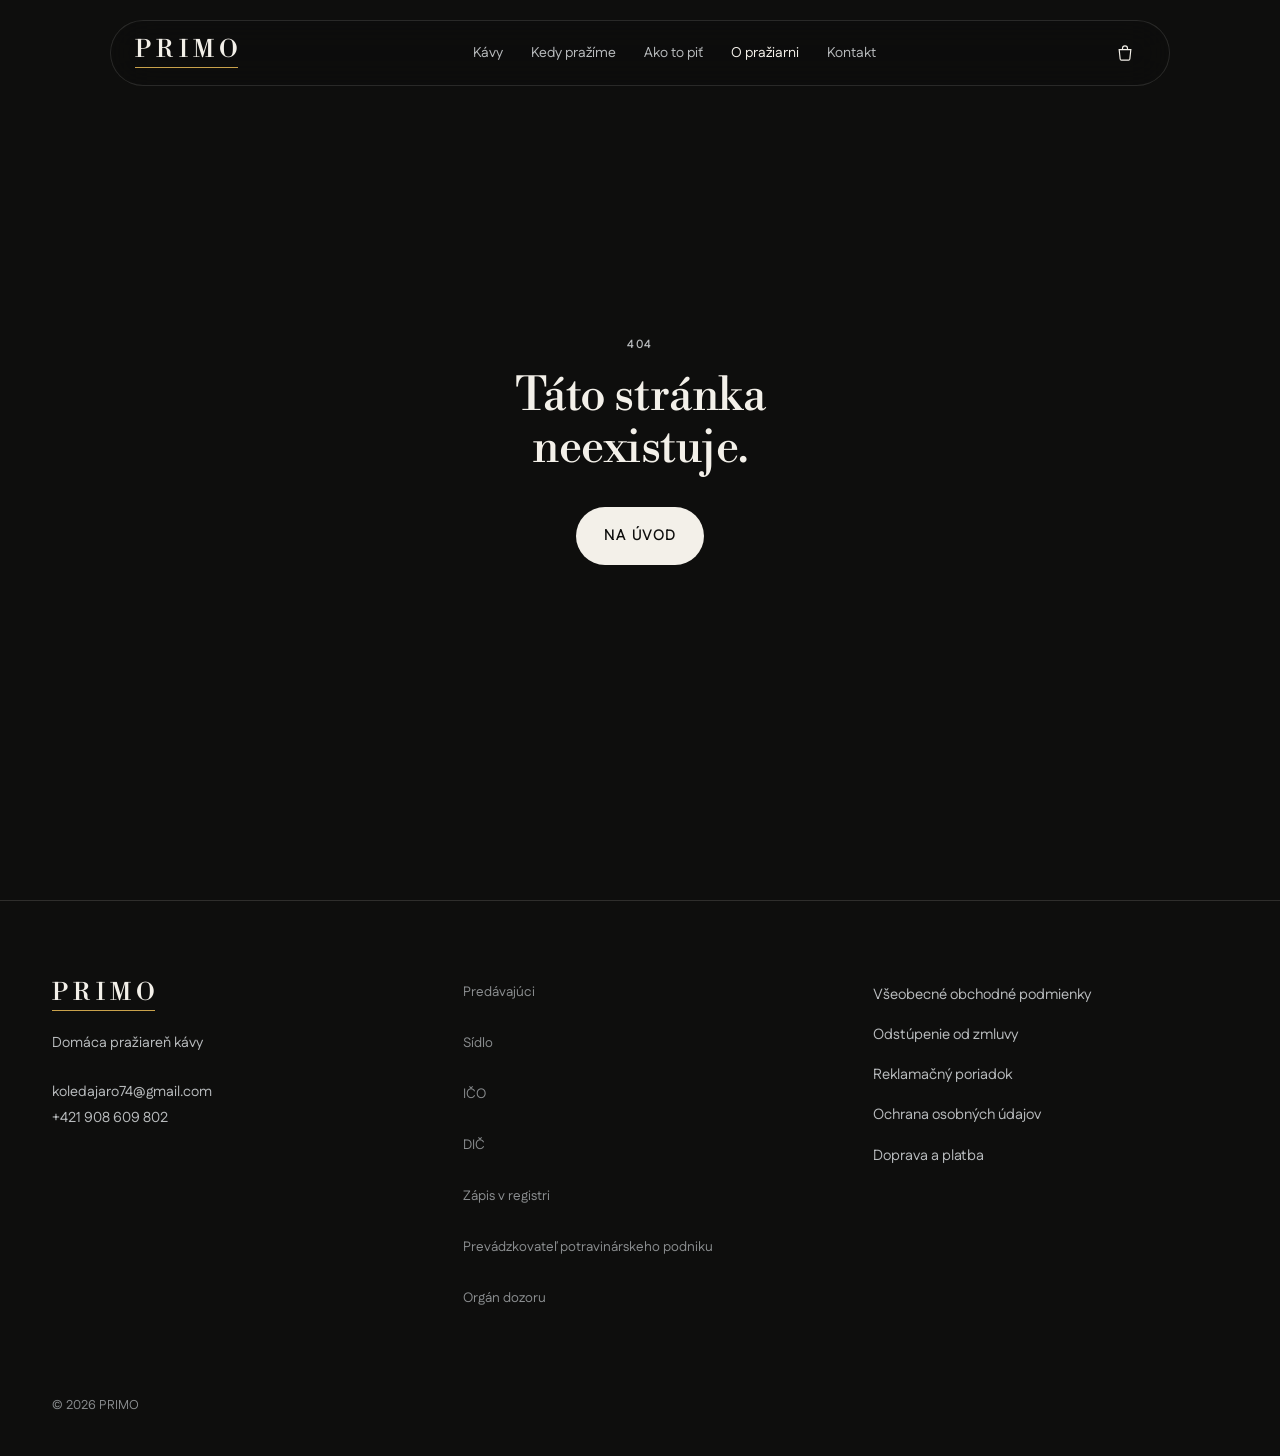
<file: o-praziarni/index.html>
<!DOCTYPE html><html lang="sk"><head><meta charSet="utf-8"/><meta name="viewport" content="width=device-width, initial-scale=1"/><link rel="preload" as="image" href="/assets/zber-CE5FBoN6.jpg"/><link rel="stylesheet" href="https://fonts.googleapis.com/css2?family=Libre+Bodoni:ital,wght@0,400..700;1,400..700&amp;family=Fustat:wght@300..800&amp;display=swap" data-precedence="default"/><link rel="stylesheet" href="/assets/styles-BH3bIRx7.css" data-precedence="default"/><title>O pražiarni | PRIMO</title><meta name="theme-color" content="#0E0E0D"/><meta name="robots" content="noindex, nofollow"/><meta name="description" content="Malá domáca pražiareň, ktorá praží na objednávku a píše dátum praženia na každé vrecko."/><meta property="og:title" content="O pražiarni | PRIMO"/><meta property="og:description" content="Malá domáca pražiareň, ktorá praží na objednávku a píše dátum praženia na každé vrecko."/><meta property="og:type" content="website"/><meta name="twitter:card" content="summary_large_image"/><link rel="modulepreload" href="/assets/index-CTZ0E6t2.js"/><link rel="modulepreload" href="/assets/o-praziarni-D_faHO-1.js"/><link rel="modulepreload" href="/assets/sekcie-BgxSsKb5.js"/><link rel="preconnect" href="https://fonts.googleapis.com"/><link rel="preconnect" href="https://fonts.gstatic.com" crossorigin="anonymous"/><link rel="icon" href="/favicon.png" type="image/png"/><meta name="twitter:title" content="O pražiarni | PRIMO"><meta name="twitter:description" content="Malá domáca pražiareň, ktorá praží na objednávku a píše dátum praženia na každé vrecko."><meta property="og:image" content="https://pub-bb2e103a32db4e198524a2e9ed8f35b4.r2.dev/lovp_6ha6fewayb96vaqvq5yktk0n6t/344c0206d8df9337ee46e3a4155c5530_1792106800134.png"><meta name="twitter:image" content="https://pub-bb2e103a32db4e198524a2e9ed8f35b4.r2.dev/lovp_6ha6fewayb96vaqvq5yktk0n6t/344c0206d8df9337ee46e3a4155c5530_1792106800134.png"></head><body><header class="fixed left-1/2 top-5 z-50 w-full" style="max-width:min(1060px, calc(100vw - 32px));transform:translateX(-50%) translateY(0);transition:transform 700ms var(--ease-ticha)"><nav aria-label="Hlavné menu" class="flex items-center justify-between rounded-full px-6" style="height:66px;background:rgba(14,14,13,0.62);backdrop-filter:blur(22px) saturate(140%);-webkit-backdrop-filter:blur(22px) saturate(140%);border:1px solid rgba(243,240,233,0.12);border-bottom-color:rgba(243,240,233,0.12);transition:height 600ms var(--ease-ticha), background-color 600ms, border-color 600ms"><a class="logo" aria-label="PRIMO — domov" href="/">PRIMO</a><ul class="hidden items-center gap-7 lg:flex"><li><a class="text-[0.88rem] text-striebro transition-colors duration-500 hover:text-slonovina" href="/kavy">Kávy</a></li><li><a class="text-[0.88rem] text-striebro transition-colors duration-500 hover:text-slonovina" href="/kedy-prazime">Kedy pražíme</a></li><li><a class="text-[0.88rem] text-striebro transition-colors duration-500 hover:text-slonovina" href="/ako-to-pit">Ako to piť</a></li><li><a class="text-[0.88rem] text-striebro transition-colors duration-500 hover:text-slonovina !text-slonovina" href="/o-praziarni" data-status="active" aria-current="page">O pražiarni</a></li><li><a class="text-[0.88rem] text-striebro transition-colors duration-500 hover:text-slonovina" href="/kontakt">Kontakt</a></li></ul><div class="flex items-center gap-2"><a class="relative flex h-10 w-10 items-center justify-center rounded-full text-slonovina" aria-label="Košík, 0 položiek" href="/kosik"><svg width="20" height="20" viewBox="0 0 24 24" fill="none" stroke="currentColor" stroke-width="1.4" aria-hidden="true"><path d="M5 8h14l-1.2 11.2a1.5 1.5 0 0 1-1.5 1.3H7.7a1.5 1.5 0 0 1-1.5-1.3L5 8Z"></path><path d="M9 8V6.5a3 3 0 0 1 6 0V8"></path></svg></a><button class="flex h-10 w-10 items-center justify-center rounded-full text-slonovina lg:hidden" aria-label="Otvoriť menu" aria-expanded="false"><svg width="22" height="22" viewBox="0 0 24 24" stroke="currentColor" stroke-width="1.4" aria-hidden="true"><path d="M4 9h16M4 15h16"></path></svg></button></div></nav></header><!--$--><main><section class="relative flex h-[78svh] min-h-[520px] items-end overflow-hidden"><img src="/assets/zber-CE5FBoN6.jpg" alt="Zrelé kávové čerešne na kríku" class="podstranka-obr absolute inset-0 h-full w-full object-cover"/><div class="podstranka-zavoj absolute inset-0" aria-hidden="true"></div><div class="mx-auto w-full max-w-[1240px] px-5 sm:px-8 relative pb-16"><p data-anim="true" class="t-meta text-striebro">PRAŽIAREŇ</p><h1 data-anim="true" class="t-hero mt-5 max-w-4xl">Malá dielňa, jeden bubon.</h1><span data-anim="true" class="vlasova-linka mt-8" aria-hidden="true"></span></div></section><section class="py-24 md:py-32"><div class="mx-auto w-full max-w-[1240px] px-5 sm:px-8 "><div class="grid gap-14 lg:grid-cols-2 lg:items-center"><div><div data-anim="true" class="max-w-3xl"><p class="t-meta mb-5 text-striebro">04 — O PRAŽIARNI</p><h2 class="t-nadpis">Malá pražiareň a jeden človek pri bubne.</h2><span class="vlasova-linka mt-7" aria-hidden="true"></span></div><div data-anim="true" class="mt-10 space-y-5 text-striebro"><p class="text-slonovina">Nemáme halu a nemáme sklad. Máme pražiareň, v ktorej sa dá upražiť toľko kávy, koľko treba — a to je presne to, čo nám umožňuje dávať na vrecko dátum.</p><p>Každá dávka prejde cez jedny ruky. Keď niečo nesedí, vieme o tom hneď, nie o tri mesiace, keď to niekto napíše do recenzie.</p><p>Radšej upražíme menej a častejšie. Vrecko, ktoré k vám príde, nemá za sebou cestu cez sklady — len cestu od nás k vám.</p></div></div><div class="grid grid-cols-2 gap-4"><img data-anim="true" src="/assets/prazenie-C9sa7vdq.jpg" alt="Čerstvo upražené zrná na chladiacej mise pražiarne" loading="lazy" width="1408" height="1008" class="obr col-span-2 aspect-[16/10] w-full"/><img data-anim="true" src="/assets/zber-CE5FBoN6.jpg" alt="Zrelé červené kávové čerešne na kríku v rannom svetle" loading="lazy" width="1200" height="1408" class="obr aspect-[4/5] w-full"/><img data-anim="true" src="/assets/mlynek-DMB5dP1r.jpg" alt="Ručný mlynček na kávu a kuchynská váha na tmavej doske" loading="lazy" width="1408" height="1008" class="obr aspect-[4/5] w-full"/></div></div></div></section><div class="pas-slov overflow-hidden border-y border-border py-7" aria-hidden="true"><div class="pas-slov-stopa flex w-max gap-14"><span class="flex items-center gap-14 whitespace-nowrap font-display text-[clamp(1.6rem,3vw,2.6rem)] italic text-slonovina">Pražené na objednávku<span class="h-2 w-2 rounded-full border border-zlata"></span></span><span class="flex items-center gap-14 whitespace-nowrap font-display text-[clamp(1.6rem,3vw,2.6rem)] italic text-slonovina">Dátum na každom vrecku<span class="h-2 w-2 rounded-full border border-zlata"></span></span><span class="flex items-center gap-14 whitespace-nowrap font-display text-[clamp(1.6rem,3vw,2.6rem)] italic text-slonovina">Zrno aj mletá<span class="h-2 w-2 rounded-full border border-zlata"></span></span><span class="flex items-center gap-14 whitespace-nowrap font-display text-[clamp(1.6rem,3vw,2.6rem)] italic text-slonovina">Malé dávky<span class="h-2 w-2 rounded-full border border-zlata"></span></span><span class="flex items-center gap-14 whitespace-nowrap font-display text-[clamp(1.6rem,3vw,2.6rem)] italic text-slonovina">Jedny ruky pri bubne<span class="h-2 w-2 rounded-full border border-zlata"></span></span><span class="flex items-center gap-14 whitespace-nowrap font-display text-[clamp(1.6rem,3vw,2.6rem)] italic text-slonovina">Pražené na objednávku<span class="h-2 w-2 rounded-full border border-zlata"></span></span><span class="flex items-center gap-14 whitespace-nowrap font-display text-[clamp(1.6rem,3vw,2.6rem)] italic text-slonovina">Dátum na každom vrecku<span class="h-2 w-2 rounded-full border border-zlata"></span></span><span class="flex items-center gap-14 whitespace-nowrap font-display text-[clamp(1.6rem,3vw,2.6rem)] italic text-slonovina">Zrno aj mletá<span class="h-2 w-2 rounded-full border border-zlata"></span></span><span class="flex items-center gap-14 whitespace-nowrap font-display text-[clamp(1.6rem,3vw,2.6rem)] italic text-slonovina">Malé dávky<span class="h-2 w-2 rounded-full border border-zlata"></span></span><span class="flex items-center gap-14 whitespace-nowrap font-display text-[clamp(1.6rem,3vw,2.6rem)] italic text-slonovina">Jedny ruky pri bubne<span class="h-2 w-2 rounded-full border border-zlata"></span></span><span class="flex items-center gap-14 whitespace-nowrap font-display text-[clamp(1.6rem,3vw,2.6rem)] italic text-slonovina">Pražené na objednávku<span class="h-2 w-2 rounded-full border border-zlata"></span></span><span class="flex items-center gap-14 whitespace-nowrap font-display text-[clamp(1.6rem,3vw,2.6rem)] italic text-slonovina">Dátum na každom vrecku<span class="h-2 w-2 rounded-full border border-zlata"></span></span><span class="flex items-center gap-14 whitespace-nowrap font-display text-[clamp(1.6rem,3vw,2.6rem)] italic text-slonovina">Zrno aj mletá<span class="h-2 w-2 rounded-full border border-zlata"></span></span><span class="flex items-center gap-14 whitespace-nowrap font-display text-[clamp(1.6rem,3vw,2.6rem)] italic text-slonovina">Malé dávky<span class="h-2 w-2 rounded-full border border-zlata"></span></span><span class="flex items-center gap-14 whitespace-nowrap font-display text-[clamp(1.6rem,3vw,2.6rem)] italic text-slonovina">Jedny ruky pri bubne<span class="h-2 w-2 rounded-full border border-zlata"></span></span><span class="flex items-center gap-14 whitespace-nowrap font-display text-[clamp(1.6rem,3vw,2.6rem)] italic text-slonovina">Pražené na objednávku<span class="h-2 w-2 rounded-full border border-zlata"></span></span><span class="flex items-center gap-14 whitespace-nowrap font-display text-[clamp(1.6rem,3vw,2.6rem)] italic text-slonovina">Dátum na každom vrecku<span class="h-2 w-2 rounded-full border border-zlata"></span></span><span class="flex items-center gap-14 whitespace-nowrap font-display text-[clamp(1.6rem,3vw,2.6rem)] italic text-slonovina">Zrno aj mletá<span class="h-2 w-2 rounded-full border border-zlata"></span></span><span class="flex items-center gap-14 whitespace-nowrap font-display text-[clamp(1.6rem,3vw,2.6rem)] italic text-slonovina">Malé dávky<span class="h-2 w-2 rounded-full border border-zlata"></span></span><span class="flex items-center gap-14 whitespace-nowrap font-display text-[clamp(1.6rem,3vw,2.6rem)] italic text-slonovina">Jedny ruky pri bubne<span class="h-2 w-2 rounded-full border border-zlata"></span></span></div></div><section class="relative flex h-[80svh] min-h-[480px] items-center overflow-hidden"><img data-parallax="true" src="/assets/prazenie-C9sa7vdq.jpg" alt="" loading="lazy" class="absolute inset-x-0 -top-[15%] h-[130%] w-full object-cover"/><div class="podstranka-zavoj absolute inset-0" aria-hidden="true"></div><div class="mx-auto w-full max-w-[1240px] px-5 sm:px-8 relative"><blockquote data-anim="true" class="max-w-4xl font-display text-[clamp(2rem,4.4vw,3.8rem)] leading-[1.12]">„<!-- -->Pražíme až vtedy, keď je objednávka, a dátum napíšeme na vrecko. To je celý rozdiel.<!-- -->“</blockquote><span data-anim="true" class="vlasova-linka mt-10" aria-hidden="true"></span></div></section><section class="py-24 md:py-32"><div class="mx-auto w-full max-w-[1240px] px-5 sm:px-8 "><div data-anim="true" class="max-w-3xl"><p class="t-meta mb-5 text-striebro">OD KRÍKA PO ŠÁLKU</p><h2 class="t-nadpis">Štyri zastavenia. Žiadny sklad medzi nimi.</h2><span class="vlasova-linka mt-7" aria-hidden="true"></span></div><ol class="mt-16 grid grid-cols-2 gap-4 lg:grid-cols-4 lg:gap-5"><li data-anim="true" style="transition-delay:0ms" class="proces-karta group "><div class="relative overflow-hidden rounded-[20px]"><img src="/assets/zber-CE5FBoN6.jpg" alt="Zrelé červené kávové čerešne na kríku" loading="lazy" class="proces-obr aspect-[3/4] w-full object-cover"/><span class="absolute left-4 top-4 font-display text-[1.5rem] text-slonovina">I</span></div><p class="mt-5 font-display text-[1.6rem] leading-tight">Zber</p><p class="t-tech mt-1">Zrelé kávové čerešne.</p></li><li data-anim="true" style="transition-delay:140ms" class="proces-karta group lg:mt-16"><div class="relative overflow-hidden rounded-[20px]"><img src="/assets/prazenie-C9sa7vdq.jpg" alt="Zrná vysypané z pražiarne na chladiacu misu" loading="lazy" class="proces-obr aspect-[3/4] w-full object-cover"/><span class="absolute left-4 top-4 font-display text-[1.5rem] text-slonovina">II</span></div><p class="mt-5 font-display text-[1.6rem] leading-tight">Praženie</p><p class="t-tech mt-1">Až keď príde objednávka.</p></li><li data-anim="true" style="transition-delay:280ms" class="proces-karta group "><div class="relative overflow-hidden rounded-[20px]"><img src="/assets/balenie-DnKo0KVS.jpg" alt="Matné čierne vrecko so zlatou linkou" loading="lazy" class="proces-obr aspect-[3/4] w-full object-cover"/><span class="absolute left-4 top-4 font-display text-[1.5rem] text-slonovina">III</span></div><p class="mt-5 font-display text-[1.6rem] leading-tight">Balenie</p><p class="t-tech mt-1">Dátum praženia na vrecku.</p></li><li data-anim="true" style="transition-delay:420ms" class="proces-karta group lg:mt-16"><div class="relative overflow-hidden rounded-[20px]"><img src="/assets/pitie-0Looml9j.jpg" alt="Šálka espressa na tmavom kameni" loading="lazy" class="proces-obr aspect-[3/4] w-full object-cover"/><span class="absolute left-4 top-4 font-display text-[1.5rem] text-slonovina">IV</span></div><p class="mt-5 font-display text-[1.6rem] leading-tight">Šálka</p><p class="t-tech mt-1">U vás, kým je zrno čerstvé.</p></li></ol></div></section><section class="py-24"><div class="mx-auto w-full max-w-[1240px] px-5 sm:px-8 "><div class="grid auto-rows-[180px] grid-cols-2 gap-4 md:auto-rows-[240px] md:grid-cols-4"><div data-anim="true" class="group overflow-hidden rounded-[20px] col-span-2 row-span-2"><img src="/assets/mlynek-DMB5dP1r.jpg" alt="Mlynček a váha v kuchyni" loading="lazy" class="karta-zoom h-full w-full object-cover"/></div><div data-anim="true" class="group overflow-hidden rounded-[20px] "><img src="/assets/vrecko-zrno-0NBKSHYh.jpg" alt="Vrecko so zrnom" loading="lazy" class="karta-zoom h-full w-full object-cover"/></div><div data-anim="true" class="group overflow-hidden rounded-[20px] "><img src="/assets/pitie-0Looml9j.jpg" alt="Espresso zhora" loading="lazy" class="karta-zoom h-full w-full object-cover"/></div><div data-anim="true" class="group overflow-hidden rounded-[20px] "><img src="/assets/zber-CE5FBoN6.jpg" alt="Kávové čerešne" loading="lazy" class="karta-zoom h-full w-full object-cover"/></div><div data-anim="true" class="group overflow-hidden rounded-[20px] "><img src="/assets/vrecko-filter-Blu6kuOB.jpg" alt="Vrecko a prelievač" loading="lazy" class="karta-zoom h-full w-full object-cover"/></div></div></div></section></main><script>(function(a,f){let l;try{l=JSON.parse(sessionStorage.getItem(a)||"{}")}catch{return}const n=l?.[f||history.state?.__TSR_key];let c=!1;for(const t in n){const e=n[t],o=e?.scrollX,s=e?.scrollY;if(Number.isFinite(o)&&Number.isFinite(s)){if(t==="window")scrollTo(o,s),c=!0;else if(t)try{const r=document.querySelector(t);r&&(r.scrollLeft=o,r.scrollTop=s)}catch{}}}if(c)return;const i=location.hash.slice(1);if(i){const t=history.state?.__hashScrollIntoViewOptions??!0;if(t){const e=document.getElementById(i);e&&e.scrollIntoView(t)}return}scrollTo(0,0)})("tsr-scroll-restoration-v1_3");document.currentScript.remove()</script><!--/$--><footer class="border-t border-border bg-cierna pt-20 pb-10"><div class="mx-auto grid max-w-[1240px] gap-14 px-5 sm:px-8 md:grid-cols-3"><div><a class="logo" href="/">PRIMO</a><p class="mt-5 t-tech">Domáca pražiareň kávy</p><p class="mt-6 t-tech"><a href="mailto:koledajaro74@gmail.com" class="hover:text-slonovina">koledajaro74@gmail.com</a><br/><a href="tel:+421908609802" class="hover:text-slonovina">+421 908 609 802</a></p></div><dl class="space-y-2 md:col-span-1"><div class="text-[0.85rem]"><dt class="text-striebro-tm">Predávajúci</dt><dd class="min-h-[1.4em] text-striebro"></dd></div><div class="text-[0.85rem]"><dt class="text-striebro-tm">Sídlo</dt><dd class="min-h-[1.4em] text-striebro"></dd></div><div class="text-[0.85rem]"><dt class="text-striebro-tm">IČO</dt><dd class="min-h-[1.4em] text-striebro"></dd></div><div class="text-[0.85rem]"><dt class="text-striebro-tm">DIČ</dt><dd class="min-h-[1.4em] text-striebro"></dd></div><div class="text-[0.85rem]"><dt class="text-striebro-tm">Zápis v registri</dt><dd class="min-h-[1.4em] text-striebro"></dd></div><div class="text-[0.85rem]"><dt class="text-striebro-tm">Prevádzkovateľ potravinárskeho podniku</dt><dd class="min-h-[1.4em] text-striebro"></dd></div><div class="text-[0.85rem]"><dt class="text-striebro-tm">Orgán dozoru</dt><dd class="min-h-[1.4em] text-striebro"></dd></div></dl><ul class="space-y-3"><li><a class="text-[0.92rem] text-striebro transition-colors duration-500 hover:text-slonovina" href="/obchodne-podmienky">Všeobecné obchodné podmienky</a></li><li><a class="text-[0.92rem] text-striebro transition-colors duration-500 hover:text-slonovina" href="/odstupenie-od-zmluvy">Odstúpenie od zmluvy</a></li><li><a class="text-[0.92rem] text-striebro transition-colors duration-500 hover:text-slonovina" href="/reklamacny-poriadok">Reklamačný poriadok</a></li><li><a class="text-[0.92rem] text-striebro transition-colors duration-500 hover:text-slonovina" href="/ochrana-osobnych-udajov">Ochrana osobných údajov</a></li><li><a class="text-[0.92rem] text-striebro transition-colors duration-500 hover:text-slonovina" href="/doprava-a-platba">Doprava a platba</a></li></ul></div><p class="mx-auto mt-16 max-w-[1240px] px-5 text-[0.8rem] text-striebro-tm sm:px-8">© <!-- -->2026<!-- --> <!-- -->PRIMO</p></footer><script data-tsr-stream-part="">(self.$R=self.$R||{})["tsr"]=[];self.$_TSR={h(){this.hydrated=!0,this.c()},e(){this.streamEnded=!0,this.c()},c(){this.hydrated&&this.streamEnded&&(delete self.$_TSR,delete self.$R.tsr)},p(e){this.initialized?e():this.buffer.push(e)},buffer:[]};$_TSR.router=($R=>$R[0]={manifest:$R[1]={routes:$R[2]={__root__:$R[3]={preloads:$R[4]=["/assets/index-CTZ0E6t2.js"],scripts:$R[5]=[$R[6]={attrs:$R[7]={type:"module",async:!0,src:"/assets/index-CTZ0E6t2.js"}}]},"/o-praziarni":$R[8]={preloads:$R[9]=["/assets/o-praziarni-D_faHO-1.js","/assets/sekcie-BgxSsKb5.js"]}}},matches:$R[10]=[$R[11]={i:"__root__ ",u:1792107478982,s:"success",ssr:!0},$R[12]={i:" o-praziarni o-praziarni",u:1792107478982,s:"success",ssr:!0}]})($R["tsr"]);$_TSR.e();{let s=document.currentScript,p;while((p=s.previousElementSibling)&&p.hasAttribute('data-tsr-stream-part'))p.remove();s.remove()}</script><script type="module" async="" src="/assets/index-CTZ0E6t2.js"></script><script>document.currentScript.remove();/*$tsr-stream-boundary*/</script></body></html>
</file>
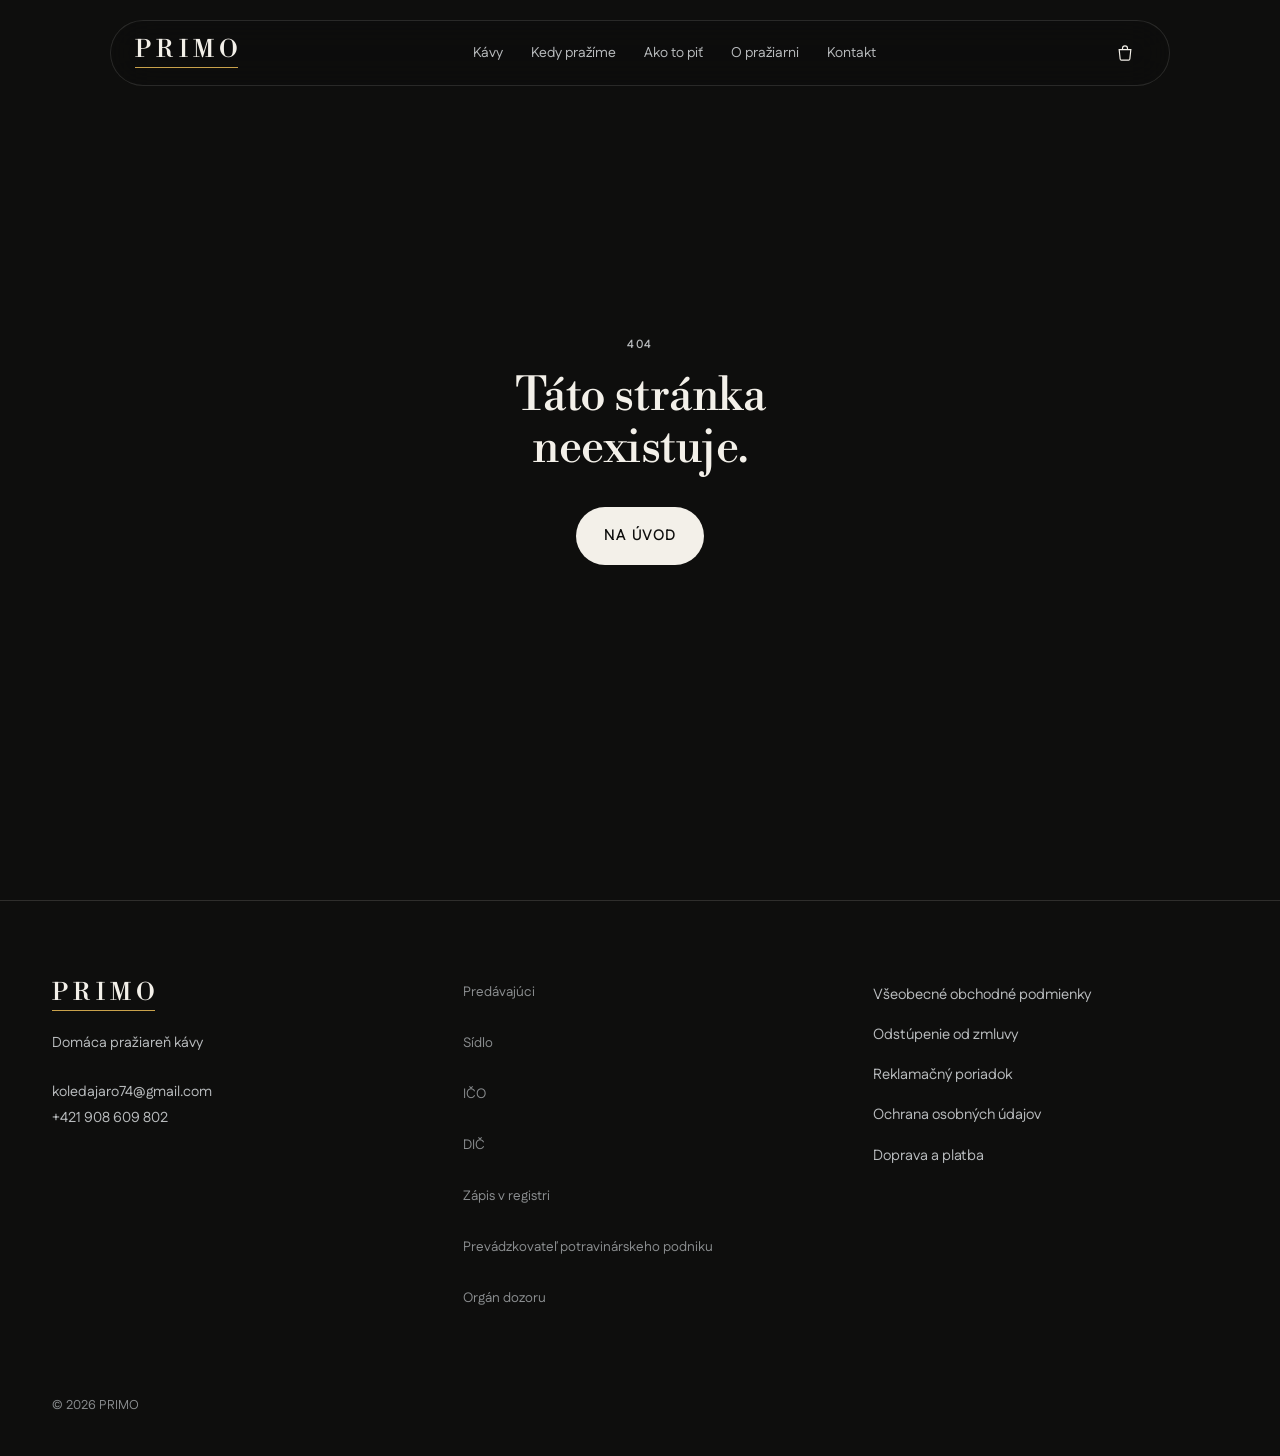
<file: obchodne-podmienky/index.html>
<!DOCTYPE html><html lang="sk"><head><meta charSet="utf-8"/><meta name="viewport" content="width=device-width, initial-scale=1"/><link rel="stylesheet" href="https://fonts.googleapis.com/css2?family=Libre+Bodoni:ital,wght@0,400..700;1,400..700&amp;family=Fustat:wght@300..800&amp;display=swap" data-precedence="default"/><link rel="stylesheet" href="/assets/styles-BH3bIRx7.css" data-precedence="default"/><title>Všeobecné obchodné podmienky | PRIMO</title><meta name="theme-color" content="#0E0E0D"/><meta name="robots" content="noindex, nofollow"/><meta name="description" content="Všeobecné obchodné podmienky e-shopu domácej pražiarne PRIMO."/><meta property="og:title" content="Všeobecné obchodné podmienky | PRIMO"/><meta property="og:description" content="Všeobecné obchodné podmienky e-shopu domácej pražiarne PRIMO."/><meta property="og:type" content="website"/><meta name="twitter:card" content="summary_large_image"/><link rel="modulepreload" href="/assets/index-CTZ0E6t2.js"/><link rel="modulepreload" href="/assets/obchodne-podmienky-0L5d0cF2.js"/><link rel="modulepreload" href="/assets/PravnaStranka-BuQD7lxZ.js"/><link rel="preconnect" href="https://fonts.googleapis.com"/><link rel="preconnect" href="https://fonts.gstatic.com" crossorigin="anonymous"/><link rel="icon" href="/favicon.png" type="image/png"/><meta name="twitter:title" content="Všeobecné obchodné podmienky | PRIMO"><meta name="twitter:description" content="Všeobecné obchodné podmienky e-shopu domácej pražiarne PRIMO."><meta property="og:image" content="https://pub-bb2e103a32db4e198524a2e9ed8f35b4.r2.dev/lovp_6ha6fewayb96vaqvq5yktk0n6t/344c0206d8df9337ee46e3a4155c5530_1792106800134.png"><meta name="twitter:image" content="https://pub-bb2e103a32db4e198524a2e9ed8f35b4.r2.dev/lovp_6ha6fewayb96vaqvq5yktk0n6t/344c0206d8df9337ee46e3a4155c5530_1792106800134.png"></head><body><header class="fixed left-1/2 top-5 z-50 w-full" style="max-width:min(1060px, calc(100vw - 32px));transform:translateX(-50%) translateY(0);transition:transform 700ms var(--ease-ticha)"><nav aria-label="Hlavné menu" class="flex items-center justify-between rounded-full px-6" style="height:66px;background:rgba(14,14,13,0.62);backdrop-filter:blur(22px) saturate(140%);-webkit-backdrop-filter:blur(22px) saturate(140%);border:1px solid rgba(243,240,233,0.12);border-bottom-color:rgba(243,240,233,0.12);transition:height 600ms var(--ease-ticha), background-color 600ms, border-color 600ms"><a class="logo" aria-label="PRIMO — domov" href="/">PRIMO</a><ul class="hidden items-center gap-7 lg:flex"><li><a class="text-[0.88rem] text-striebro transition-colors duration-500 hover:text-slonovina" href="/kavy">Kávy</a></li><li><a class="text-[0.88rem] text-striebro transition-colors duration-500 hover:text-slonovina" href="/kedy-prazime">Kedy pražíme</a></li><li><a class="text-[0.88rem] text-striebro transition-colors duration-500 hover:text-slonovina" href="/ako-to-pit">Ako to piť</a></li><li><a class="text-[0.88rem] text-striebro transition-colors duration-500 hover:text-slonovina" href="/o-praziarni">O pražiarni</a></li><li><a class="text-[0.88rem] text-striebro transition-colors duration-500 hover:text-slonovina" href="/kontakt">Kontakt</a></li></ul><div class="flex items-center gap-2"><a class="relative flex h-10 w-10 items-center justify-center rounded-full text-slonovina" aria-label="Košík, 0 položiek" href="/kosik"><svg width="20" height="20" viewBox="0 0 24 24" fill="none" stroke="currentColor" stroke-width="1.4" aria-hidden="true"><path d="M5 8h14l-1.2 11.2a1.5 1.5 0 0 1-1.5 1.3H7.7a1.5 1.5 0 0 1-1.5-1.3L5 8Z"></path><path d="M9 8V6.5a3 3 0 0 1 6 0V8"></path></svg></a><button class="flex h-10 w-10 items-center justify-center rounded-full text-slonovina lg:hidden" aria-label="Otvoriť menu" aria-expanded="false"><svg width="22" height="22" viewBox="0 0 24 24" stroke="currentColor" stroke-width="1.4" aria-hidden="true"><path d="M4 9h16M4 15h16"></path></svg></button></div></nav></header><!--$--><main class="min-h-screen pt-36 pb-28"><div class="mx-auto w-full max-w-[1240px] px-5 sm:px-8 "><div data-anim="true" class="max-w-3xl"><h1 class="t-hero">Všeobecné obchodné podmienky</h1><span class="vlasova-linka mt-7" aria-hidden="true"></span><p class="t-perex mt-7 max-w-2xl text-striebro">Tieto obchodné podmienky upravujú práva a povinnosti pri nákupe v tomto e-shope.</p></div><div data-anim="true" class="mt-14 rounded-[24px] border border-dashed border-[var(--zlata)] p-10 text-center"><p class="t-meta text-zlata">[ Plné znenie dokumentu bude doplnené ]</p></div></div></main><script>(function(a,f){let l;try{l=JSON.parse(sessionStorage.getItem(a)||"{}")}catch{return}const n=l?.[f||history.state?.__TSR_key];let c=!1;for(const t in n){const e=n[t],o=e?.scrollX,s=e?.scrollY;if(Number.isFinite(o)&&Number.isFinite(s)){if(t==="window")scrollTo(o,s),c=!0;else if(t)try{const r=document.querySelector(t);r&&(r.scrollLeft=o,r.scrollTop=s)}catch{}}}if(c)return;const i=location.hash.slice(1);if(i){const t=history.state?.__hashScrollIntoViewOptions??!0;if(t){const e=document.getElementById(i);e&&e.scrollIntoView(t)}return}scrollTo(0,0)})("tsr-scroll-restoration-v1_3");document.currentScript.remove()</script><!--/$--><footer class="border-t border-border bg-cierna pt-20 pb-10"><div class="mx-auto grid max-w-[1240px] gap-14 px-5 sm:px-8 md:grid-cols-3"><div><a class="logo" href="/">PRIMO</a><p class="mt-5 t-tech">Domáca pražiareň kávy</p><p class="mt-6 t-tech"><a href="mailto:koledajaro74@gmail.com" class="hover:text-slonovina">koledajaro74@gmail.com</a><br/><a href="tel:+421908609802" class="hover:text-slonovina">+421 908 609 802</a></p></div><dl class="space-y-2 md:col-span-1"><div class="text-[0.85rem]"><dt class="text-striebro-tm">Predávajúci</dt><dd class="min-h-[1.4em] text-striebro"></dd></div><div class="text-[0.85rem]"><dt class="text-striebro-tm">Sídlo</dt><dd class="min-h-[1.4em] text-striebro"></dd></div><div class="text-[0.85rem]"><dt class="text-striebro-tm">IČO</dt><dd class="min-h-[1.4em] text-striebro"></dd></div><div class="text-[0.85rem]"><dt class="text-striebro-tm">DIČ</dt><dd class="min-h-[1.4em] text-striebro"></dd></div><div class="text-[0.85rem]"><dt class="text-striebro-tm">Zápis v registri</dt><dd class="min-h-[1.4em] text-striebro"></dd></div><div class="text-[0.85rem]"><dt class="text-striebro-tm">Prevádzkovateľ potravinárskeho podniku</dt><dd class="min-h-[1.4em] text-striebro"></dd></div><div class="text-[0.85rem]"><dt class="text-striebro-tm">Orgán dozoru</dt><dd class="min-h-[1.4em] text-striebro"></dd></div></dl><ul class="space-y-3"><li><a class="text-[0.92rem] text-striebro transition-colors duration-500 hover:text-slonovina active" href="/obchodne-podmienky" data-status="active" aria-current="page">Všeobecné obchodné podmienky</a></li><li><a class="text-[0.92rem] text-striebro transition-colors duration-500 hover:text-slonovina" href="/odstupenie-od-zmluvy">Odstúpenie od zmluvy</a></li><li><a class="text-[0.92rem] text-striebro transition-colors duration-500 hover:text-slonovina" href="/reklamacny-poriadok">Reklamačný poriadok</a></li><li><a class="text-[0.92rem] text-striebro transition-colors duration-500 hover:text-slonovina" href="/ochrana-osobnych-udajov">Ochrana osobných údajov</a></li><li><a class="text-[0.92rem] text-striebro transition-colors duration-500 hover:text-slonovina" href="/doprava-a-platba">Doprava a platba</a></li></ul></div><p class="mx-auto mt-16 max-w-[1240px] px-5 text-[0.8rem] text-striebro-tm sm:px-8">© <!-- -->2026<!-- --> <!-- -->PRIMO</p></footer><script data-tsr-stream-part="">(self.$R=self.$R||{})["tsr"]=[];self.$_TSR={h(){this.hydrated=!0,this.c()},e(){this.streamEnded=!0,this.c()},c(){this.hydrated&&this.streamEnded&&(delete self.$_TSR,delete self.$R.tsr)},p(e){this.initialized?e():this.buffer.push(e)},buffer:[]};$_TSR.router=($R=>$R[0]={manifest:$R[1]={routes:$R[2]={__root__:$R[3]={preloads:$R[4]=["/assets/index-CTZ0E6t2.js"],scripts:$R[5]=[$R[6]={attrs:$R[7]={type:"module",async:!0,src:"/assets/index-CTZ0E6t2.js"}}]},"/obchodne-podmienky":$R[8]={preloads:$R[9]=["/assets/obchodne-podmienky-0L5d0cF2.js","/assets/PravnaStranka-BuQD7lxZ.js"]}}},matches:$R[10]=[$R[11]={i:"__root__ ",u:1792107479400,s:"success",ssr:!0},$R[12]={i:" obchodne-podmienky obchodne-podmienky",u:1792107479400,s:"success",ssr:!0}]})($R["tsr"]);$_TSR.e();{let s=document.currentScript,p;while((p=s.previousElementSibling)&&p.hasAttribute('data-tsr-stream-part'))p.remove();s.remove()}</script><script type="module" async="" src="/assets/index-CTZ0E6t2.js"></script><script>document.currentScript.remove();/*$tsr-stream-boundary*/</script></body></html>
</file>
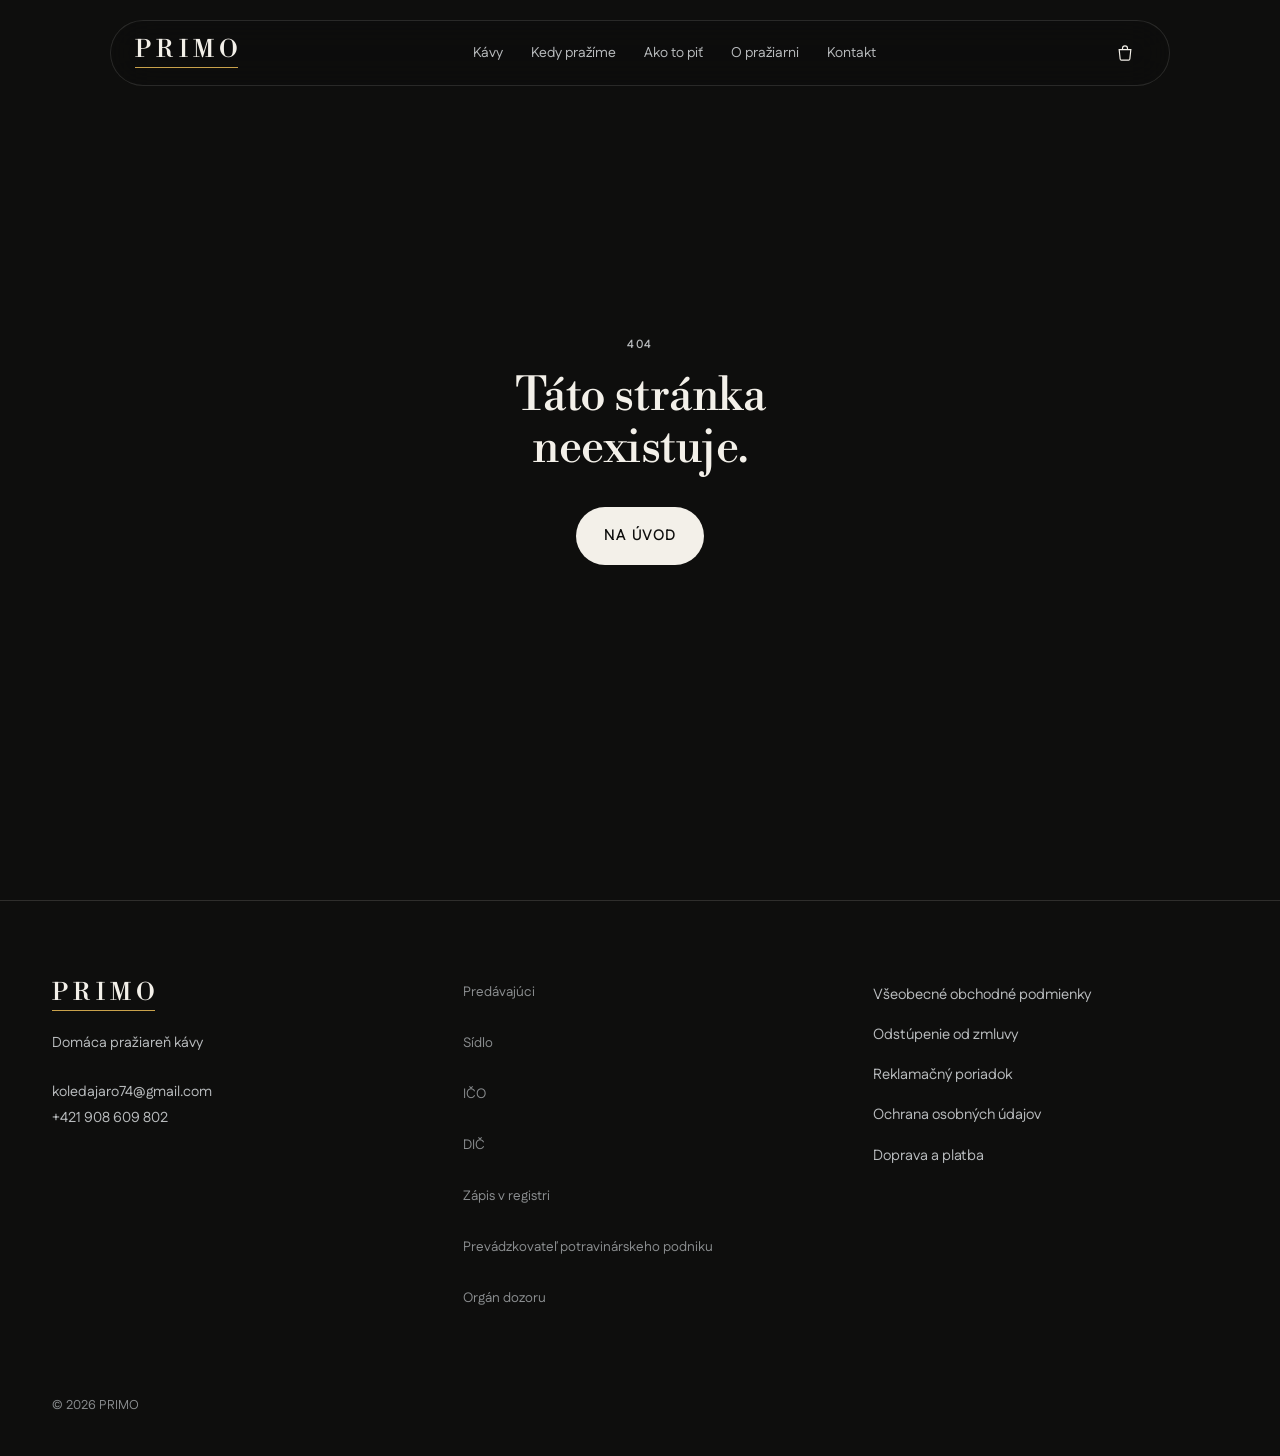
<file: ochrana-osobnych-udajov/index.html>
<!DOCTYPE html><html lang="sk"><head><meta charSet="utf-8"/><meta name="viewport" content="width=device-width, initial-scale=1"/><link rel="stylesheet" href="https://fonts.googleapis.com/css2?family=Libre+Bodoni:ital,wght@0,400..700;1,400..700&amp;family=Fustat:wght@300..800&amp;display=swap" data-precedence="default"/><link rel="stylesheet" href="/assets/styles-BH3bIRx7.css" data-precedence="default"/><title>Ochrana osobných údajov | PRIMO</title><meta name="theme-color" content="#0E0E0D"/><meta name="robots" content="noindex, nofollow"/><meta name="description" content="Ochrana osobných údajov e-shopu domácej pražiarne PRIMO."/><meta property="og:title" content="Ochrana osobných údajov | PRIMO"/><meta property="og:description" content="Ochrana osobných údajov e-shopu domácej pražiarne PRIMO."/><meta property="og:type" content="website"/><meta name="twitter:card" content="summary_large_image"/><link rel="modulepreload" href="/assets/index-CTZ0E6t2.js"/><link rel="modulepreload" href="/assets/ochrana-osobnych-udajov-Dy5b6oz7.js"/><link rel="modulepreload" href="/assets/PravnaStranka-BuQD7lxZ.js"/><link rel="preconnect" href="https://fonts.googleapis.com"/><link rel="preconnect" href="https://fonts.gstatic.com" crossorigin="anonymous"/><link rel="icon" href="/favicon.png" type="image/png"/><meta name="twitter:title" content="Ochrana osobných údajov | PRIMO"><meta name="twitter:description" content="Ochrana osobných údajov e-shopu domácej pražiarne PRIMO."><meta property="og:image" content="https://pub-bb2e103a32db4e198524a2e9ed8f35b4.r2.dev/lovp_6ha6fewayb96vaqvq5yktk0n6t/344c0206d8df9337ee46e3a4155c5530_1792106800134.png"><meta name="twitter:image" content="https://pub-bb2e103a32db4e198524a2e9ed8f35b4.r2.dev/lovp_6ha6fewayb96vaqvq5yktk0n6t/344c0206d8df9337ee46e3a4155c5530_1792106800134.png"></head><body><header class="fixed left-1/2 top-5 z-50 w-full" style="max-width:min(1060px, calc(100vw - 32px));transform:translateX(-50%) translateY(0);transition:transform 700ms var(--ease-ticha)"><nav aria-label="Hlavné menu" class="flex items-center justify-between rounded-full px-6" style="height:66px;background:rgba(14,14,13,0.62);backdrop-filter:blur(22px) saturate(140%);-webkit-backdrop-filter:blur(22px) saturate(140%);border:1px solid rgba(243,240,233,0.12);border-bottom-color:rgba(243,240,233,0.12);transition:height 600ms var(--ease-ticha), background-color 600ms, border-color 600ms"><a class="logo" aria-label="PRIMO — domov" href="/">PRIMO</a><ul class="hidden items-center gap-7 lg:flex"><li><a class="text-[0.88rem] text-striebro transition-colors duration-500 hover:text-slonovina" href="/kavy">Kávy</a></li><li><a class="text-[0.88rem] text-striebro transition-colors duration-500 hover:text-slonovina" href="/kedy-prazime">Kedy pražíme</a></li><li><a class="text-[0.88rem] text-striebro transition-colors duration-500 hover:text-slonovina" href="/ako-to-pit">Ako to piť</a></li><li><a class="text-[0.88rem] text-striebro transition-colors duration-500 hover:text-slonovina" href="/o-praziarni">O pražiarni</a></li><li><a class="text-[0.88rem] text-striebro transition-colors duration-500 hover:text-slonovina" href="/kontakt">Kontakt</a></li></ul><div class="flex items-center gap-2"><a class="relative flex h-10 w-10 items-center justify-center rounded-full text-slonovina" aria-label="Košík, 0 položiek" href="/kosik"><svg width="20" height="20" viewBox="0 0 24 24" fill="none" stroke="currentColor" stroke-width="1.4" aria-hidden="true"><path d="M5 8h14l-1.2 11.2a1.5 1.5 0 0 1-1.5 1.3H7.7a1.5 1.5 0 0 1-1.5-1.3L5 8Z"></path><path d="M9 8V6.5a3 3 0 0 1 6 0V8"></path></svg></a><button class="flex h-10 w-10 items-center justify-center rounded-full text-slonovina lg:hidden" aria-label="Otvoriť menu" aria-expanded="false"><svg width="22" height="22" viewBox="0 0 24 24" stroke="currentColor" stroke-width="1.4" aria-hidden="true"><path d="M4 9h16M4 15h16"></path></svg></button></div></nav></header><!--$--><main class="min-h-screen pt-36 pb-28"><div class="mx-auto w-full max-w-[1240px] px-5 sm:px-8 "><div data-anim="true" class="max-w-3xl"><h1 class="t-hero">Ochrana osobných údajov</h1><span class="vlasova-linka mt-7" aria-hidden="true"></span><p class="t-perex mt-7 max-w-2xl text-striebro">Vaše osobné údaje spracúvame v rozsahu nevyhnutnom na vybavenie objednávky a v súlade s platnými predpismi o ochrane osobných údajov.</p></div><div data-anim="true" class="mt-14 rounded-[24px] border border-dashed border-[var(--zlata)] p-10 text-center"><p class="t-meta text-zlata">[ Plné znenie dokumentu bude doplnené ]</p></div></div></main><script>(function(a,f){let l;try{l=JSON.parse(sessionStorage.getItem(a)||"{}")}catch{return}const n=l?.[f||history.state?.__TSR_key];let c=!1;for(const t in n){const e=n[t],o=e?.scrollX,s=e?.scrollY;if(Number.isFinite(o)&&Number.isFinite(s)){if(t==="window")scrollTo(o,s),c=!0;else if(t)try{const r=document.querySelector(t);r&&(r.scrollLeft=o,r.scrollTop=s)}catch{}}}if(c)return;const i=location.hash.slice(1);if(i){const t=history.state?.__hashScrollIntoViewOptions??!0;if(t){const e=document.getElementById(i);e&&e.scrollIntoView(t)}return}scrollTo(0,0)})("tsr-scroll-restoration-v1_3");document.currentScript.remove()</script><!--/$--><footer class="border-t border-border bg-cierna pt-20 pb-10"><div class="mx-auto grid max-w-[1240px] gap-14 px-5 sm:px-8 md:grid-cols-3"><div><a class="logo" href="/">PRIMO</a><p class="mt-5 t-tech">Domáca pražiareň kávy</p><p class="mt-6 t-tech"><a href="mailto:koledajaro74@gmail.com" class="hover:text-slonovina">koledajaro74@gmail.com</a><br/><a href="tel:+421908609802" class="hover:text-slonovina">+421 908 609 802</a></p></div><dl class="space-y-2 md:col-span-1"><div class="text-[0.85rem]"><dt class="text-striebro-tm">Predávajúci</dt><dd class="min-h-[1.4em] text-striebro"></dd></div><div class="text-[0.85rem]"><dt class="text-striebro-tm">Sídlo</dt><dd class="min-h-[1.4em] text-striebro"></dd></div><div class="text-[0.85rem]"><dt class="text-striebro-tm">IČO</dt><dd class="min-h-[1.4em] text-striebro"></dd></div><div class="text-[0.85rem]"><dt class="text-striebro-tm">DIČ</dt><dd class="min-h-[1.4em] text-striebro"></dd></div><div class="text-[0.85rem]"><dt class="text-striebro-tm">Zápis v registri</dt><dd class="min-h-[1.4em] text-striebro"></dd></div><div class="text-[0.85rem]"><dt class="text-striebro-tm">Prevádzkovateľ potravinárskeho podniku</dt><dd class="min-h-[1.4em] text-striebro"></dd></div><div class="text-[0.85rem]"><dt class="text-striebro-tm">Orgán dozoru</dt><dd class="min-h-[1.4em] text-striebro"></dd></div></dl><ul class="space-y-3"><li><a class="text-[0.92rem] text-striebro transition-colors duration-500 hover:text-slonovina" href="/obchodne-podmienky">Všeobecné obchodné podmienky</a></li><li><a class="text-[0.92rem] text-striebro transition-colors duration-500 hover:text-slonovina" href="/odstupenie-od-zmluvy">Odstúpenie od zmluvy</a></li><li><a class="text-[0.92rem] text-striebro transition-colors duration-500 hover:text-slonovina" href="/reklamacny-poriadok">Reklamačný poriadok</a></li><li><a class="text-[0.92rem] text-striebro transition-colors duration-500 hover:text-slonovina active" href="/ochrana-osobnych-udajov" data-status="active" aria-current="page">Ochrana osobných údajov</a></li><li><a class="text-[0.92rem] text-striebro transition-colors duration-500 hover:text-slonovina" href="/doprava-a-platba">Doprava a platba</a></li></ul></div><p class="mx-auto mt-16 max-w-[1240px] px-5 text-[0.8rem] text-striebro-tm sm:px-8">© <!-- -->2026<!-- --> <!-- -->PRIMO</p></footer><script data-tsr-stream-part="">(self.$R=self.$R||{})["tsr"]=[];self.$_TSR={h(){this.hydrated=!0,this.c()},e(){this.streamEnded=!0,this.c()},c(){this.hydrated&&this.streamEnded&&(delete self.$_TSR,delete self.$R.tsr)},p(e){this.initialized?e():this.buffer.push(e)},buffer:[]};$_TSR.router=($R=>$R[0]={manifest:$R[1]={routes:$R[2]={__root__:$R[3]={preloads:$R[4]=["/assets/index-CTZ0E6t2.js"],scripts:$R[5]=[$R[6]={attrs:$R[7]={type:"module",async:!0,src:"/assets/index-CTZ0E6t2.js"}}]},"/ochrana-osobnych-udajov":$R[8]={preloads:$R[9]=["/assets/ochrana-osobnych-udajov-Dy5b6oz7.js","/assets/PravnaStranka-BuQD7lxZ.js"]}}},matches:$R[10]=[$R[11]={i:"__root__ ",u:1792107479779,s:"success",ssr:!0},$R[12]={i:" ochrana-osobnych-udajov ochrana-osobnych-udajov",u:1792107479779,s:"success",ssr:!0}]})($R["tsr"]);$_TSR.e();{let s=document.currentScript,p;while((p=s.previousElementSibling)&&p.hasAttribute('data-tsr-stream-part'))p.remove();s.remove()}</script><script type="module" async="" src="/assets/index-CTZ0E6t2.js"></script><script>document.currentScript.remove();/*$tsr-stream-boundary*/</script></body></html>
</file>
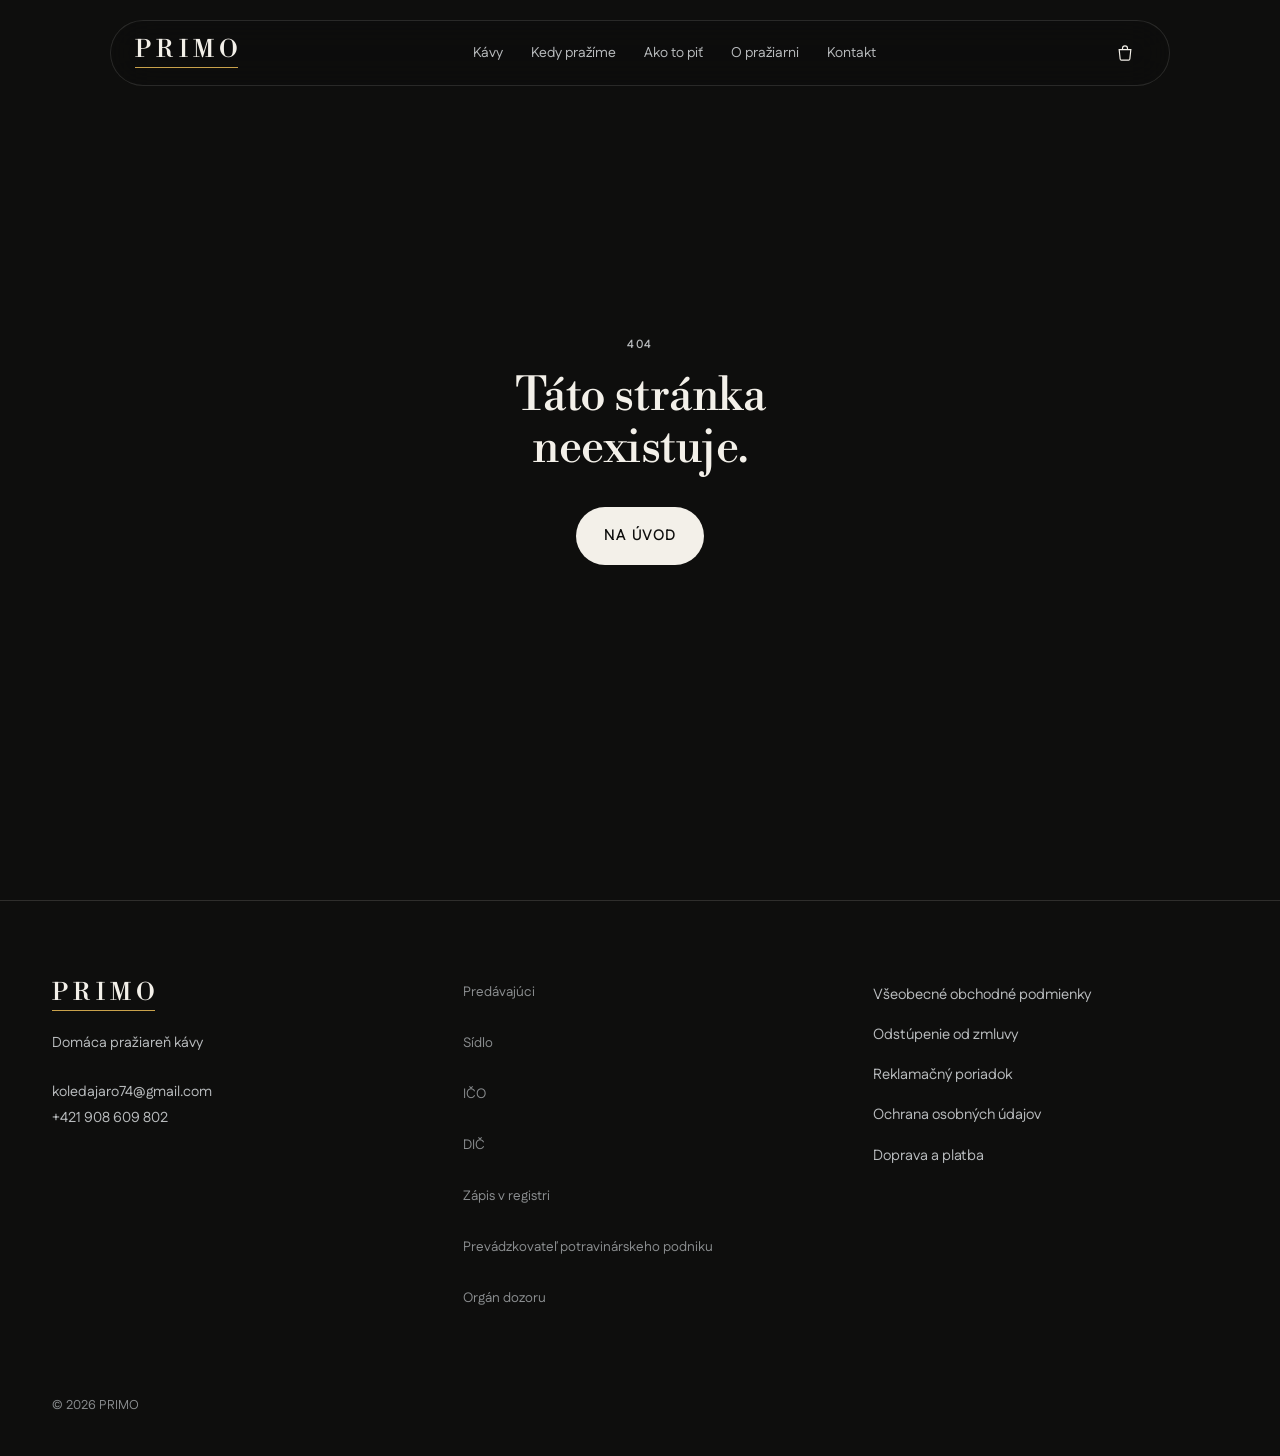
<file: odstupenie-od-zmluvy/index.html>
<!DOCTYPE html><html lang="sk"><head><meta charSet="utf-8"/><meta name="viewport" content="width=device-width, initial-scale=1"/><link rel="stylesheet" href="https://fonts.googleapis.com/css2?family=Libre+Bodoni:ital,wght@0,400..700;1,400..700&amp;family=Fustat:wght@300..800&amp;display=swap" data-precedence="default"/><link rel="stylesheet" href="/assets/styles-BH3bIRx7.css" data-precedence="default"/><title>Odstúpenie od zmluvy | PRIMO</title><meta name="theme-color" content="#0E0E0D"/><meta name="robots" content="noindex, nofollow"/><meta name="description" content="Odstúpenie od zmluvy e-shopu domácej pražiarne PRIMO."/><meta property="og:title" content="Odstúpenie od zmluvy | PRIMO"/><meta property="og:description" content="Odstúpenie od zmluvy e-shopu domácej pražiarne PRIMO."/><meta property="og:type" content="website"/><meta name="twitter:card" content="summary_large_image"/><link rel="modulepreload" href="/assets/index-CTZ0E6t2.js"/><link rel="modulepreload" href="/assets/odstupenie-od-zmluvy-BAfrFGhs.js"/><link rel="modulepreload" href="/assets/PravnaStranka-BuQD7lxZ.js"/><link rel="preconnect" href="https://fonts.googleapis.com"/><link rel="preconnect" href="https://fonts.gstatic.com" crossorigin="anonymous"/><link rel="icon" href="/favicon.png" type="image/png"/><meta name="twitter:title" content="Odstúpenie od zmluvy | PRIMO"><meta name="twitter:description" content="Odstúpenie od zmluvy e-shopu domácej pražiarne PRIMO."><meta property="og:image" content="https://pub-bb2e103a32db4e198524a2e9ed8f35b4.r2.dev/lovp_6ha6fewayb96vaqvq5yktk0n6t/344c0206d8df9337ee46e3a4155c5530_1792106800134.png"><meta name="twitter:image" content="https://pub-bb2e103a32db4e198524a2e9ed8f35b4.r2.dev/lovp_6ha6fewayb96vaqvq5yktk0n6t/344c0206d8df9337ee46e3a4155c5530_1792106800134.png"></head><body><header class="fixed left-1/2 top-5 z-50 w-full" style="max-width:min(1060px, calc(100vw - 32px));transform:translateX(-50%) translateY(0);transition:transform 700ms var(--ease-ticha)"><nav aria-label="Hlavné menu" class="flex items-center justify-between rounded-full px-6" style="height:66px;background:rgba(14,14,13,0.62);backdrop-filter:blur(22px) saturate(140%);-webkit-backdrop-filter:blur(22px) saturate(140%);border:1px solid rgba(243,240,233,0.12);border-bottom-color:rgba(243,240,233,0.12);transition:height 600ms var(--ease-ticha), background-color 600ms, border-color 600ms"><a class="logo" aria-label="PRIMO — domov" href="/">PRIMO</a><ul class="hidden items-center gap-7 lg:flex"><li><a class="text-[0.88rem] text-striebro transition-colors duration-500 hover:text-slonovina" href="/kavy">Kávy</a></li><li><a class="text-[0.88rem] text-striebro transition-colors duration-500 hover:text-slonovina" href="/kedy-prazime">Kedy pražíme</a></li><li><a class="text-[0.88rem] text-striebro transition-colors duration-500 hover:text-slonovina" href="/ako-to-pit">Ako to piť</a></li><li><a class="text-[0.88rem] text-striebro transition-colors duration-500 hover:text-slonovina" href="/o-praziarni">O pražiarni</a></li><li><a class="text-[0.88rem] text-striebro transition-colors duration-500 hover:text-slonovina" href="/kontakt">Kontakt</a></li></ul><div class="flex items-center gap-2"><a class="relative flex h-10 w-10 items-center justify-center rounded-full text-slonovina" aria-label="Košík, 0 položiek" href="/kosik"><svg width="20" height="20" viewBox="0 0 24 24" fill="none" stroke="currentColor" stroke-width="1.4" aria-hidden="true"><path d="M5 8h14l-1.2 11.2a1.5 1.5 0 0 1-1.5 1.3H7.7a1.5 1.5 0 0 1-1.5-1.3L5 8Z"></path><path d="M9 8V6.5a3 3 0 0 1 6 0V8"></path></svg></a><button class="flex h-10 w-10 items-center justify-center rounded-full text-slonovina lg:hidden" aria-label="Otvoriť menu" aria-expanded="false"><svg width="22" height="22" viewBox="0 0 24 24" stroke="currentColor" stroke-width="1.4" aria-hidden="true"><path d="M4 9h16M4 15h16"></path></svg></button></div></nav></header><!--$--><main class="min-h-screen pt-36 pb-28"><div class="mx-auto w-full max-w-[1240px] px-5 sm:px-8 "><div data-anim="true" class="max-w-3xl"><h1 class="t-hero">Odstúpenie od zmluvy</h1><span class="vlasova-linka mt-7" aria-hidden="true"></span><p class="t-perex mt-7 max-w-2xl text-striebro">Ako spotrebiteľ máte právo odstúpiť od zmluvy do 14 dní od prevzatia tovaru, a to aj bez uvedenia dôvodu.</p></div><div data-anim="true" class="mt-14 rounded-[24px] border border-dashed border-[var(--zlata)] p-10 text-center"><p class="t-meta text-zlata">[ Plné znenie dokumentu bude doplnené ]</p></div></div></main><script>(function(a,f){let l;try{l=JSON.parse(sessionStorage.getItem(a)||"{}")}catch{return}const n=l?.[f||history.state?.__TSR_key];let c=!1;for(const t in n){const e=n[t],o=e?.scrollX,s=e?.scrollY;if(Number.isFinite(o)&&Number.isFinite(s)){if(t==="window")scrollTo(o,s),c=!0;else if(t)try{const r=document.querySelector(t);r&&(r.scrollLeft=o,r.scrollTop=s)}catch{}}}if(c)return;const i=location.hash.slice(1);if(i){const t=history.state?.__hashScrollIntoViewOptions??!0;if(t){const e=document.getElementById(i);e&&e.scrollIntoView(t)}return}scrollTo(0,0)})("tsr-scroll-restoration-v1_3");document.currentScript.remove()</script><!--/$--><footer class="border-t border-border bg-cierna pt-20 pb-10"><div class="mx-auto grid max-w-[1240px] gap-14 px-5 sm:px-8 md:grid-cols-3"><div><a class="logo" href="/">PRIMO</a><p class="mt-5 t-tech">Domáca pražiareň kávy</p><p class="mt-6 t-tech"><a href="mailto:koledajaro74@gmail.com" class="hover:text-slonovina">koledajaro74@gmail.com</a><br/><a href="tel:+421908609802" class="hover:text-slonovina">+421 908 609 802</a></p></div><dl class="space-y-2 md:col-span-1"><div class="text-[0.85rem]"><dt class="text-striebro-tm">Predávajúci</dt><dd class="min-h-[1.4em] text-striebro"></dd></div><div class="text-[0.85rem]"><dt class="text-striebro-tm">Sídlo</dt><dd class="min-h-[1.4em] text-striebro"></dd></div><div class="text-[0.85rem]"><dt class="text-striebro-tm">IČO</dt><dd class="min-h-[1.4em] text-striebro"></dd></div><div class="text-[0.85rem]"><dt class="text-striebro-tm">DIČ</dt><dd class="min-h-[1.4em] text-striebro"></dd></div><div class="text-[0.85rem]"><dt class="text-striebro-tm">Zápis v registri</dt><dd class="min-h-[1.4em] text-striebro"></dd></div><div class="text-[0.85rem]"><dt class="text-striebro-tm">Prevádzkovateľ potravinárskeho podniku</dt><dd class="min-h-[1.4em] text-striebro"></dd></div><div class="text-[0.85rem]"><dt class="text-striebro-tm">Orgán dozoru</dt><dd class="min-h-[1.4em] text-striebro"></dd></div></dl><ul class="space-y-3"><li><a class="text-[0.92rem] text-striebro transition-colors duration-500 hover:text-slonovina" href="/obchodne-podmienky">Všeobecné obchodné podmienky</a></li><li><a class="text-[0.92rem] text-striebro transition-colors duration-500 hover:text-slonovina active" href="/odstupenie-od-zmluvy" data-status="active" aria-current="page">Odstúpenie od zmluvy</a></li><li><a class="text-[0.92rem] text-striebro transition-colors duration-500 hover:text-slonovina" href="/reklamacny-poriadok">Reklamačný poriadok</a></li><li><a class="text-[0.92rem] text-striebro transition-colors duration-500 hover:text-slonovina" href="/ochrana-osobnych-udajov">Ochrana osobných údajov</a></li><li><a class="text-[0.92rem] text-striebro transition-colors duration-500 hover:text-slonovina" href="/doprava-a-platba">Doprava a platba</a></li></ul></div><p class="mx-auto mt-16 max-w-[1240px] px-5 text-[0.8rem] text-striebro-tm sm:px-8">© <!-- -->2026<!-- --> <!-- -->PRIMO</p></footer><script data-tsr-stream-part="">(self.$R=self.$R||{})["tsr"]=[];self.$_TSR={h(){this.hydrated=!0,this.c()},e(){this.streamEnded=!0,this.c()},c(){this.hydrated&&this.streamEnded&&(delete self.$_TSR,delete self.$R.tsr)},p(e){this.initialized?e():this.buffer.push(e)},buffer:[]};$_TSR.router=($R=>$R[0]={manifest:$R[1]={routes:$R[2]={__root__:$R[3]={preloads:$R[4]=["/assets/index-CTZ0E6t2.js"],scripts:$R[5]=[$R[6]={attrs:$R[7]={type:"module",async:!0,src:"/assets/index-CTZ0E6t2.js"}}]},"/odstupenie-od-zmluvy":$R[8]={preloads:$R[9]=["/assets/odstupenie-od-zmluvy-BAfrFGhs.js","/assets/PravnaStranka-BuQD7lxZ.js"]}}},matches:$R[10]=[$R[11]={i:"__root__ ",u:1792107480010,s:"success",ssr:!0},$R[12]={i:" odstupenie-od-zmluvy odstupenie-od-zmluvy",u:1792107480010,s:"success",ssr:!0}]})($R["tsr"]);$_TSR.e();{let s=document.currentScript,p;while((p=s.previousElementSibling)&&p.hasAttribute('data-tsr-stream-part'))p.remove();s.remove()}</script><script type="module" async="" src="/assets/index-CTZ0E6t2.js"></script><script>document.currentScript.remove();/*$tsr-stream-boundary*/</script></body></html>
</file>
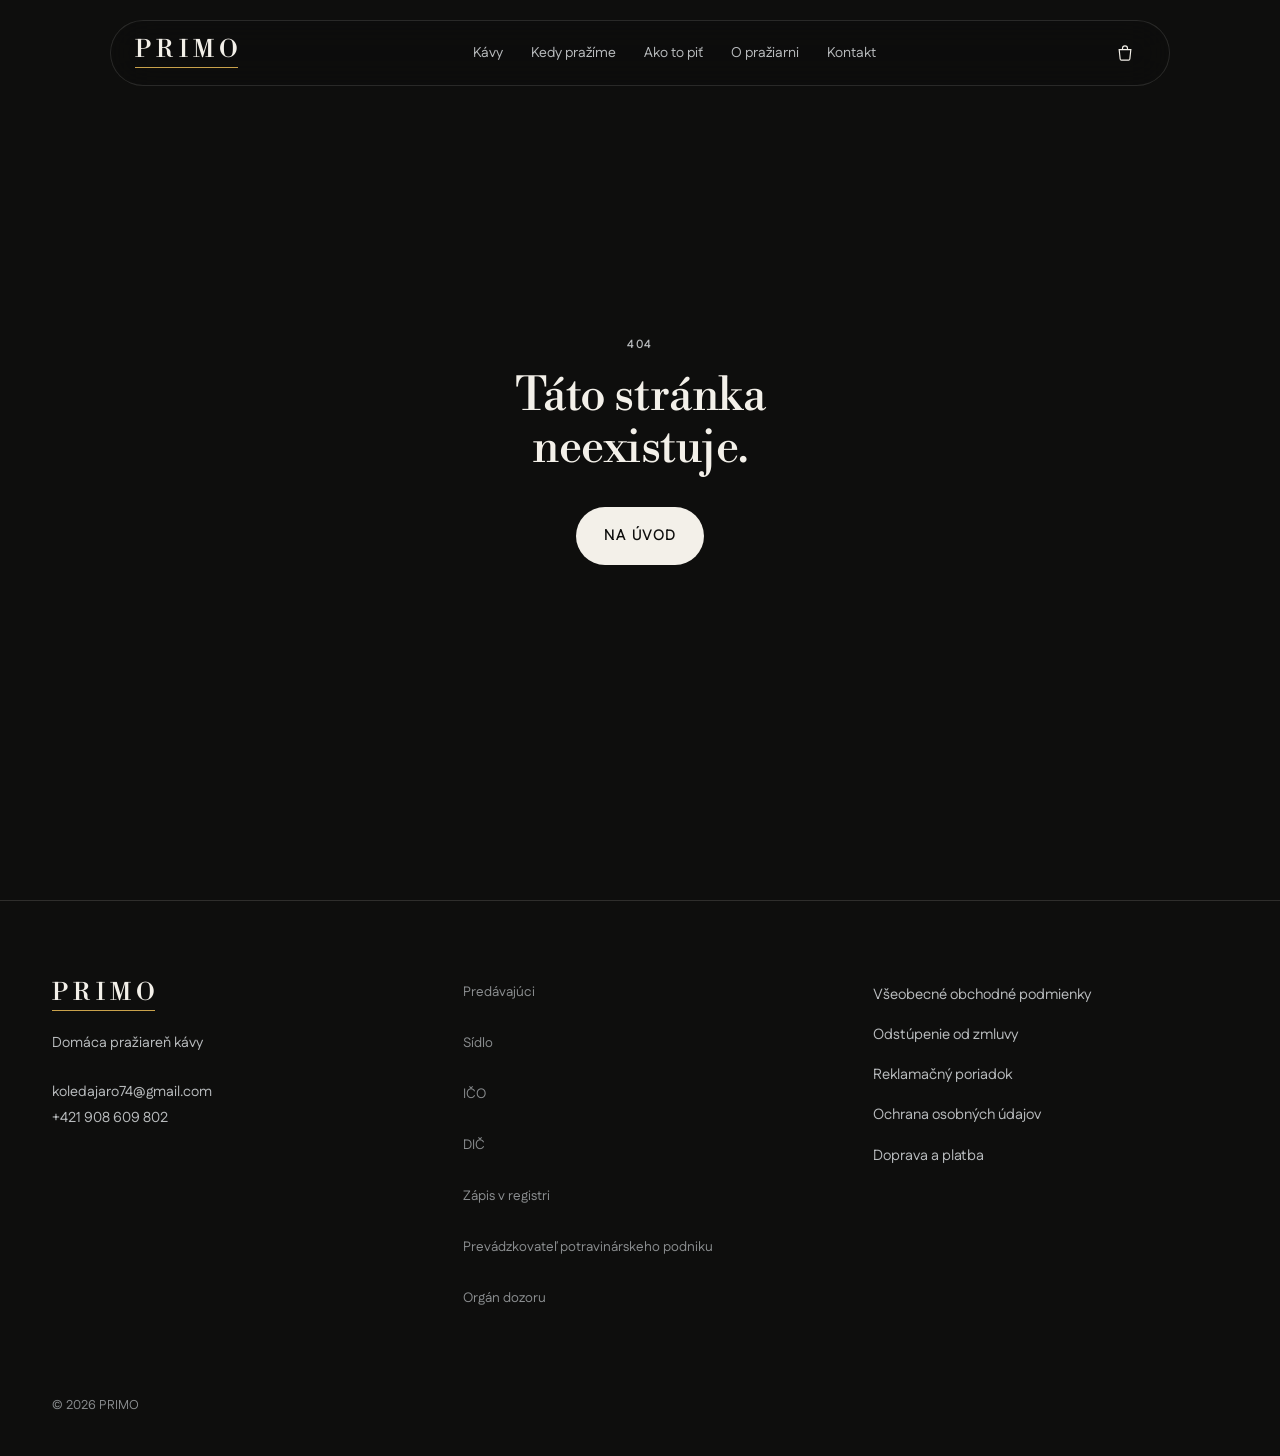
<file: pokladna/index.html>
<!DOCTYPE html><html lang="sk"><head><meta charSet="utf-8"/><meta name="viewport" content="width=device-width, initial-scale=1"/><link rel="stylesheet" href="https://fonts.googleapis.com/css2?family=Libre+Bodoni:ital,wght@0,400..700;1,400..700&amp;family=Fustat:wght@300..800&amp;display=swap" data-precedence="default"/><link rel="stylesheet" href="/assets/styles-BH3bIRx7.css" data-precedence="default"/><title>Pokladňa | PRIMO</title><meta name="theme-color" content="#0E0E0D"/><meta name="robots" content="noindex, nofollow"/><meta name="description" content="Dokončenie objednávky v pražiarni PRIMO."/><meta property="og:title" content="Pokladňa | PRIMO"/><meta property="og:description" content="Dokončenie objednávky v pražiarni PRIMO."/><meta property="og:type" content="website"/><meta name="twitter:card" content="summary_large_image"/><link rel="modulepreload" href="/assets/index-CTZ0E6t2.js"/><link rel="modulepreload" href="/assets/pokladna-CNPSQyQS.js"/><link rel="modulepreload" href="/assets/zaklad-lWc0GObb.js"/><link rel="modulepreload" href="/assets/KosikPolozky-3nUki1hb.js"/><link rel="preconnect" href="https://fonts.googleapis.com"/><link rel="preconnect" href="https://fonts.gstatic.com" crossorigin="anonymous"/><link rel="icon" href="/favicon.png" type="image/png"/><meta name="twitter:title" content="Pokladňa | PRIMO"><meta name="twitter:description" content="Dokončenie objednávky v pražiarni PRIMO."><meta property="og:image" content="https://pub-bb2e103a32db4e198524a2e9ed8f35b4.r2.dev/lovp_6ha6fewayb96vaqvq5yktk0n6t/344c0206d8df9337ee46e3a4155c5530_1792106800134.png"><meta name="twitter:image" content="https://pub-bb2e103a32db4e198524a2e9ed8f35b4.r2.dev/lovp_6ha6fewayb96vaqvq5yktk0n6t/344c0206d8df9337ee46e3a4155c5530_1792106800134.png"></head><body><header class="fixed left-1/2 top-5 z-50 w-full" style="max-width:min(1060px, calc(100vw - 32px));transform:translateX(-50%) translateY(0);transition:transform 700ms var(--ease-ticha)"><nav aria-label="Hlavné menu" class="flex items-center justify-between rounded-full px-6" style="height:66px;background:rgba(14,14,13,0.62);backdrop-filter:blur(22px) saturate(140%);-webkit-backdrop-filter:blur(22px) saturate(140%);border:1px solid rgba(243,240,233,0.12);border-bottom-color:rgba(243,240,233,0.12);transition:height 600ms var(--ease-ticha), background-color 600ms, border-color 600ms"><a class="logo" aria-label="PRIMO — domov" href="/">PRIMO</a><ul class="hidden items-center gap-7 lg:flex"><li><a class="text-[0.88rem] text-striebro transition-colors duration-500 hover:text-slonovina" href="/kavy">Kávy</a></li><li><a class="text-[0.88rem] text-striebro transition-colors duration-500 hover:text-slonovina" href="/kedy-prazime">Kedy pražíme</a></li><li><a class="text-[0.88rem] text-striebro transition-colors duration-500 hover:text-slonovina" href="/ako-to-pit">Ako to piť</a></li><li><a class="text-[0.88rem] text-striebro transition-colors duration-500 hover:text-slonovina" href="/o-praziarni">O pražiarni</a></li><li><a class="text-[0.88rem] text-striebro transition-colors duration-500 hover:text-slonovina" href="/kontakt">Kontakt</a></li></ul><div class="flex items-center gap-2"><a class="relative flex h-10 w-10 items-center justify-center rounded-full text-slonovina" aria-label="Košík, 0 položiek" href="/kosik"><svg width="20" height="20" viewBox="0 0 24 24" fill="none" stroke="currentColor" stroke-width="1.4" aria-hidden="true"><path d="M5 8h14l-1.2 11.2a1.5 1.5 0 0 1-1.5 1.3H7.7a1.5 1.5 0 0 1-1.5-1.3L5 8Z"></path><path d="M9 8V6.5a3 3 0 0 1 6 0V8"></path></svg></a><button class="flex h-10 w-10 items-center justify-center rounded-full text-slonovina lg:hidden" aria-label="Otvoriť menu" aria-expanded="false"><svg width="22" height="22" viewBox="0 0 24 24" stroke="currentColor" stroke-width="1.4" aria-hidden="true"><path d="M4 9h16M4 15h16"></path></svg></button></div></nav></header><!--$--><main class="min-h-screen pt-36 pb-28"><div class="mx-auto w-full max-w-[1240px] px-5 sm:px-8 "><div data-anim="true" class="max-w-3xl"><h1 class="t-hero">Pokladňa</h1><span class="vlasova-linka mt-7" aria-hidden="true"></span></div><div class="prazdny-blok mt-12"><p class="t-kava">V košíku zatiaľ nič nie je.</p><a class="btn btn-plne mt-6" href="/kavy">Pozrieť kávy</a></div><form class="mt-12 grid gap-12 lg:grid-cols-[1fr_420px]"><fieldset disabled="" class="min-w-0"><legend class="t-meta mb-6 text-striebro">Kontaktné a doručovacie údaje</legend><div class="grid gap-4 sm:grid-cols-2"><label class="sm:col-span-2"><span class="mb-2 block text-[0.9rem] text-striebro">Meno a priezvisko</span><input type="text" autoComplete="name" required="" class="pole" name="meno"/></label><label class=""><span class="mb-2 block text-[0.9rem] text-striebro">E-mail</span><input type="email" autoComplete="email" required="" class="pole" name="email"/></label><label class=""><span class="mb-2 block text-[0.9rem] text-striebro">Telefón</span><input type="tel" autoComplete="tel" required="" class="pole" name="telefon"/></label><label class="sm:col-span-2"><span class="mb-2 block text-[0.9rem] text-striebro">Ulica a číslo</span><input type="text" autoComplete="street-address" required="" class="pole" name="ulica"/></label><label class=""><span class="mb-2 block text-[0.9rem] text-striebro">Mesto</span><input type="text" autoComplete="address-level2" required="" class="pole" name="mesto"/></label><label class=""><span class="mb-2 block text-[0.9rem] text-striebro">PSČ</span><input type="text" autoComplete="postal-code" required="" class="pole" name="psc"/></label><label class="sm:col-span-2"><span class="mb-2 block text-[0.9rem] text-striebro">Poznámka k objednávke</span><textarea name="poznamka" rows="3" class="pole"></textarea></label></div><div class="mt-10"><p class="t-meta text-striebro">Doprava a platba</p><p class="mt-3 rounded-[14px] bg-cierna-mak p-5 text-striebro">Možnosti dopravy a platby práve dokončujeme.</p></div></fieldset><aside class="karta h-fit min-w-0 p-6"><p class="t-meta text-striebro">Súhrn objednávky</p><div class="mt-4"><ul class="divide-y divide-[var(--linka)] border-y border-border"></ul></div><p class="mt-6 flex justify-between"><span>Spolu za tovar</span><span class="t-cena">0,00 €</span></p><label class="mt-8 flex cursor-pointer items-start gap-3 text-[0.92rem]"><input type="checkbox" required="" class="mt-1 h-5 w-5 shrink-0 accent-[var(--zlata)]"/><span>Oboznámil/a som sa s obchodnými podmienkami a súhlasím s nimi.<!-- --> <a class="text-zlata underline underline-offset-4" href="/obchodne-podmienky">Obchodné podmienky</a></span></label><button type="submit" disabled="" class="btn btn-plne mt-6 w-full">Objednať s povinnosťou platby</button></aside></form></div></main><script>(function(a,f){let l;try{l=JSON.parse(sessionStorage.getItem(a)||"{}")}catch{return}const n=l?.[f||history.state?.__TSR_key];let c=!1;for(const t in n){const e=n[t],o=e?.scrollX,s=e?.scrollY;if(Number.isFinite(o)&&Number.isFinite(s)){if(t==="window")scrollTo(o,s),c=!0;else if(t)try{const r=document.querySelector(t);r&&(r.scrollLeft=o,r.scrollTop=s)}catch{}}}if(c)return;const i=location.hash.slice(1);if(i){const t=history.state?.__hashScrollIntoViewOptions??!0;if(t){const e=document.getElementById(i);e&&e.scrollIntoView(t)}return}scrollTo(0,0)})("tsr-scroll-restoration-v1_3");document.currentScript.remove()</script><!--/$--><footer class="border-t border-border bg-cierna pt-20 pb-10"><div class="mx-auto grid max-w-[1240px] gap-14 px-5 sm:px-8 md:grid-cols-3"><div><a class="logo" href="/">PRIMO</a><p class="mt-5 t-tech">Domáca pražiareň kávy</p><p class="mt-6 t-tech"><a href="mailto:koledajaro74@gmail.com" class="hover:text-slonovina">koledajaro74@gmail.com</a><br/><a href="tel:+421908609802" class="hover:text-slonovina">+421 908 609 802</a></p></div><dl class="space-y-2 md:col-span-1"><div class="text-[0.85rem]"><dt class="text-striebro-tm">Predávajúci</dt><dd class="min-h-[1.4em] text-striebro"></dd></div><div class="text-[0.85rem]"><dt class="text-striebro-tm">Sídlo</dt><dd class="min-h-[1.4em] text-striebro"></dd></div><div class="text-[0.85rem]"><dt class="text-striebro-tm">IČO</dt><dd class="min-h-[1.4em] text-striebro"></dd></div><div class="text-[0.85rem]"><dt class="text-striebro-tm">DIČ</dt><dd class="min-h-[1.4em] text-striebro"></dd></div><div class="text-[0.85rem]"><dt class="text-striebro-tm">Zápis v registri</dt><dd class="min-h-[1.4em] text-striebro"></dd></div><div class="text-[0.85rem]"><dt class="text-striebro-tm">Prevádzkovateľ potravinárskeho podniku</dt><dd class="min-h-[1.4em] text-striebro"></dd></div><div class="text-[0.85rem]"><dt class="text-striebro-tm">Orgán dozoru</dt><dd class="min-h-[1.4em] text-striebro"></dd></div></dl><ul class="space-y-3"><li><a class="text-[0.92rem] text-striebro transition-colors duration-500 hover:text-slonovina" href="/obchodne-podmienky">Všeobecné obchodné podmienky</a></li><li><a class="text-[0.92rem] text-striebro transition-colors duration-500 hover:text-slonovina" href="/odstupenie-od-zmluvy">Odstúpenie od zmluvy</a></li><li><a class="text-[0.92rem] text-striebro transition-colors duration-500 hover:text-slonovina" href="/reklamacny-poriadok">Reklamačný poriadok</a></li><li><a class="text-[0.92rem] text-striebro transition-colors duration-500 hover:text-slonovina" href="/ochrana-osobnych-udajov">Ochrana osobných údajov</a></li><li><a class="text-[0.92rem] text-striebro transition-colors duration-500 hover:text-slonovina" href="/doprava-a-platba">Doprava a platba</a></li></ul></div><p class="mx-auto mt-16 max-w-[1240px] px-5 text-[0.8rem] text-striebro-tm sm:px-8">© <!-- -->2026<!-- --> <!-- -->PRIMO</p></footer><script data-tsr-stream-part="">(self.$R=self.$R||{})["tsr"]=[];self.$_TSR={h(){this.hydrated=!0,this.c()},e(){this.streamEnded=!0,this.c()},c(){this.hydrated&&this.streamEnded&&(delete self.$_TSR,delete self.$R.tsr)},p(e){this.initialized?e():this.buffer.push(e)},buffer:[]};$_TSR.router=($R=>$R[0]={manifest:$R[1]={routes:$R[2]={__root__:$R[3]={preloads:$R[4]=["/assets/index-CTZ0E6t2.js"],scripts:$R[5]=[$R[6]={attrs:$R[7]={type:"module",async:!0,src:"/assets/index-CTZ0E6t2.js"}}]},"/pokladna":$R[8]={preloads:$R[9]=["/assets/pokladna-CNPSQyQS.js","/assets/zaklad-lWc0GObb.js","/assets/KosikPolozky-3nUki1hb.js"]}}},matches:$R[10]=[$R[11]={i:"__root__ ",u:1792107480236,s:"success",ssr:!0},$R[12]={i:" pokladna pokladna",u:1792107480236,s:"success",ssr:!0}]})($R["tsr"]);$_TSR.e();{let s=document.currentScript,p;while((p=s.previousElementSibling)&&p.hasAttribute('data-tsr-stream-part'))p.remove();s.remove()}</script><script type="module" async="" src="/assets/index-CTZ0E6t2.js"></script><script>document.currentScript.remove();/*$tsr-stream-boundary*/</script></body></html>
</file>
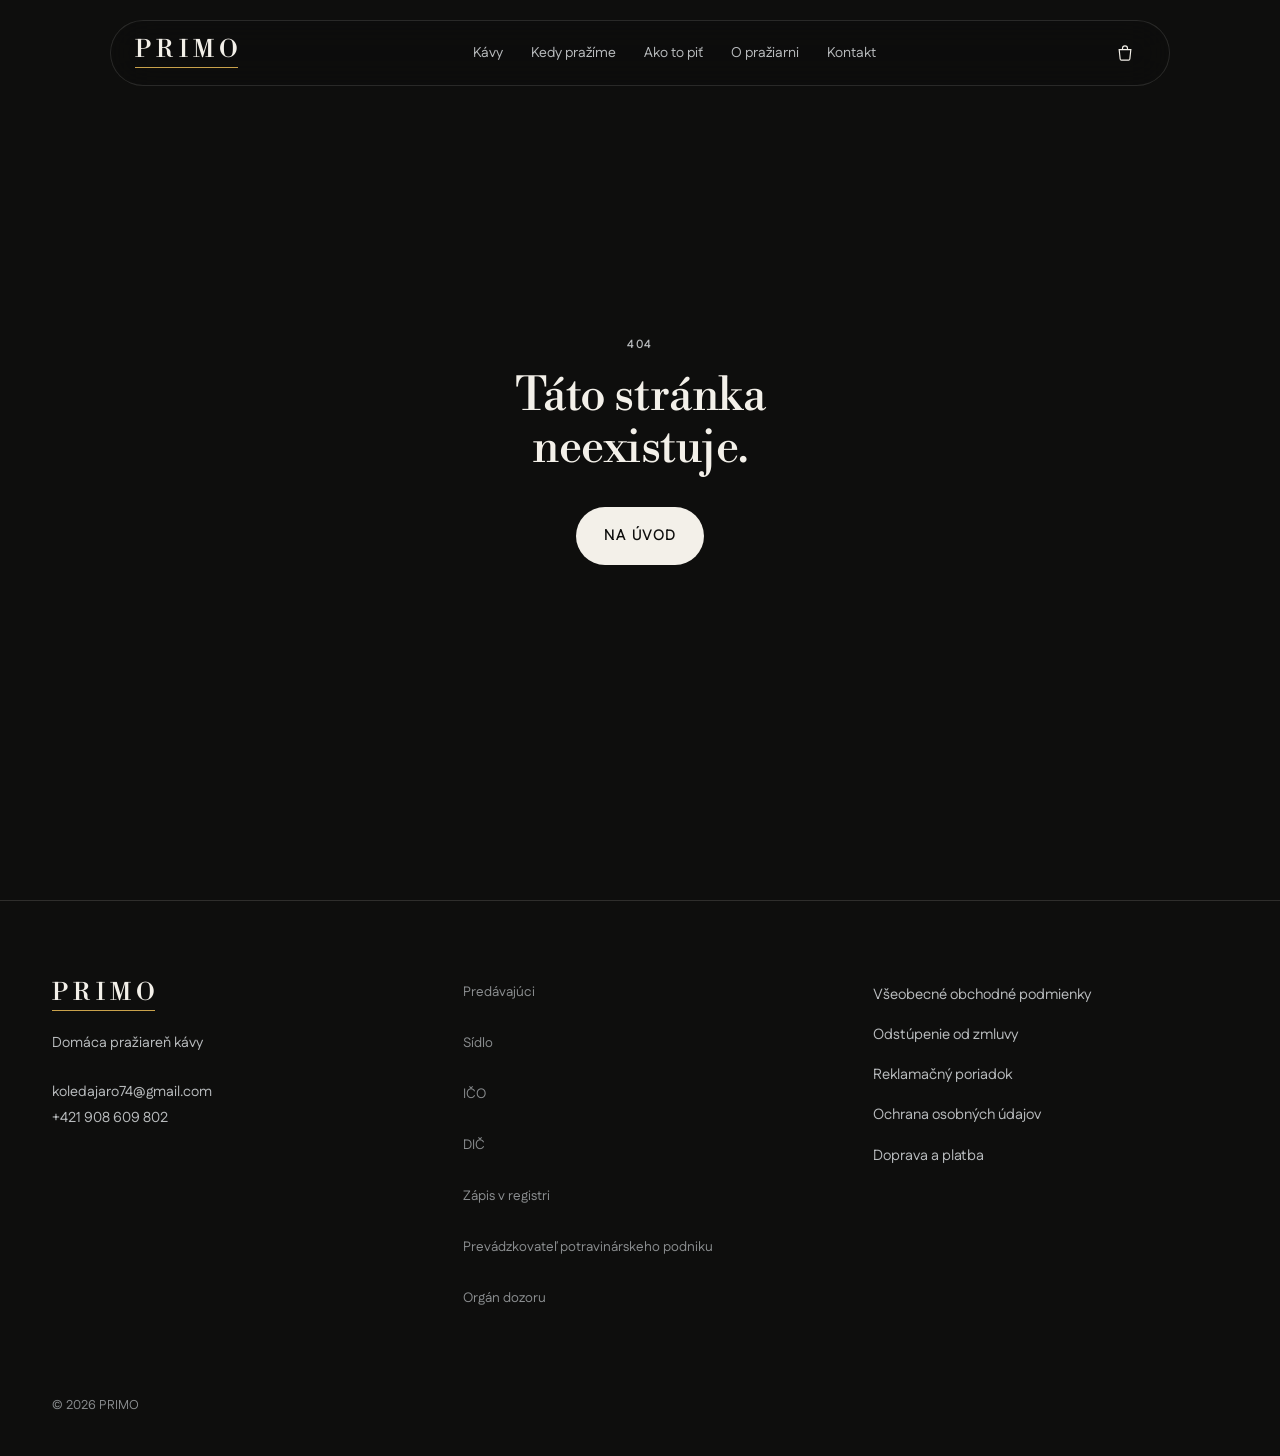
<file: reklamacny-poriadok/index.html>
<!DOCTYPE html><html lang="sk"><head><meta charSet="utf-8"/><meta name="viewport" content="width=device-width, initial-scale=1"/><link rel="stylesheet" href="https://fonts.googleapis.com/css2?family=Libre+Bodoni:ital,wght@0,400..700;1,400..700&amp;family=Fustat:wght@300..800&amp;display=swap" data-precedence="default"/><link rel="stylesheet" href="/assets/styles-BH3bIRx7.css" data-precedence="default"/><title>Reklamačný poriadok | PRIMO</title><meta name="theme-color" content="#0E0E0D"/><meta name="robots" content="noindex, nofollow"/><meta name="description" content="Reklamačný poriadok e-shopu domácej pražiarne PRIMO."/><meta property="og:title" content="Reklamačný poriadok | PRIMO"/><meta property="og:description" content="Reklamačný poriadok e-shopu domácej pražiarne PRIMO."/><meta property="og:type" content="website"/><meta name="twitter:card" content="summary_large_image"/><link rel="modulepreload" href="/assets/index-CTZ0E6t2.js"/><link rel="modulepreload" href="/assets/reklamacny-poriadok-nWqqOpIh.js"/><link rel="modulepreload" href="/assets/PravnaStranka-BuQD7lxZ.js"/><link rel="preconnect" href="https://fonts.googleapis.com"/><link rel="preconnect" href="https://fonts.gstatic.com" crossorigin="anonymous"/><link rel="icon" href="/favicon.png" type="image/png"/><meta name="twitter:title" content="Reklamačný poriadok | PRIMO"><meta name="twitter:description" content="Reklamačný poriadok e-shopu domácej pražiarne PRIMO."><meta property="og:image" content="https://pub-bb2e103a32db4e198524a2e9ed8f35b4.r2.dev/lovp_6ha6fewayb96vaqvq5yktk0n6t/344c0206d8df9337ee46e3a4155c5530_1792106800134.png"><meta name="twitter:image" content="https://pub-bb2e103a32db4e198524a2e9ed8f35b4.r2.dev/lovp_6ha6fewayb96vaqvq5yktk0n6t/344c0206d8df9337ee46e3a4155c5530_1792106800134.png"></head><body><header class="fixed left-1/2 top-5 z-50 w-full" style="max-width:min(1060px, calc(100vw - 32px));transform:translateX(-50%) translateY(0);transition:transform 700ms var(--ease-ticha)"><nav aria-label="Hlavné menu" class="flex items-center justify-between rounded-full px-6" style="height:66px;background:rgba(14,14,13,0.62);backdrop-filter:blur(22px) saturate(140%);-webkit-backdrop-filter:blur(22px) saturate(140%);border:1px solid rgba(243,240,233,0.12);border-bottom-color:rgba(243,240,233,0.12);transition:height 600ms var(--ease-ticha), background-color 600ms, border-color 600ms"><a class="logo" aria-label="PRIMO — domov" href="/">PRIMO</a><ul class="hidden items-center gap-7 lg:flex"><li><a class="text-[0.88rem] text-striebro transition-colors duration-500 hover:text-slonovina" href="/kavy">Kávy</a></li><li><a class="text-[0.88rem] text-striebro transition-colors duration-500 hover:text-slonovina" href="/kedy-prazime">Kedy pražíme</a></li><li><a class="text-[0.88rem] text-striebro transition-colors duration-500 hover:text-slonovina" href="/ako-to-pit">Ako to piť</a></li><li><a class="text-[0.88rem] text-striebro transition-colors duration-500 hover:text-slonovina" href="/o-praziarni">O pražiarni</a></li><li><a class="text-[0.88rem] text-striebro transition-colors duration-500 hover:text-slonovina" href="/kontakt">Kontakt</a></li></ul><div class="flex items-center gap-2"><a class="relative flex h-10 w-10 items-center justify-center rounded-full text-slonovina" aria-label="Košík, 0 položiek" href="/kosik"><svg width="20" height="20" viewBox="0 0 24 24" fill="none" stroke="currentColor" stroke-width="1.4" aria-hidden="true"><path d="M5 8h14l-1.2 11.2a1.5 1.5 0 0 1-1.5 1.3H7.7a1.5 1.5 0 0 1-1.5-1.3L5 8Z"></path><path d="M9 8V6.5a3 3 0 0 1 6 0V8"></path></svg></a><button class="flex h-10 w-10 items-center justify-center rounded-full text-slonovina lg:hidden" aria-label="Otvoriť menu" aria-expanded="false"><svg width="22" height="22" viewBox="0 0 24 24" stroke="currentColor" stroke-width="1.4" aria-hidden="true"><path d="M4 9h16M4 15h16"></path></svg></button></div></nav></header><!--$--><main class="min-h-screen pt-36 pb-28"><div class="mx-auto w-full max-w-[1240px] px-5 sm:px-8 "><div data-anim="true" class="max-w-3xl"><h1 class="t-hero">Reklamačný poriadok</h1><span class="vlasova-linka mt-7" aria-hidden="true"></span><p class="t-perex mt-7 max-w-2xl text-striebro">Tento reklamačný poriadok upravuje postup pri uplatnení práv zo zodpovednosti za vady tovaru.</p></div><div data-anim="true" class="mt-14 rounded-[24px] border border-dashed border-[var(--zlata)] p-10 text-center"><p class="t-meta text-zlata">[ Plné znenie dokumentu bude doplnené ]</p></div></div></main><script>(function(a,f){let l;try{l=JSON.parse(sessionStorage.getItem(a)||"{}")}catch{return}const n=l?.[f||history.state?.__TSR_key];let c=!1;for(const t in n){const e=n[t],o=e?.scrollX,s=e?.scrollY;if(Number.isFinite(o)&&Number.isFinite(s)){if(t==="window")scrollTo(o,s),c=!0;else if(t)try{const r=document.querySelector(t);r&&(r.scrollLeft=o,r.scrollTop=s)}catch{}}}if(c)return;const i=location.hash.slice(1);if(i){const t=history.state?.__hashScrollIntoViewOptions??!0;if(t){const e=document.getElementById(i);e&&e.scrollIntoView(t)}return}scrollTo(0,0)})("tsr-scroll-restoration-v1_3");document.currentScript.remove()</script><!--/$--><footer class="border-t border-border bg-cierna pt-20 pb-10"><div class="mx-auto grid max-w-[1240px] gap-14 px-5 sm:px-8 md:grid-cols-3"><div><a class="logo" href="/">PRIMO</a><p class="mt-5 t-tech">Domáca pražiareň kávy</p><p class="mt-6 t-tech"><a href="mailto:koledajaro74@gmail.com" class="hover:text-slonovina">koledajaro74@gmail.com</a><br/><a href="tel:+421908609802" class="hover:text-slonovina">+421 908 609 802</a></p></div><dl class="space-y-2 md:col-span-1"><div class="text-[0.85rem]"><dt class="text-striebro-tm">Predávajúci</dt><dd class="min-h-[1.4em] text-striebro"></dd></div><div class="text-[0.85rem]"><dt class="text-striebro-tm">Sídlo</dt><dd class="min-h-[1.4em] text-striebro"></dd></div><div class="text-[0.85rem]"><dt class="text-striebro-tm">IČO</dt><dd class="min-h-[1.4em] text-striebro"></dd></div><div class="text-[0.85rem]"><dt class="text-striebro-tm">DIČ</dt><dd class="min-h-[1.4em] text-striebro"></dd></div><div class="text-[0.85rem]"><dt class="text-striebro-tm">Zápis v registri</dt><dd class="min-h-[1.4em] text-striebro"></dd></div><div class="text-[0.85rem]"><dt class="text-striebro-tm">Prevádzkovateľ potravinárskeho podniku</dt><dd class="min-h-[1.4em] text-striebro"></dd></div><div class="text-[0.85rem]"><dt class="text-striebro-tm">Orgán dozoru</dt><dd class="min-h-[1.4em] text-striebro"></dd></div></dl><ul class="space-y-3"><li><a class="text-[0.92rem] text-striebro transition-colors duration-500 hover:text-slonovina" href="/obchodne-podmienky">Všeobecné obchodné podmienky</a></li><li><a class="text-[0.92rem] text-striebro transition-colors duration-500 hover:text-slonovina" href="/odstupenie-od-zmluvy">Odstúpenie od zmluvy</a></li><li><a class="text-[0.92rem] text-striebro transition-colors duration-500 hover:text-slonovina active" href="/reklamacny-poriadok" data-status="active" aria-current="page">Reklamačný poriadok</a></li><li><a class="text-[0.92rem] text-striebro transition-colors duration-500 hover:text-slonovina" href="/ochrana-osobnych-udajov">Ochrana osobných údajov</a></li><li><a class="text-[0.92rem] text-striebro transition-colors duration-500 hover:text-slonovina" href="/doprava-a-platba">Doprava a platba</a></li></ul></div><p class="mx-auto mt-16 max-w-[1240px] px-5 text-[0.8rem] text-striebro-tm sm:px-8">© <!-- -->2026<!-- --> <!-- -->PRIMO</p></footer><script data-tsr-stream-part="">(self.$R=self.$R||{})["tsr"]=[];self.$_TSR={h(){this.hydrated=!0,this.c()},e(){this.streamEnded=!0,this.c()},c(){this.hydrated&&this.streamEnded&&(delete self.$_TSR,delete self.$R.tsr)},p(e){this.initialized?e():this.buffer.push(e)},buffer:[]};$_TSR.router=($R=>$R[0]={manifest:$R[1]={routes:$R[2]={__root__:$R[3]={preloads:$R[4]=["/assets/index-CTZ0E6t2.js"],scripts:$R[5]=[$R[6]={attrs:$R[7]={type:"module",async:!0,src:"/assets/index-CTZ0E6t2.js"}}]},"/reklamacny-poriadok":$R[8]={preloads:$R[9]=["/assets/reklamacny-poriadok-nWqqOpIh.js","/assets/PravnaStranka-BuQD7lxZ.js"]}}},matches:$R[10]=[$R[11]={i:"__root__ ",u:1792107480490,s:"success",ssr:!0},$R[12]={i:" reklamacny-poriadok reklamacny-poriadok",u:1792107480490,s:"success",ssr:!0}]})($R["tsr"]);$_TSR.e();{let s=document.currentScript,p;while((p=s.previousElementSibling)&&p.hasAttribute('data-tsr-stream-part'))p.remove();s.remove()}</script><script type="module" async="" src="/assets/index-CTZ0E6t2.js"></script><script>document.currentScript.remove();/*$tsr-stream-boundary*/</script></body></html>
</file>
